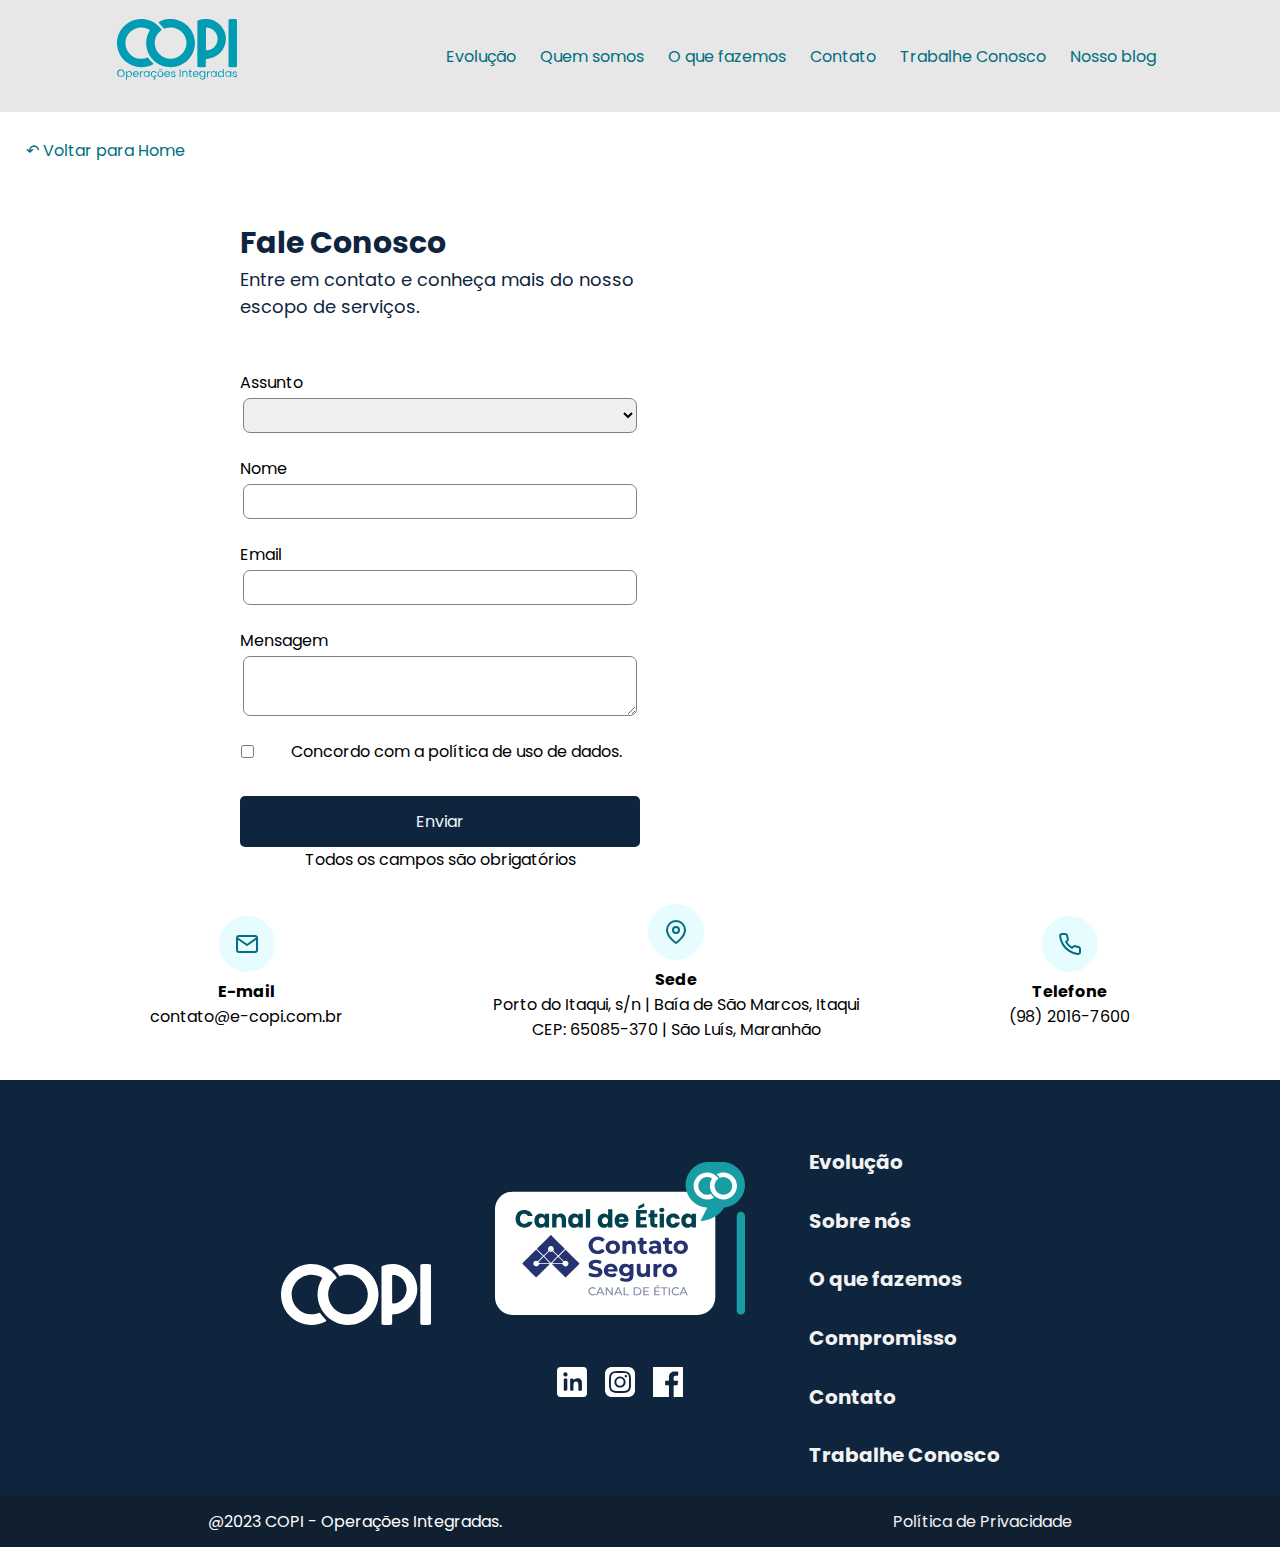
<file: contato.html>
<!DOCTYPE html>
<html lang="pt-BR">
<head>
    <meta charset="UTF-8">
    <meta name="viewport" content="width=device-width, initial-scale=1.0">
    <title>Copi Operações Integradas</title>
    <meta name="description" content="Garantimos a gestão do seu negócio, visando atender as necessidades e expectativas dos clientes e a eficiência dos seus processos, comprometendo-se em:">
    <link rel="stylesheet" type="text/css" href="css/style-contato.css"/>
</head>
<header id="header">
    <a id="logo"  href="/index.html" >
        <img src="/img/logotipo_copi_verde.svg" width="120px" alt="">
    </a>
    <nav id="nav">
      <button aria-label="Abrir Menu" id="btn-mobile" aria-haspopup="true" aria-controls="menu" aria-expanded="false">Menu
        <span id="hamburger"></span>
      </button>
      <ul id="menu" role="menu">
        <li><a href="/evolucao.html">Evolução</a></li>
        <li><a href="/somos.html">Quem somos</a></li>
        <li><a href="/fazemos.html">O que fazemos</a></li>
        
        <li><a href="/contato.html">Contato</a></li>
        <li><a href="/trabalhe-conosco.html">Trabalhe Conosco</a></li>
        <li><a href="/edicoes.html">Nosso blog</a></li>
      </ul>
    </nav>
  </header>
  <script src="/js/mobile-navbar.js"></script>
<body>
    <div class="homeLink">
        <a href="/index.html">
            ↶ Voltar para Home 
        </a>
    </div>
<section id="form_map">
    <div id="carreira-e-oportunidades" class="contato__main">
        <h2 class="title">Fale Conosco</h2>
        <form action="https://copi-api.vercel.app/enviar" method="post" id="contato" class="contato_form form">
            <div class="header_description">
                <p>Entre em contato e conheça mais do nosso escopo de serviços.</p>
            </div>
            <div class="form_body">
                <div class="input">
                <label for="" class="input__label">Assunto</label>
                <select type="text" placeholder="" name="assunto" id="" class="input__field" aria-required="true" aria-invalid="false">
                    <option value=""></option>
                    <option value="1">Comercial</option>
                    <option value="2">Reclamações</option>
                    <option value="3">Sugestões</option>
                    <option value="4">Outro Assunto</option></select>
                </div>
    
                <div class="input">
                    <label for="" class="input__label">Nome</label>
                    <input type="text" placeholder="" name="nome" class="input__field" aria-required="true" aria-invalid="false">
                </div>
                
                <div class="input">
                    <label for="" class="input__label">Email</label>
                    <input type="email" placeholder="" name="email" class="input__field" aria-required="true" aria-invalid="false">
                </div> <div class="input">
    
                    <label for="" class="input__label">Mensagem</label>
                    <textarea placeholder="" name="mensagem" class="input__field" aria-required="true" aria-invalid="false"></textarea>
                </div>
            </div>
            <div class="checkbox-and-text-input">
                <input type="checkbox" >
                <label for="uso-de-dados" class="input">Concordo com a política de uso de dados.</label>
                
    
            </div>
    
            <div class="form_footer">
                <button type="submit" class="button button--secondary contato__action">
                <span>Enviar</span>
                 </button>
                        <span class="form__obs help-block form-error input__error">Todos os campos são obrigatórios</span>
            </div>



        </form>
    </div>

    <div class="map">
        <iframe src="https://www.google.com/maps/embed?pb=!1m18!1m12!1m3!1d206347.20957281374!2d-44.42411324120036!3d-2.6033125054264055!2m3!1f0!2f0!3f0!3m2!1i1024!2i768!4f13.1!3m3!1m2!1s0x7f687b67d68516d%3A0xd3127a2a2e1c246d!2sCOPI%20-%20Armaz%C3%A9m%20Porto!5e0!3m2!1spt-BR!2sbr!4v1674849632613!5m2!1spt-BR!2sbr" width="400" height="500" style="border:0;" allowfullscreen="" loading="lazy" referrerpolicy="no-referrer-when-downgrade"></iframe>
    </div>
    

</section>

<section class="pre-footer">
<div id="infos">
    <img src="/img/email.svg" alt="ícone de e-mail">
    <h1> E-mail </h1>
    <p>
    contato@e-copi.com.br
    </p>
</div>

<div id="infos">
    <img src="/img/location.svg" alt="ícone de e-mail">
    <h1> Sede </h1>
    <p>
        Porto do Itaqui, s/n | Baía de São Marcos, Itaqui <br>
CEP: 65085-370 | São Luís, Maranhão
    </p> 
</div>


<div id="infos">
        <img src="/img/phone.svg" alt="ícone de e-mail">
        <h1> Telefone </h1>
        <p>
            (98) 2016-7600
        </p>
</div>

</section>




</body>


<footer>
    <div class="mainFooter">
      <img class="displayWeb" src="/img/logotipo_copi_branco.svg" alt="Logotipo da Copi" width="150px">
        <div class="footerLeft">
          <img class="DisplayMobile"src="/img/logotipo_copi_branco.svg" alt="Logotipo da Copi" width="150px">

            

            <a href="https://contatoseguro.com.br/copi"><img src="/img/canal_de_etica.svg" width="250px" alt="Logotipo Canal de Ética"></a>

            <div class="logoSociais">
                <a href="https://br.linkedin.com/company/companhia-operadora-portuaria-do-itaqui"><img src="/img/socialMediaAsset 1.svg" alt="Linkedin" width="30" ></a>
                <a href="https://www.instagram.com/copiporto/"><img src="/img/socialMediaAsset 2.svg" alt="Instagram" width="30"></a>
                <a href="https://pt-br.facebook.com/copiporto/"><img src="/img/socialMediaAsset 4.svg" alt="Facebook" width="30"></a>
            </div>

            

        </div>

        <div class="footerRight">
                <ul class="nav-list-footer">
                    <li><a href="/evolucao.html">Evolução</a></li>
                  <li><a href="/somos.html">Sobre nós</a></li>
                  <li><a href="/fazemos.html">O que fazemos</a></li>
                  <li><a href="#">Compromisso</a></li>
                  <li><a href="#">Contato</a></li>
                  <li><a href="#">Trabalhe Conosco</a></li>
                </ul>
        </div>
    </div>
    <div class="infosMarca">
        <p>
            @2023 COPI - Operações Integradas.
        </p>
       
          <a class="PoliticaPrivacidade" href="/politica.html"> 
            <p> Política de Privacidade </p>
          </a>
            
        
    </div>

    
</footer>
</html>
</file>
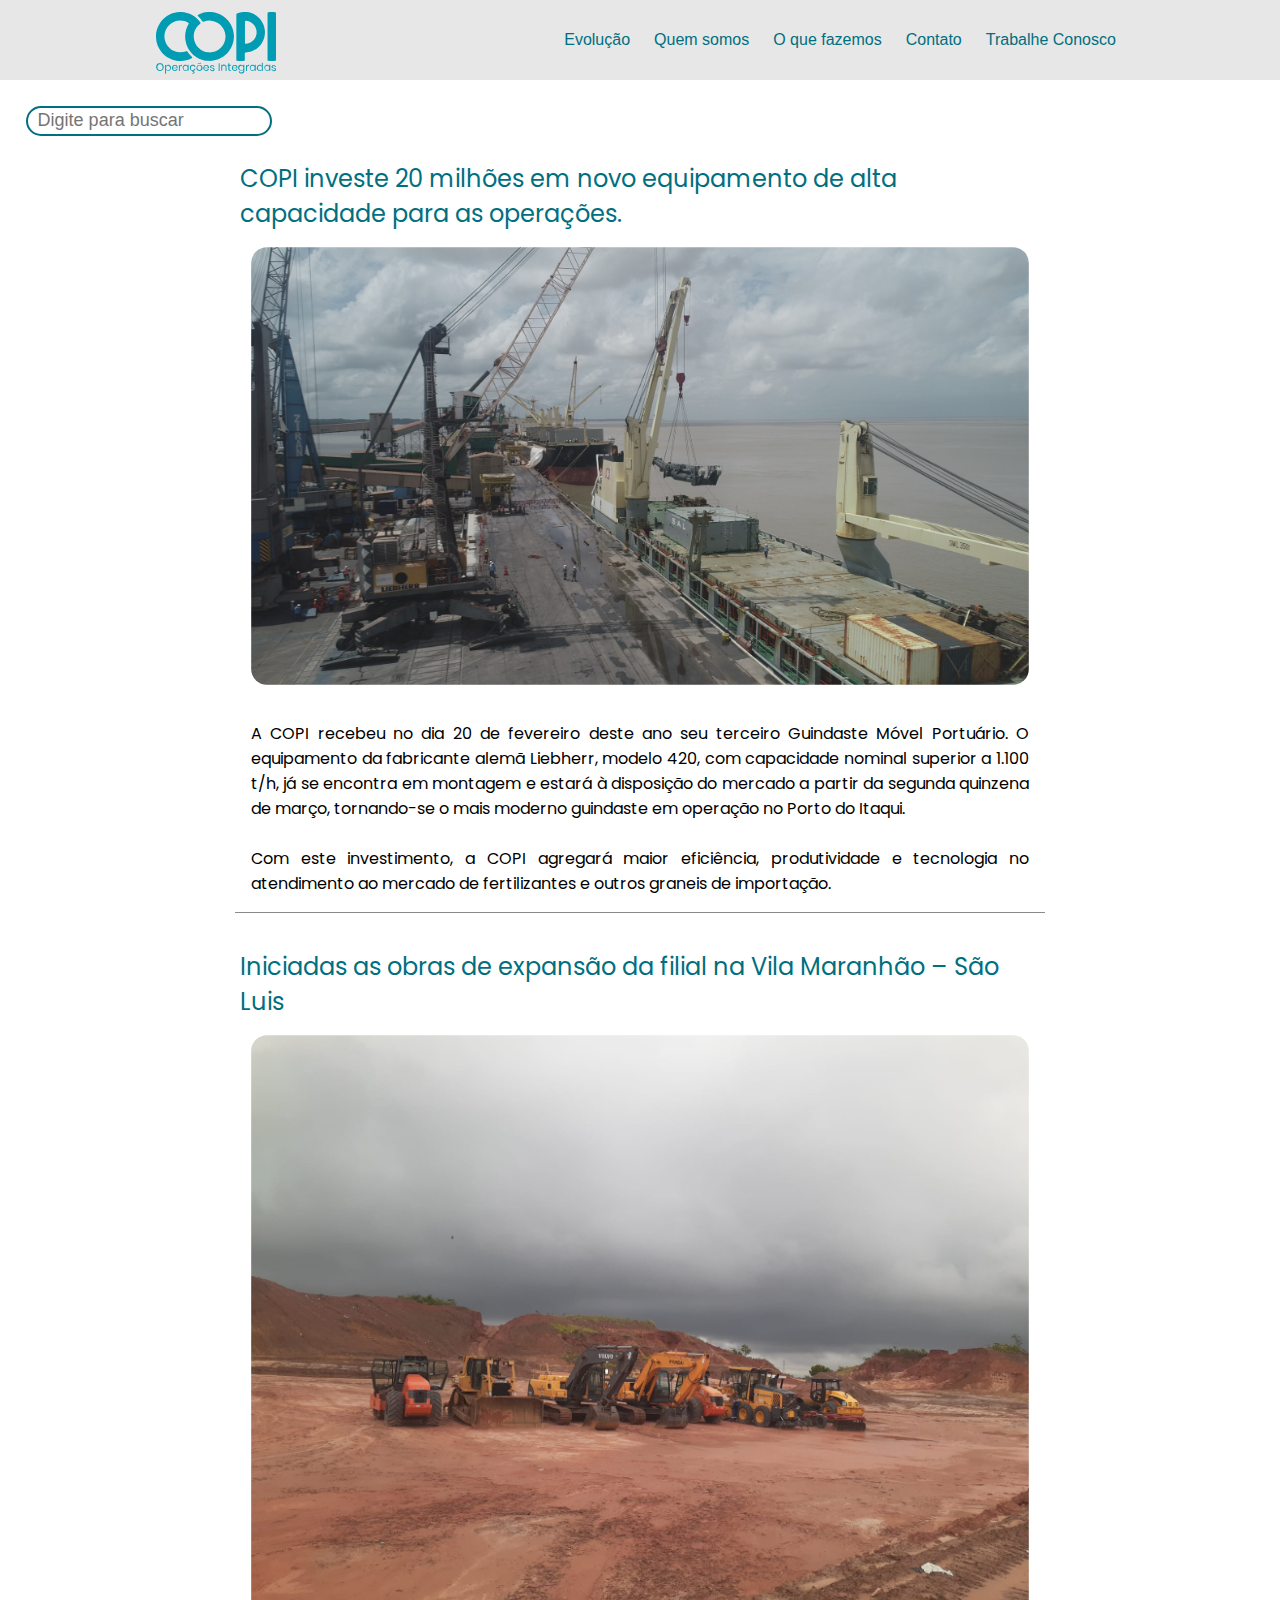
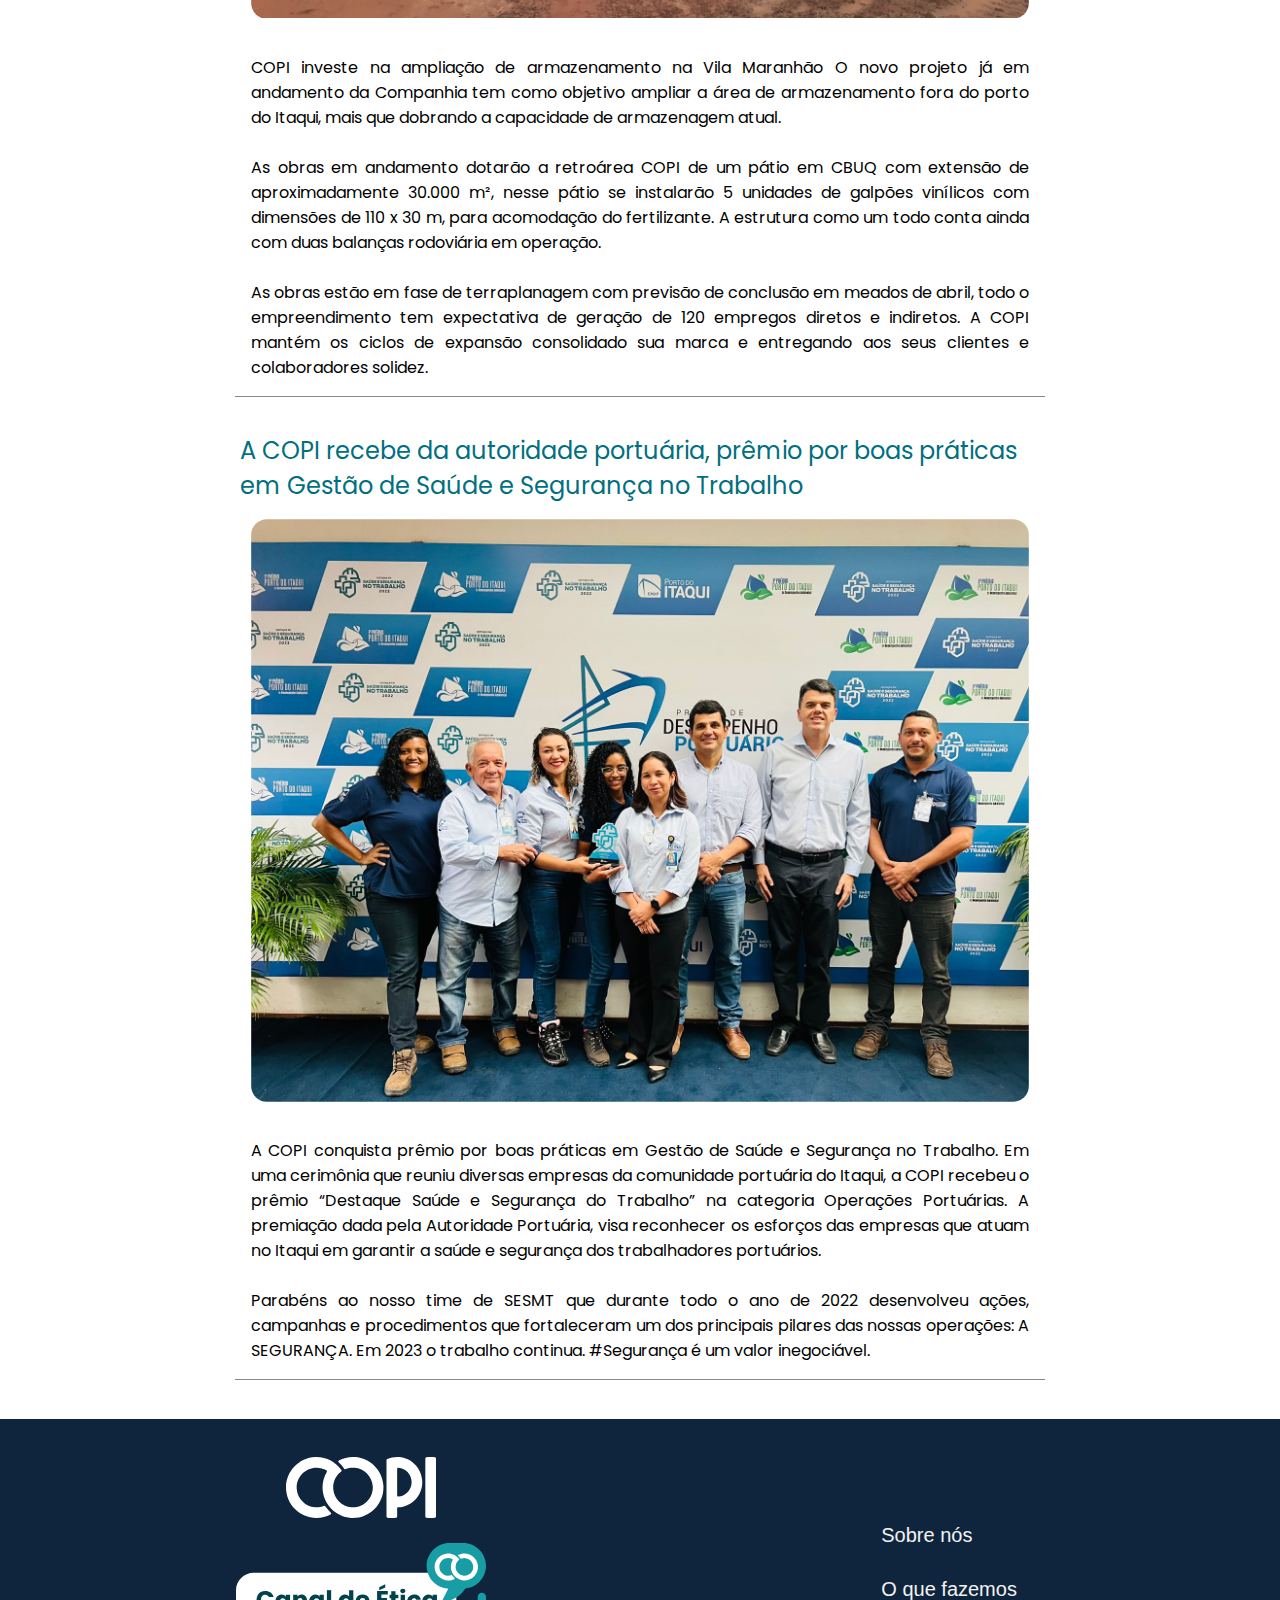
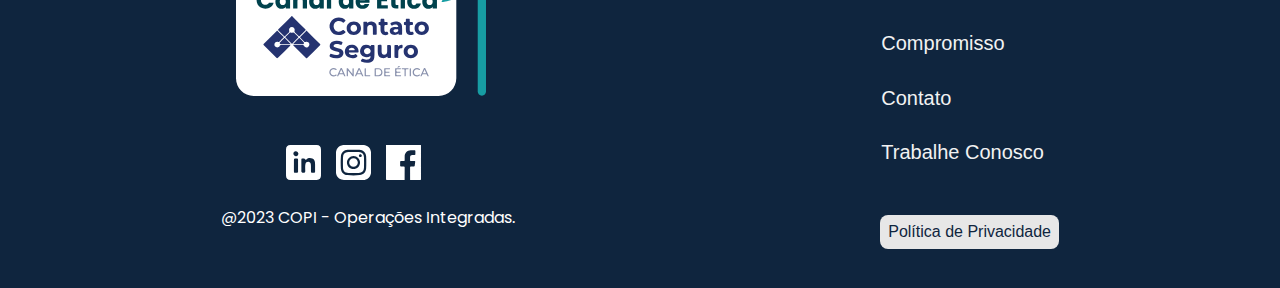
<file: edicoes.html>
<!DOCTYPE html>
<html lang="pt-BR">

<head>
    <meta charset="UTF-8">
    <meta name="viewport" content="width=device-width, initial-scale=1.0">
    <title>Copi Operações Integradas</title>
    <meta name="description"
        content="Garantimos a gestão do seu negócio, visando atender as necessidades e expectativas dos clientes e a eficiência dos seus processos, comprometendo-se em:">
    <link rel="stylesheet" type="text/css" href="css/responsabilidade.css" />
    <link rel="stylesheet" href="./css/TodasEdicoes.css">
    <script src="https://code.jquery.com/jquery-3.6.0.min.js"></script>
    <script src="./js/edicoes.js"></script>
</head>
<header id="header">
    <a id="logo"  href="/index.html" >
        <img src="/img/logotipo_copi_verde.svg" width="120px" alt="">
    </a>
    <nav id="nav">
      <button aria-label="Abrir Menu" id="btn-mobile" aria-haspopup="true" aria-controls="menu" aria-expanded="false">Menu
        <span id="hamburger"></span>
      </button>
      <ul id="menu" role="menu">
        <li><a href="/evolucao.html">Evolução</a></li>
        <li><a href="/somos.html">Quem somos</a></li>
        <li><a href="/fazemos.html">O que fazemos</a></li>
        
        <li><a href="/contato.html">Contato</a></li>
        <li><a href="/trabalhe-conosco.html">Trabalhe Conosco</a></li>
        
      </ul>
    </nav>
  </header>
<script src="/js/mobile-navbar.js"></script>

<body>

    <div class="homeLink">
        <div class="buscar-field">
            <input list="searchs" id="search" onkeyup="search()" placeholder="Digite para buscar" >
            <datalist id="searchs">
        
            </datalist>
        </div>
    </div>

    <body>
        <section class="responsabilidade">

            <div class="mainResponsabilidade" id="div_content">
                <div class="itemResponsabilidade" id="g3">
                    <h2 style="font-size: 1.5rem; padding-left: 5px;">
                        COPI investe 20 milhões em novo equipamento de alta capacidade para as operações.
                    </h2>
                    <img src="img/G3.JPG" alt="dia mundial da qualidade" width="100%">
                    <p>
                        A COPI recebeu no dia 20 de fevereiro deste
                        ano seu terceiro Guindaste Móvel Portuário. O
                        equipamento da fabricante alemã Liebherr,
                        modelo 420, com capacidade nominal superior a
                        1.100 t/h, já se encontra em montagem e estará
                        à disposição do mercado a partir da segunda
                        quinzena de março, tornando-se o mais moderno
                        guindaste em operação no Porto do Itaqui. <br><br>

                        Com este investimento, a COPI agregará maior eficiência,
                        produtividade e tecnologia no atendimento ao mercado de
                        fertilizantes e outros graneis de importação.
                    </p>
                </div><br><br>

                <div class="itemResponsabilidade" id="expancao">
                    <h2 style="font-size: 1.5rem; padding-left: 5px;">
                        Iniciadas as obras de expansão da filial na Vila Maranhão – São Luis
                    </h2>
                    <img src="img/expansao4.jpeg" alt="dia mundial da qualidade" width="100%">
                    <p>
                        COPI investe na ampliação de armazenamento na Vila Maranhão 

                        O novo projeto já em andamento da Companhia tem como objetivo ampliar a área de armazenamento fora do porto do Itaqui, mais que dobrando a capacidade de armazenagem atual. <br><br>

                        As obras em andamento dotarão a retroárea COPI de um pátio em CBUQ com extensão de aproximadamente 30.000 m², nesse pátio se instalarão 5 unidades de galpões vinílicos com dimensões de 110 x 30 m, para acomodação do fertilizante. A estrutura como um todo conta ainda com duas balanças rodoviária em operação. <br><br>

                        As obras estão em fase de terraplanagem com previsão de conclusão em meados de abril, todo o empreendimento tem expectativa de geração de 120 empregos diretos e indiretos. 

                        A COPI mantém os ciclos de expansão consolidado sua marca e entregando aos seus clientes e colaboradores solidez. 
                    </p>
                </div><br><br>

                <div class="itemResponsabilidade" id="premio">
                    <h2 style="font-size: 1.5rem; padding-left: 5px;">
                        A COPI recebe da autoridade portuária, prêmio por boas práticas em Gestão de Saúde e Segurança no Trabalho
                    </h2>
                    <img src="img/PREMIO4.jpeg" alt="dia mundial da qualidade" width="100%">
                    <p>
                        A COPI conquista prêmio por boas práticas em Gestão de Saúde e Segurança no Trabalho. 

                        Em uma cerimônia que reuniu diversas empresas da comunidade portuária do Itaqui, a COPI recebeu o prêmio “Destaque Saúde e Segurança do Trabalho” na categoria Operações Portuárias. A premiação dada pela Autoridade Portuária, visa reconhecer os esforços das empresas que atuam no Itaqui em garantir a saúde e segurança dos trabalhadores portuários. <br><br>
                        Parabéns ao nosso time de SESMT que durante todo o ano de 2022 desenvolveu ações, campanhas e procedimentos que fortaleceram um dos principais pilares das nossas operações: A SEGURANÇA.
                        Em 2023 o trabalho continua. #Segurança é um valor inegociável.
                    </p>
                </div>

            </div>
        </section>

        <script>
            carregar_dados()
        </script>
    </body>

    <footer>
        <div class="mainFooter">
            <div class="footerLeft">

                <img src="/img/logotipo_copi_branco.svg" alt="Logotipo da Copi" width="150px">

                <a href="https://contatoseguro.com.br/copi"><img src="/img/canal_de_etica.svg" width="250px"
                        alt="Logotipo Canal de Ética"></a>

                <div class="logoSociais">
                    <img src="/img/socialMediaAsset 1.svg" alt="Linkedin" width="50px">
                    <img src="/img/socialMediaAsset 2.svg" alt="Instagram" width="">
                    <img src="/img/socialMediaAsset 4.svg" alt="Facebook" width="">
                </div>



            </div>

            <div class="footerRight">
                <ul class="nav-list-footer">
                    <li><a href="/somos.html">Sobre nós</a></li>
                    <li><a href="/fazemos.html">O que fazemos</a></li>
                    <li><a href="#">Compromisso</a></li>
                    <li><a href="#">Contato</a></li>
                    <li><a href="#">Trabalhe Conosco</a></li>
                </ul>
            </div>
        </div>
        <div class="infosMarca">
            <p>
                @2023 COPI - Operações Integradas.
            </p>
            <a href="/politica.html">
                <button class="politicaPrivacidade">Política de Privacidade</button>
            </a>
        </div>


    </footer>

</html>
</file>
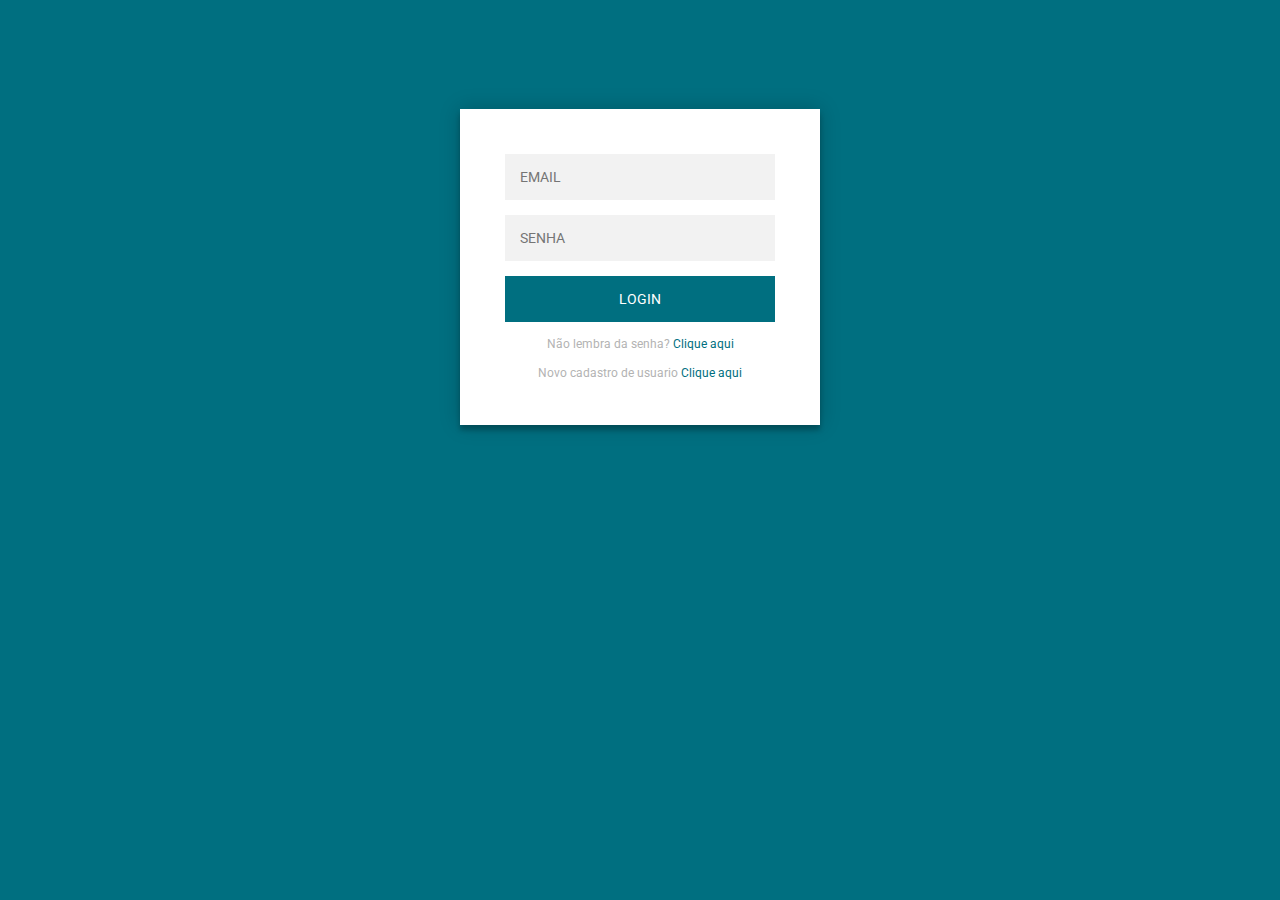
<file: login_painel_adm.html>
<!DOCTYPE html>
<html lang="en">

<head>
    <meta charset="UTF-8">
    <meta http-equiv="X-UA-Compatible" content="IE=edge">
    <meta name="viewport" content="width=device-width, initial-scale=1.0">
    <title>Painel ADM - COPI</title>
    <style>
        @import url(https://fonts.googleapis.com/css?family=Roboto:300);

        .login-page {
            width: 360px;
            padding: 8% 0 0;
            margin: auto;
        }

        .form {
            position: relative;
            z-index: 1;
            background: #ffffff;
            max-width: 360px;
            margin: 0 auto 100px;
            padding: 45px;
            text-align: center;
            box-shadow: 0 0 20px 0 rgba(0, 0, 0, 0.2), 0 5px 5px 0 rgba(0, 0, 0, 0.24);
        }

        .form input {
            font-family: "Roboto", sans-serif;
            outline: 0;
            background: #f2f2f2;
            width: 100%;
            border: 0;
            margin: 0 0 15px;
            padding: 15px;
            box-sizing: border-box;
            font-size: 14px;
        }

        .form button {
            font-family: "Roboto", sans-serif;
            text-transform: uppercase;
            outline: 0;
            background: #006F80;
            width: 100%;
            border: 0;
            padding: 15px;
            color: #ffffff;
            font-size: 14px;
            -webkit-transition: all 0.3 ease;
            transition: all 0.3 ease;
            cursor: pointer;
        }

        .form button:hover,
        .form button:active,
        .form button:focus {
            background: #55acb9;
        }

        .form .message {
            margin: 15px 0 0;
            color: #b3b3b3;
            font-size: 12px;
        }

        .form .message a {
            color: #006F80;
            text-decoration: none;
        }

        .form .register-form {
            display: none;
        }

        .container {
            position: relative;
            z-index: 1;
            max-width: 300px;
            margin: 0 auto;
        }

        .container:before,
        .container:after {
            content: "";
            display: block;
            clear: both;
        }

        .container .info {
            margin: 50px auto;
            text-align: center;
        }

        .container .info h1 {
            margin: 0 0 15px;
            padding: 0;
            font-size: 36px;
            font-weight: 300;
            color: #1a1a1a;
        }

        .container .info span {
            color: #4d4d4d;
            font-size: 12px;
        }

        .container .info span a {
            color: #000000;
            text-decoration: none;
        }

        .container .info span .fa {
            color: #ef3b3a;
        }

        body {
            background: #006F80;
            /* fallback for old browsers */
            background: #006F80;
            font-family: "Roboto", sans-serif;
            -webkit-font-smoothing: antialiased;
            -moz-osx-font-smoothing: grayscale;
        }
    </style>
</head>

<body>
    <div class="login-page">
        <div class="form">
            <form class="login-form" method="post">
                <input type="text" id="email" name="email" placeholder="EMAIL" />
                <input type="password" id="senha" name="senha" placeholder="SENHA" />
                <button onclick="validar()">login</button>
                <p class="message">Não lembra da senha? <a href="#"> Clique aqui</a></p>
                <p class="message">Novo cadastro de usuario<a href="#"> Clique aqui</a></p>
            </form>
        </div>
    </div>

    <script src="./js/auditoria.js"></script>

</body>

</html>
</file>
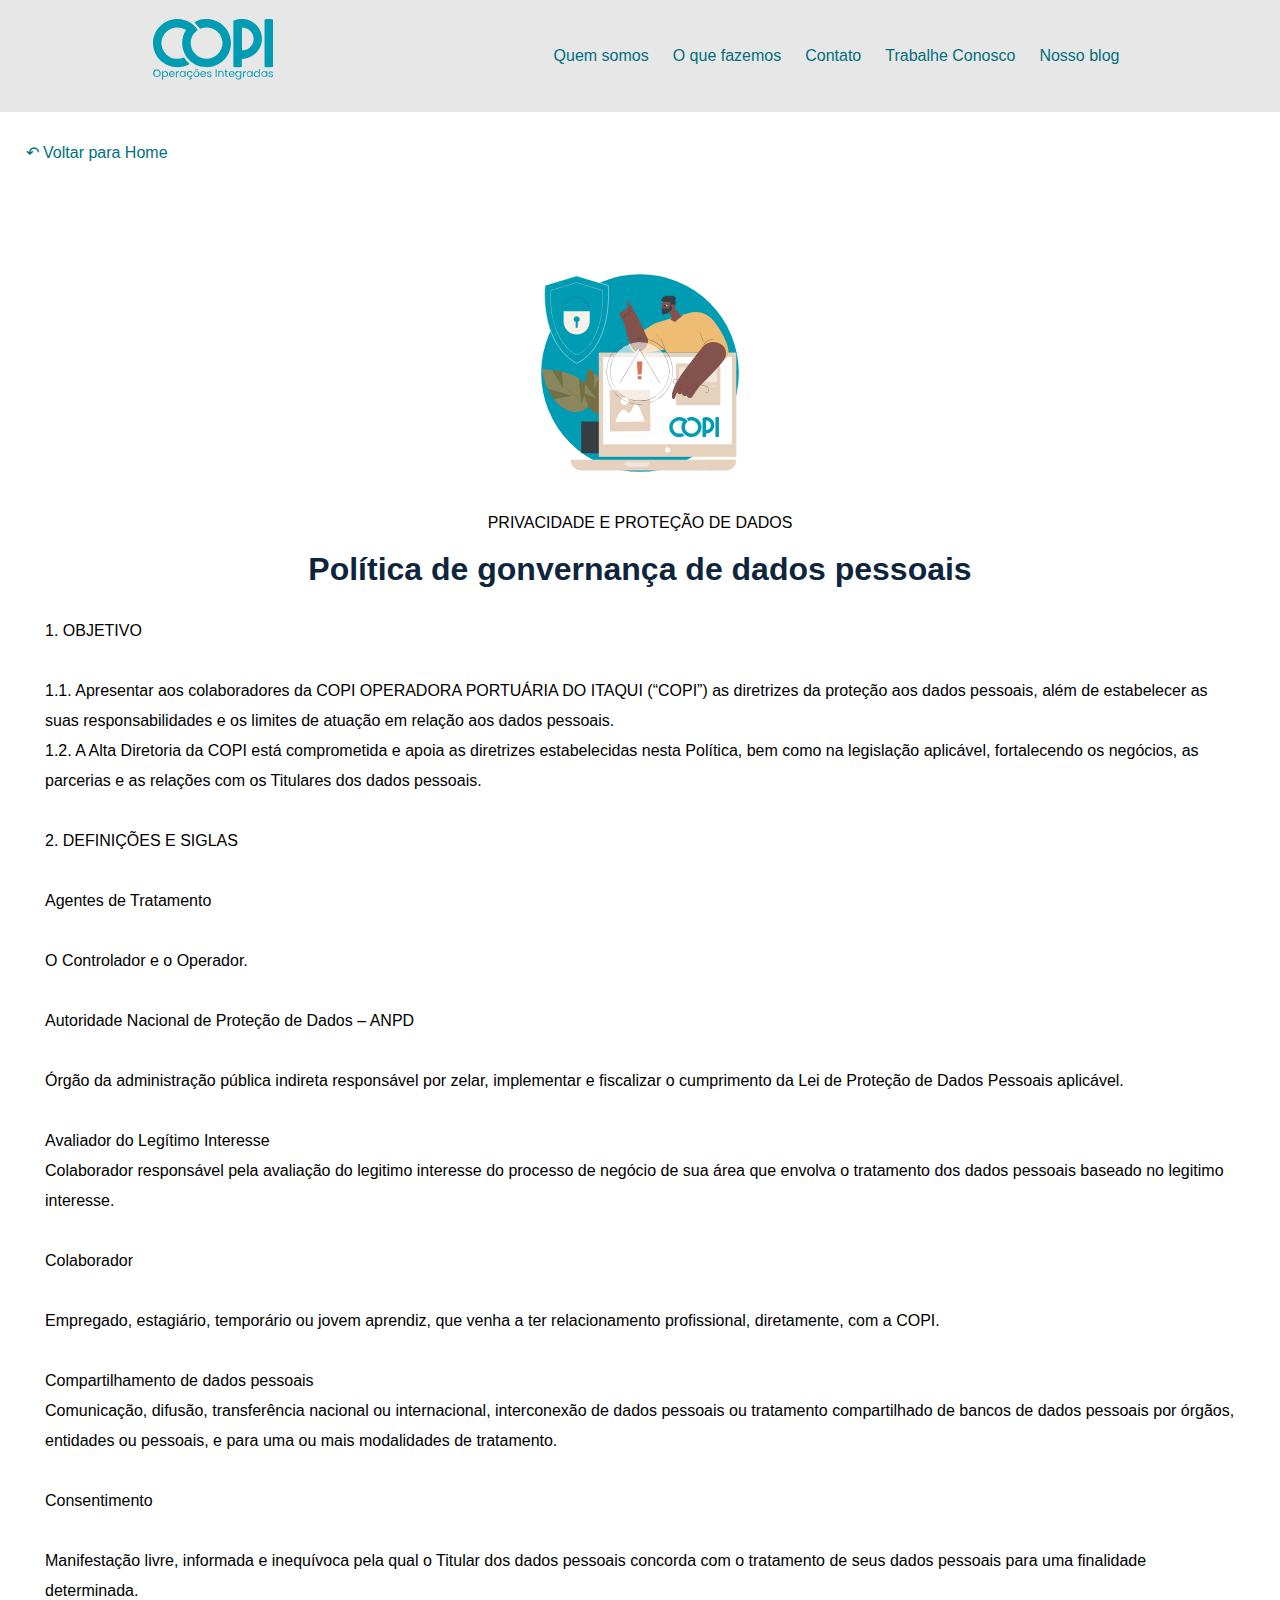
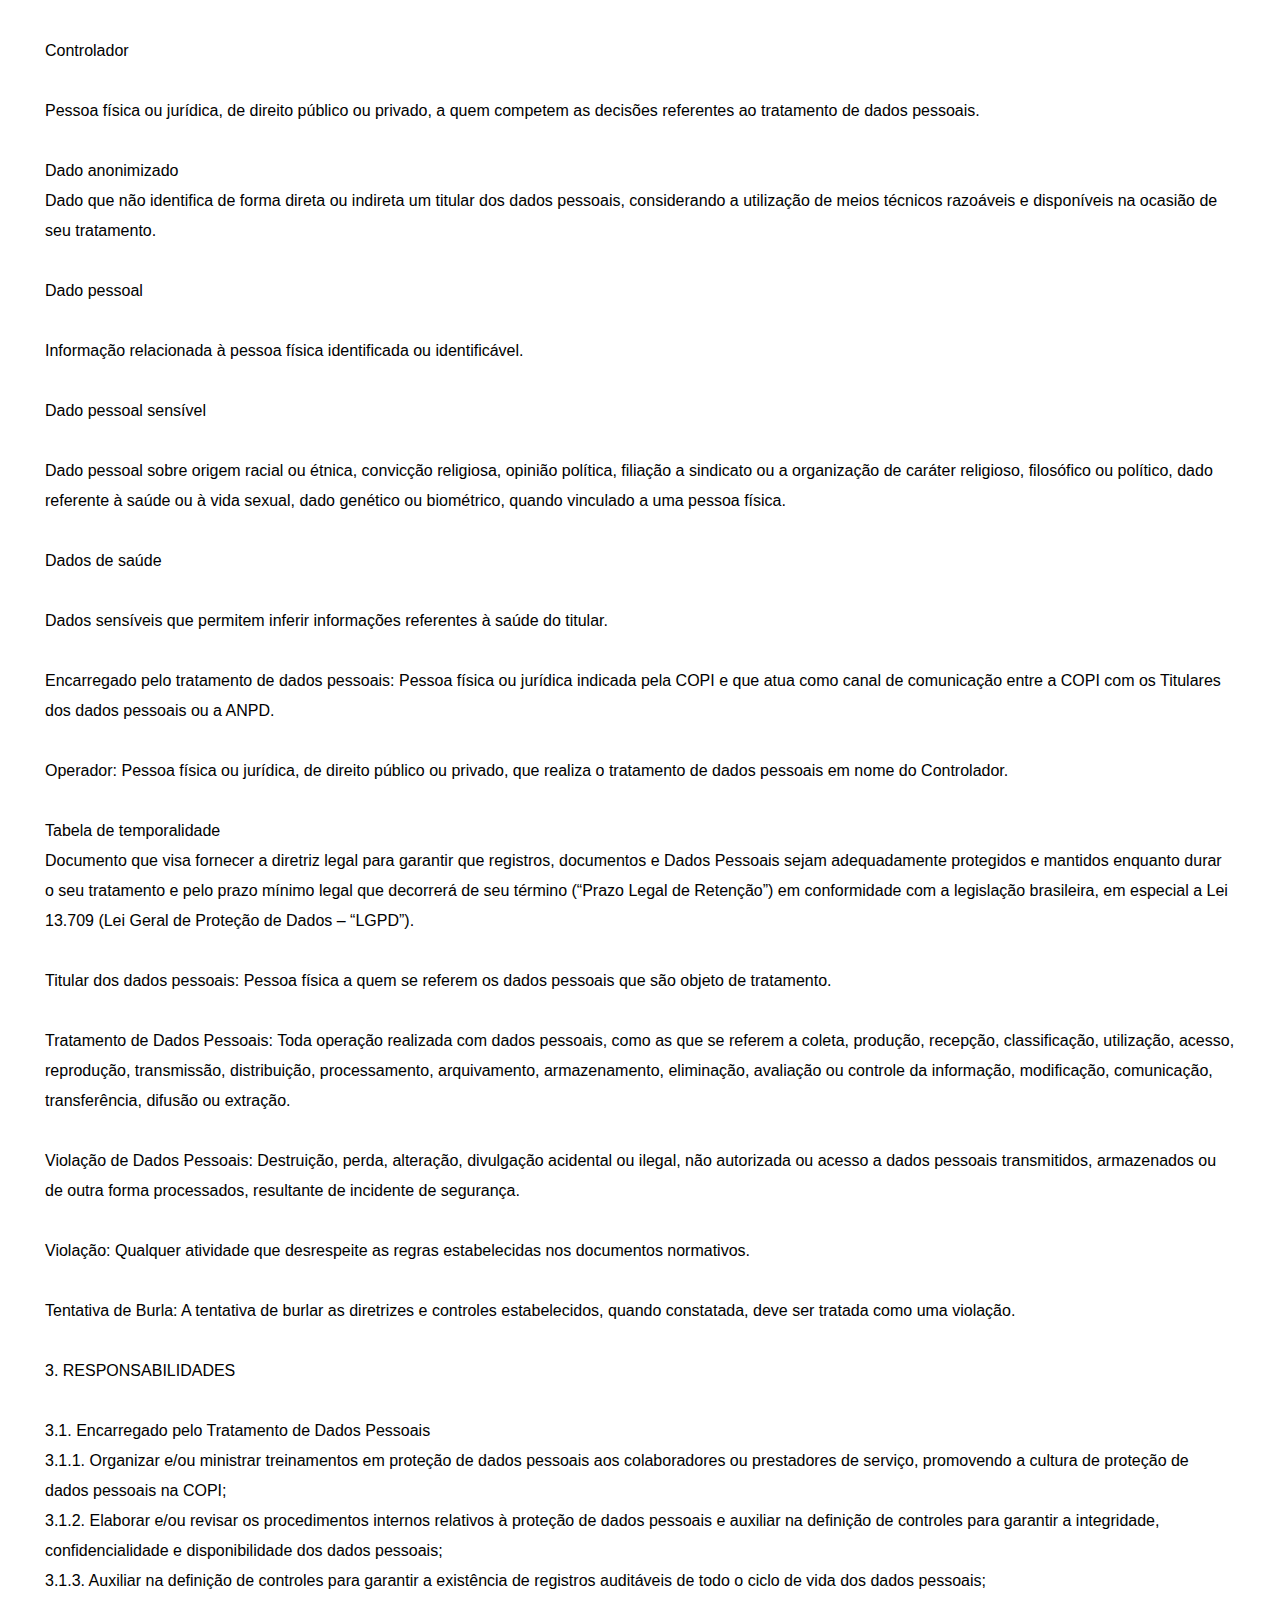
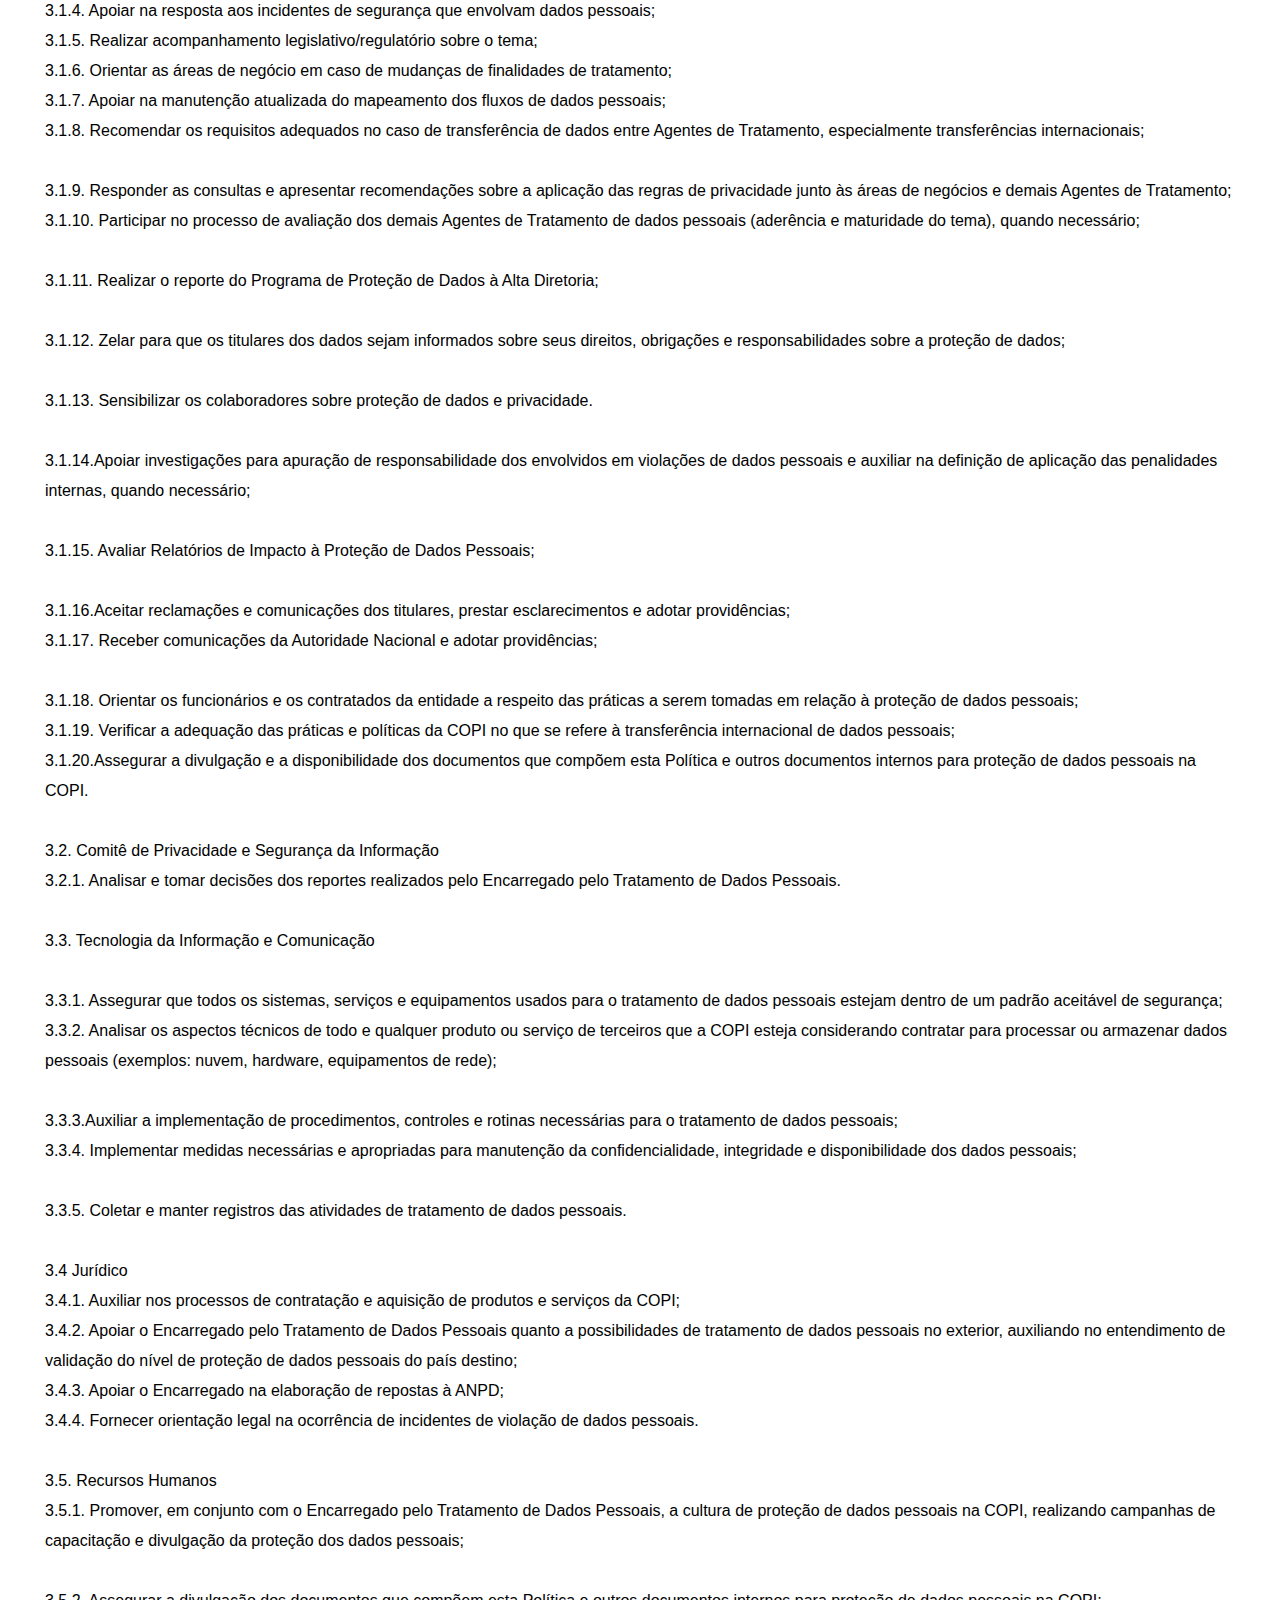
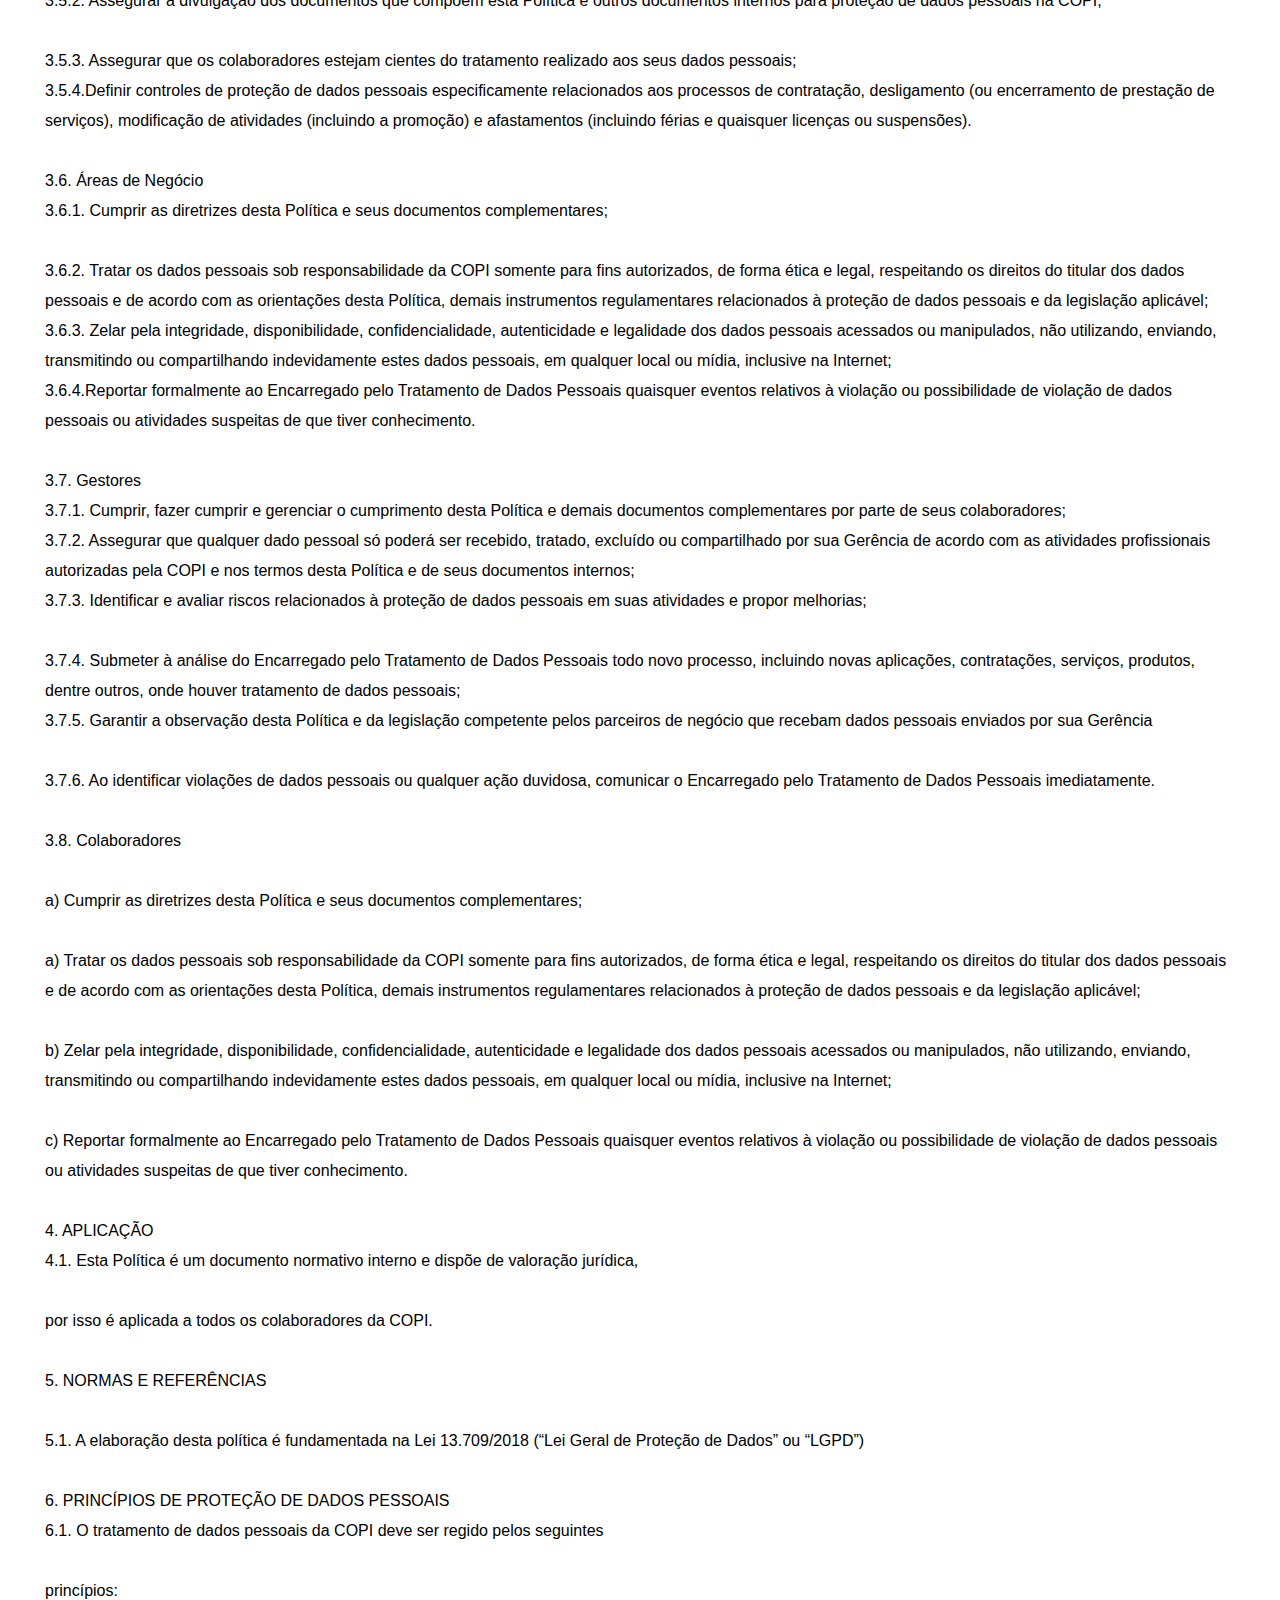
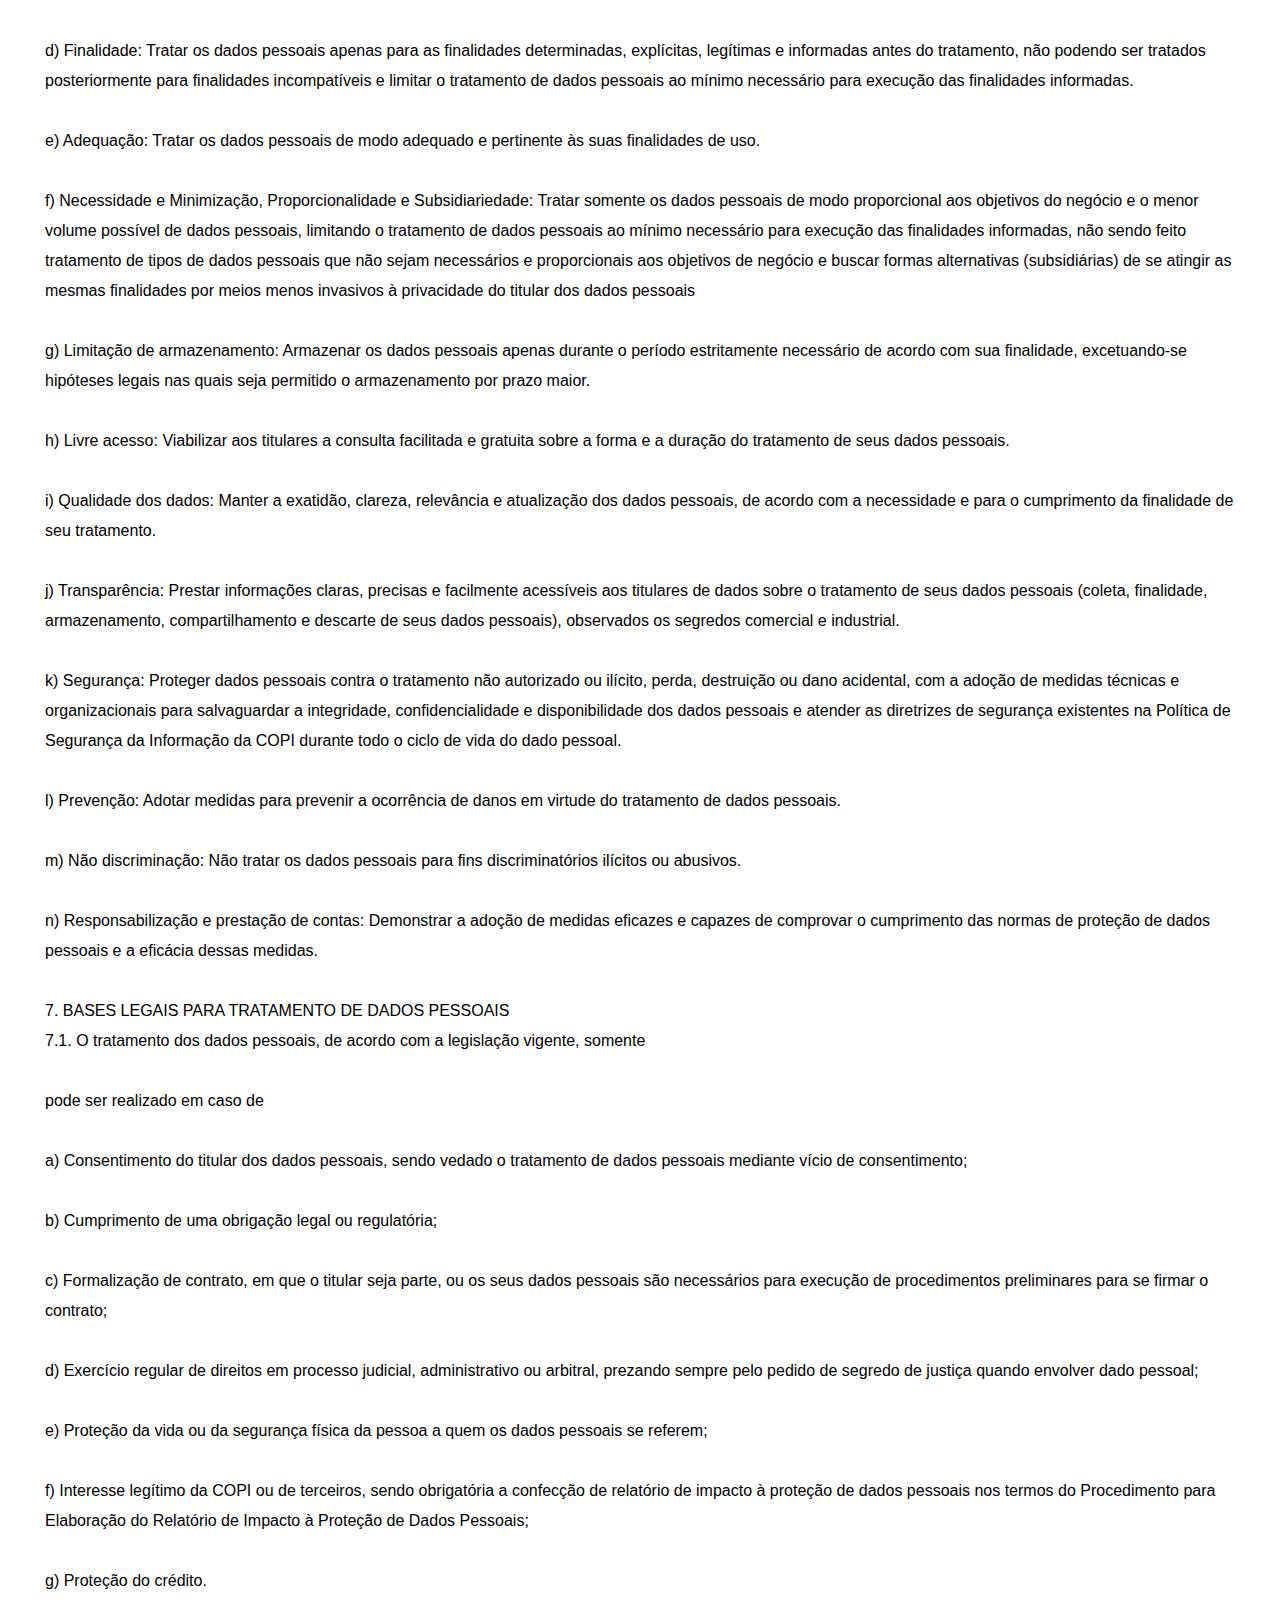
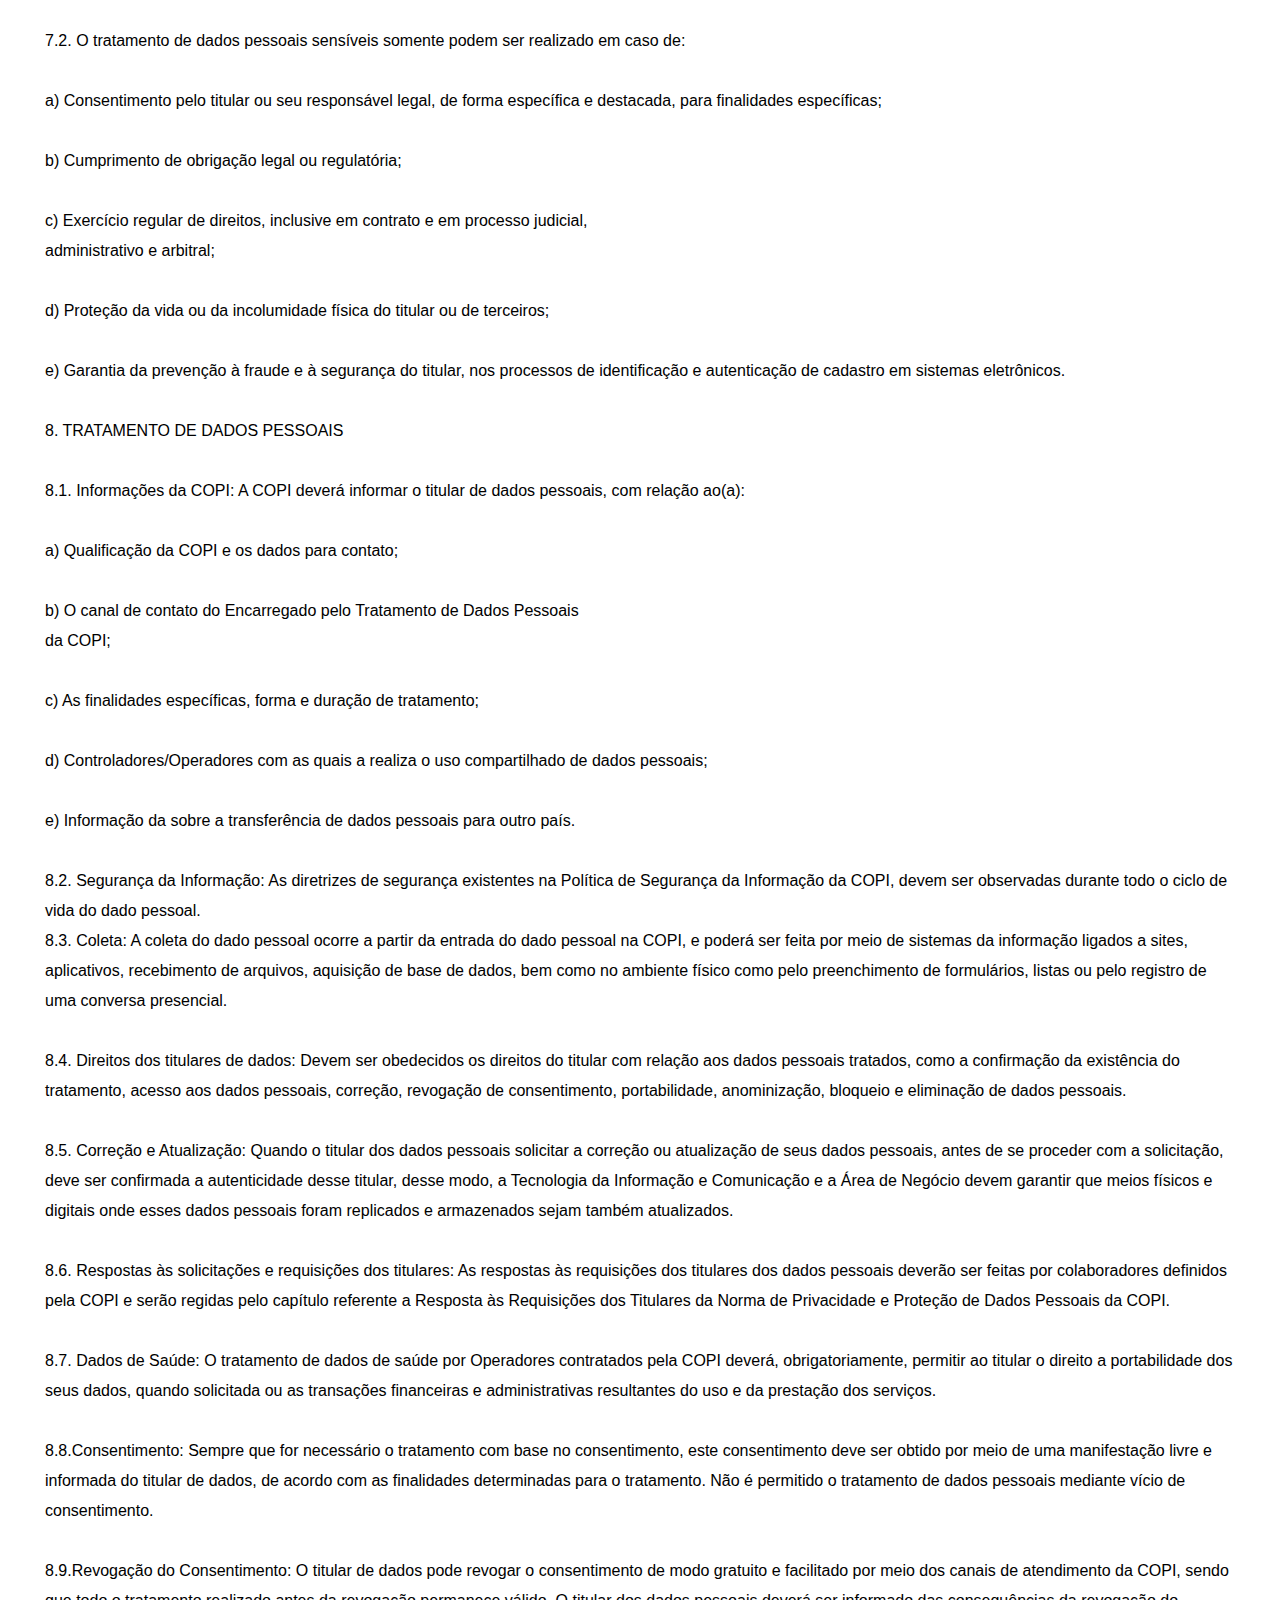
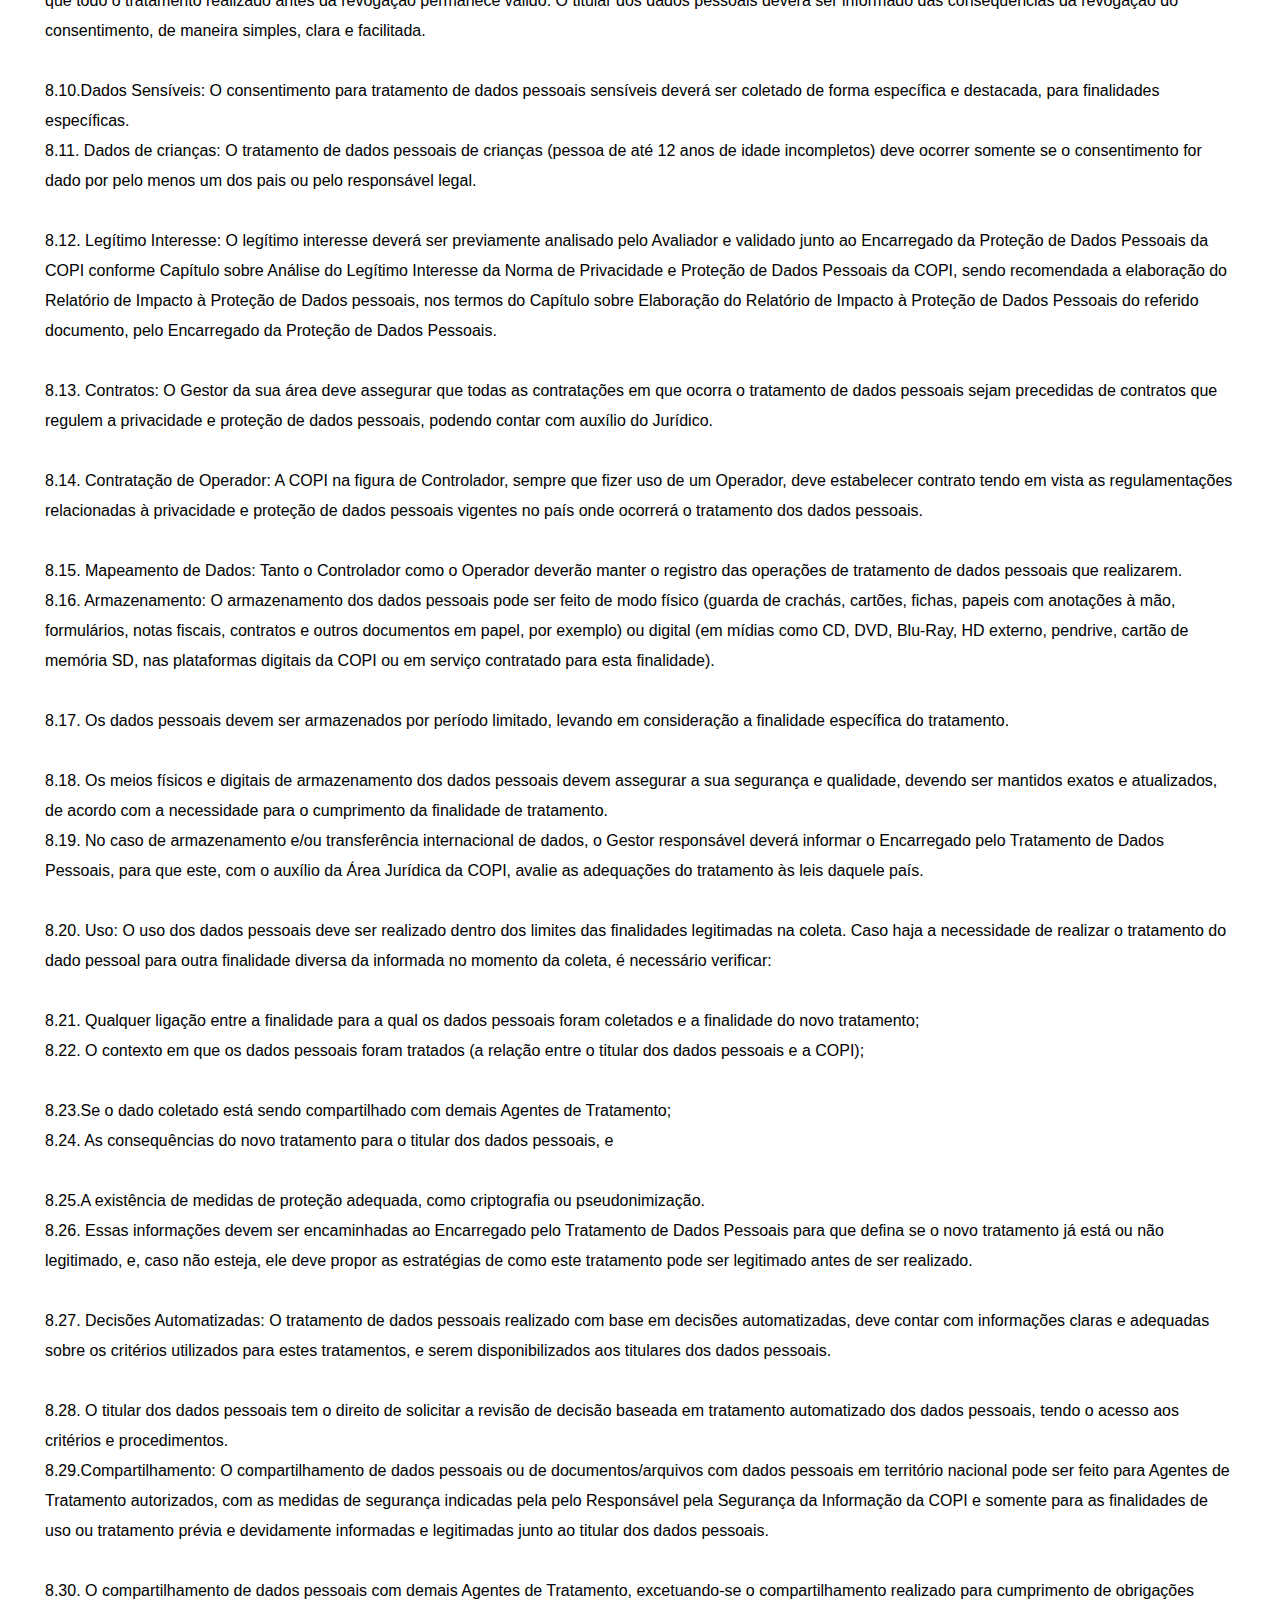
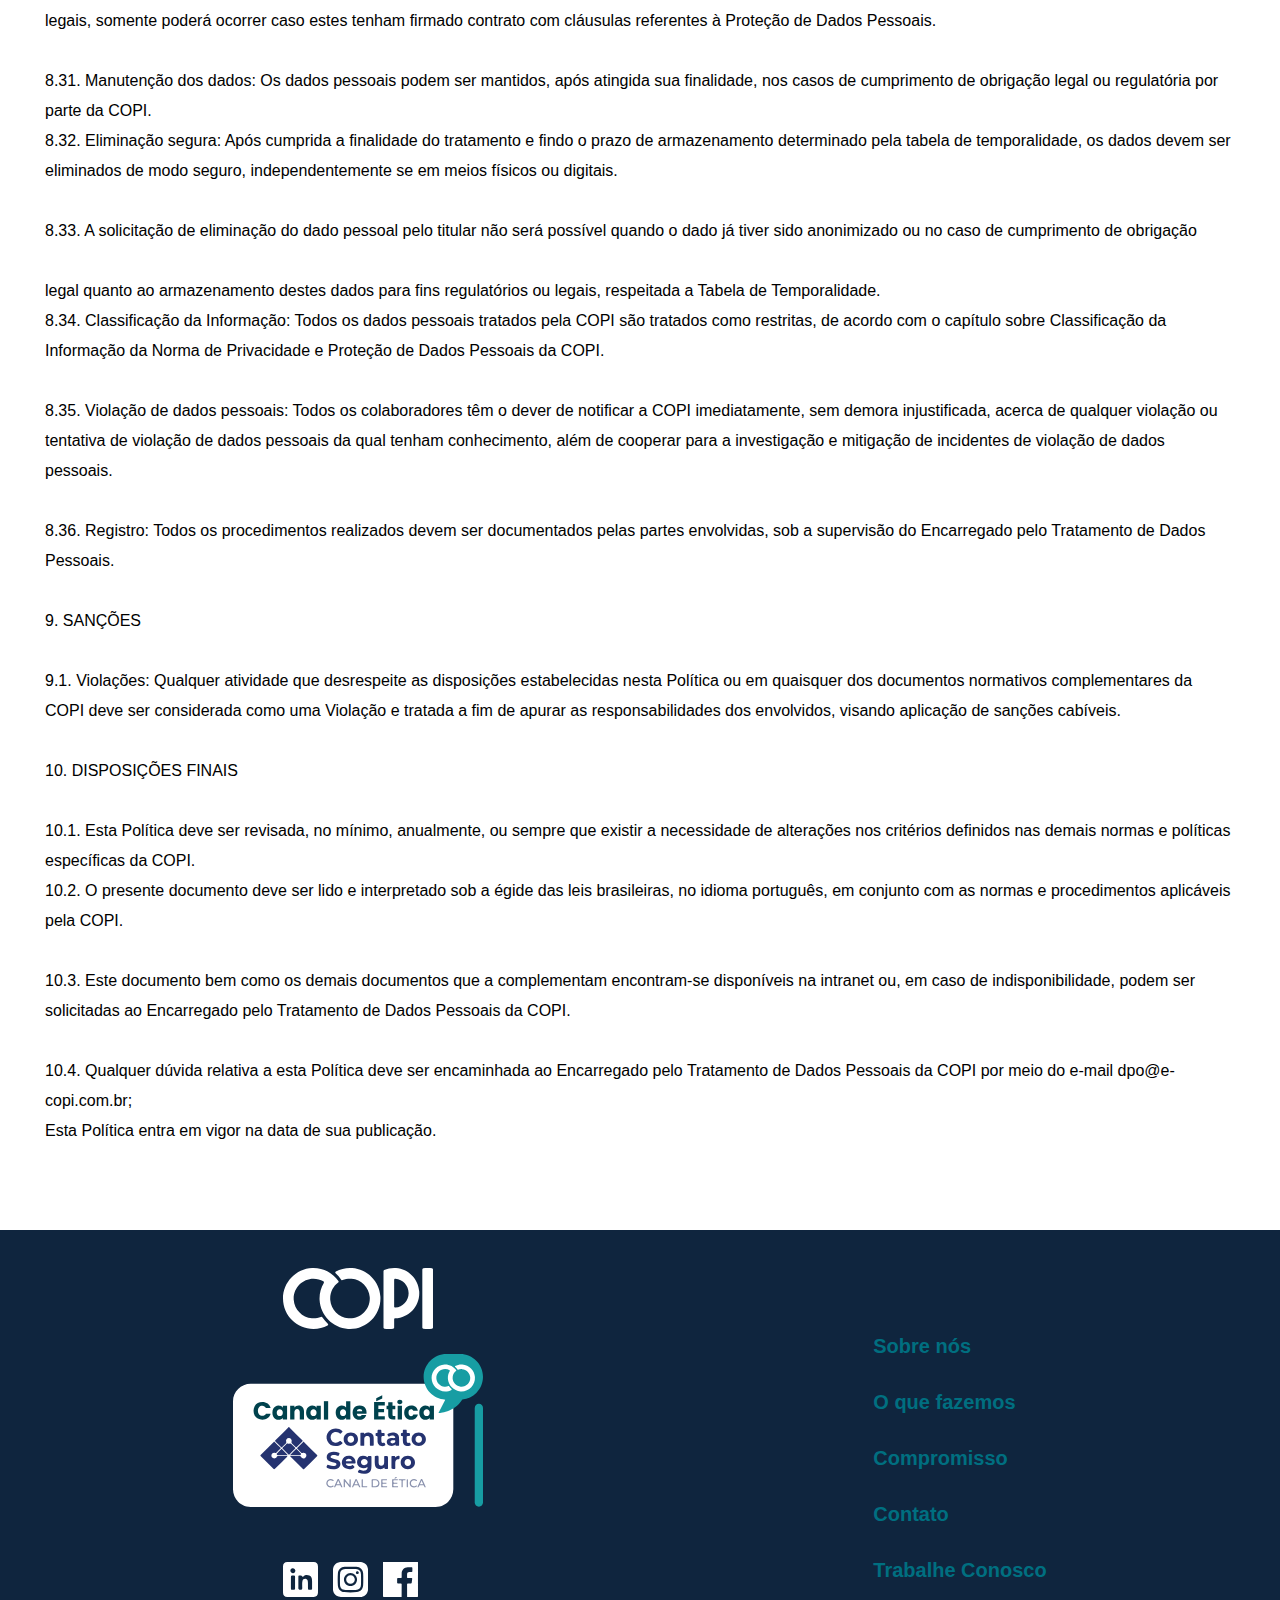
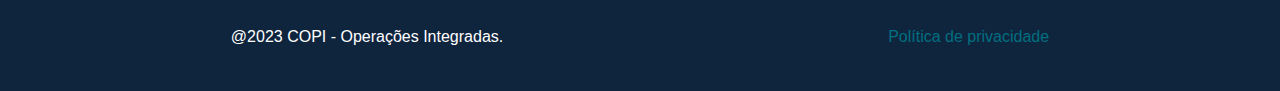
<file: politica.html>
<!DOCTYPE html>
<html lang="pt-BR">
<head>
    <meta charset="UTF-8">
    <meta http-equiv="X-UA-Compatible" content="IE=edge">
    <title>Copi Operações Intagradas</title>
    <meta name="description" content="Garantimos a gestão do seu negócio, visando atender as necessidades e expectativas dos clientes e a eficiência dos seus processos, comprometendo-se em:">
    <link rel="stylesheet" type="text/css" href="css/politica.css"/>
    <meta name="viewport" content="width=device-width, initial-scale=1">
</head>
<body>
    
  <header id="header">
    <a id="logo"  href="/index.html" >
        <img src="/img/logotipo_copi_verde.svg" width="120px" alt="">
    </a>
    <nav id="nav">
      <button aria-label="Abrir Menu" id="btn-mobile" aria-haspopup="true" aria-controls="menu" aria-expanded="false">Menu
        <span id="hamburger"></span>
      </button>
      <ul id="menu" role="menu">
        <li><a href="/somos.html">Quem somos</a></li>
        <li><a href="/fazemos.html">O que fazemos</a></li>
        
        <li><a href="/contato.html">Contato</a></li>
        <li><a href="/trabalhe-conosco.html">Trabalhe Conosco</a></li>
        <li><a href="/edicoes.html">Nosso blog</a></li>
      </ul>
    </nav>
  </header>
  <script src="/js/mobile-navbar.js"></script>

  <div class="homeLink">
    <a href="/index.html">
        ↶ Voltar para Home 
    </a>
</div>

<div class="politica">
    <img src="/img/SVG/politica.svg" alt="imagem-politica-copi" width="100%">
    
       <p> PRIVACIDADE E PROTEÇÃO DE DADOS</p>
       <h1>Política de gonvernança de dados pessoais</h1>
       <p>1. OBJETIVO<br><br>1.1. Apresentar aos colaboradores da COPI OPERADORA PORTUÁRIA DO ITAQUI (“COPI”) as diretrizes da proteção aos dados pessoais, além de estabelecer as suas responsabilidades e os limites de atuação em relação aos dados pessoais.<br>1.2. A Alta Diretoria da COPI está comprometida e apoia as diretrizes estabelecidas nesta Política, bem como na legislação aplicável, fortalecendo os negócios, as parcerias e as relações com os Titulares dos dados pessoais.<br><br>2. DEFINIÇÕES E SIGLAS<br><br>Agentes de Tratamento<br><br>O Controlador e o Operador.<br><br>Autoridade Nacional de Proteção de Dados – ANPD<br><br>Órgão da administração pública indireta responsável por zelar, implementar e fiscalizar o cumprimento da Lei de Proteção de Dados Pessoais aplicável.<br><br>Avaliador do Legítimo Interesse<br>Colaborador responsável pela avaliação do legitimo interesse do processo de negócio de sua área que envolva o tratamento dos dados pessoais baseado no legitimo interesse.<br><br>Colaborador<br><br>Empregado, estagiário, temporário ou jovem aprendiz, que venha a ter relacionamento profissional, diretamente, com a COPI.<br><br>Compartilhamento de dados pessoais<br>Comunicação, difusão, transferência nacional ou internacional, interconexão de dados pessoais ou tratamento compartilhado de bancos de dados pessoais por órgãos, entidades ou pessoais, e para uma ou mais modalidades de tratamento.<br><br>Consentimento<br><br>Manifestação livre, informada e inequívoca pela qual o Titular dos dados pessoais concorda com o tratamento de seus dados pessoais para uma finalidade determinada.<br><br>Controlador<br><br>Pessoa física ou jurídica, de direito público ou privado, a quem competem as decisões referentes ao tratamento de dados pessoais.<br><br>Dado anonimizado<br>Dado que não identifica de forma direta ou indireta um titular dos dados pessoais, considerando a utilização de meios técnicos razoáveis e disponíveis na ocasião de seu tratamento.<br><br>Dado pessoal<br><br>Informação relacionada à pessoa física identificada ou identificável.<br><br>Dado pessoal sensível<br><br>Dado pessoal sobre origem racial ou étnica, convicção religiosa, opinião política, filiação a sindicato ou a organização de caráter religioso, filosófico ou político, dado referente à saúde ou à vida sexual, dado genético ou biométrico, quando vinculado a uma pessoa física.<br><br>Dados de saúde<br><br>Dados sensíveis que permitem inferir informações referentes à saúde do titular.<br><br>Encarregado pelo tratamento de dados pessoais: Pessoa física ou jurídica indicada pela COPI e que atua como canal de comunicação entre a COPI com os Titulares dos dados pessoais ou a ANPD.<br><br>Operador: Pessoa física ou jurídica, de direito público ou privado, que realiza o tratamento de dados pessoais em nome do Controlador.<br><br>Tabela de temporalidade<br>Documento que visa fornecer a diretriz legal para garantir que registros, documentos e Dados Pessoais sejam adequadamente protegidos e mantidos enquanto durar o seu tratamento e pelo prazo mínimo legal que decorrerá de seu término (“Prazo Legal de Retenção”) em conformidade com a legislação brasileira, em especial a Lei 13.709 (Lei Geral de Proteção de Dados – “LGPD”).<br><br>Titular dos dados pessoais: Pessoa física a quem se referem os dados pessoais que são objeto de tratamento.<br><br>Tratamento de Dados Pessoais: Toda operação realizada com dados pessoais, como as que se referem a coleta, produção, recepção, classificação, utilização, acesso, reprodução, transmissão, distribuição, processamento, arquivamento, armazenamento, eliminação, avaliação ou controle da informação, modificação, comunicação, transferência, difusão ou extração.<br><br>Violação de Dados Pessoais: Destruição, perda, alteração, divulgação acidental ou ilegal, não autorizada ou acesso a dados pessoais transmitidos, armazenados ou de outra forma processados, resultante de incidente de segurança.<br><br>Violação: Qualquer atividade que desrespeite as regras estabelecidas nos documentos normativos.<br><br>Tentativa de Burla: A tentativa de burlar as diretrizes e controles estabelecidos, quando constatada, deve ser tratada como uma violação.<br><br>3. RESPONSABILIDADES<br><br>3.1. Encarregado pelo Tratamento de Dados Pessoais<br>3.1.1. Organizar e/ou ministrar treinamentos em proteção de dados pessoais aos colaboradores ou prestadores de serviço, promovendo a cultura de proteção de dados pessoais na COPI;<br>3.1.2. Elaborar e/ou revisar os procedimentos internos relativos à proteção de dados pessoais e auxiliar na definição de controles para garantir a integridade, confidencialidade e disponibilidade dos dados pessoais;<br>3.1.3. Auxiliar na definição de controles para garantir a existência de registros auditáveis de todo o ciclo de vida dos dados pessoais;<br>3.1.4. Apoiar na resposta aos incidentes de segurança que envolvam dados pessoais;<br>3.1.5. Realizar acompanhamento legislativo/regulatório sobre o tema;<br>3.1.6. Orientar as áreas de negócio em caso de mudanças de finalidades de tratamento;<br>3.1.7. Apoiar na manutenção atualizada do mapeamento dos fluxos de dados pessoais;<br>3.1.8. Recomendar os requisitos adequados no caso de transferência de dados entre Agentes de Tratamento, especialmente transferências internacionais;<br><br>3.1.9. Responder as consultas e apresentar recomendações sobre a aplicação das regras de privacidade junto às áreas de negócios e demais Agentes de Tratamento;<br>3.1.10. Participar no processo de avaliação dos demais Agentes de Tratamento de dados pessoais (aderência e maturidade do tema), quando necessário;<br><br>3.1.11. Realizar o reporte do Programa de Proteção de Dados à Alta Diretoria;<br><br>3.1.12. Zelar para que os titulares dos dados sejam informados sobre seus direitos, obrigações e responsabilidades sobre a proteção de dados;<br><br>3.1.13. Sensibilizar os colaboradores sobre proteção de dados e privacidade.<br><br>3.1.14.Apoiar investigações para apuração de responsabilidade dos envolvidos em violações de dados pessoais e auxiliar na definição de aplicação das penalidades internas, quando necessário;<br><br>3.1.15. Avaliar Relatórios de Impacto à Proteção de Dados Pessoais;<br><br>3.1.16.Aceitar reclamações e comunicações dos titulares, prestar esclarecimentos e adotar providências;<br>3.1.17. Receber comunicações da Autoridade Nacional e adotar providências;<br><br>3.1.18. Orientar os funcionários e os contratados da entidade a respeito das práticas a serem tomadas em relação à proteção de dados pessoais;<br>3.1.19. Verificar a adequação das práticas e políticas da COPI no que se refere à transferência internacional de dados pessoais;<br>3.1.20.Assegurar a divulgação e a disponibilidade dos documentos que compõem esta Política e outros documentos internos para proteção de dados pessoais na COPI.<br><br>3.2. Comitê de Privacidade e Segurança da Informação<br>3.2.1. Analisar e tomar decisões dos reportes realizados pelo Encarregado pelo Tratamento de Dados Pessoais.<br><br>3.3. Tecnologia da Informação e Comunicação<br><br>3.3.1. Assegurar que todos os sistemas, serviços e equipamentos usados para o tratamento de dados pessoais estejam dentro de um padrão aceitável de segurança;<br>3.3.2. Analisar os aspectos técnicos de todo e qualquer produto ou serviço de terceiros que a COPI esteja considerando contratar para processar ou armazenar dados pessoais (exemplos: nuvem, hardware, equipamentos de rede);<br><br>3.3.3.Auxiliar a implementação de procedimentos, controles e rotinas necessárias para o tratamento de dados pessoais;<br>3.3.4. Implementar medidas necessárias e apropriadas para manutenção da confidencialidade, integridade e disponibilidade dos dados pessoais;<br><br>3.3.5. Coletar e manter registros das atividades de tratamento de dados pessoais.<br><br>3.4 Jurídico<br>3.4.1. Auxiliar nos processos de contratação e aquisição de produtos e serviços da COPI;<br>3.4.2. Apoiar o Encarregado pelo Tratamento de Dados Pessoais quanto a possibilidades de tratamento de dados pessoais no exterior, auxiliando no entendimento de validação do nível de proteção de dados pessoais do país destino;<br>3.4.3. Apoiar o Encarregado na elaboração de repostas à ANPD;<br>3.4.4. Fornecer orientação legal na ocorrência de incidentes de violação de dados pessoais.<br><br>3.5. Recursos Humanos<br>3.5.1. Promover, em conjunto com o Encarregado pelo Tratamento de Dados Pessoais, a cultura de proteção de dados pessoais na COPI, realizando campanhas de capacitação e divulgação da proteção dos dados pessoais;<br><br>3.5.2. Assegurar a divulgação dos documentos que compõem esta Política e outros documentos internos para proteção de dados pessoais na COPI;<br><br>3.5.3. Assegurar que os colaboradores estejam cientes do tratamento realizado aos seus dados pessoais;<br>3.5.4.Definir controles de proteção de dados pessoais especificamente relacionados aos processos de contratação, desligamento (ou encerramento de prestação de serviços), modificação de atividades (incluindo a promoção) e afastamentos (incluindo férias e quaisquer licenças ou suspensões).<br><br>3.6. Áreas de Negócio<br>3.6.1. Cumprir as diretrizes desta Política e seus documentos complementares;<br><br>3.6.2. Tratar os dados pessoais sob responsabilidade da COPI somente para fins autorizados, de forma ética e legal, respeitando os direitos do titular dos dados pessoais e de acordo com as orientações desta Política, demais instrumentos regulamentares relacionados à proteção de dados pessoais e da legislação aplicável;<br>3.6.3. Zelar pela integridade, disponibilidade, confidencialidade, autenticidade e legalidade dos dados pessoais acessados ou manipulados, não utilizando, enviando, transmitindo ou compartilhando indevidamente estes dados pessoais, em qualquer local ou mídia, inclusive na Internet;<br>3.6.4.Reportar formalmente ao Encarregado pelo Tratamento de Dados Pessoais quaisquer eventos relativos à violação ou possibilidade de violação de dados pessoais ou atividades suspeitas de que tiver conhecimento.<br><br>3.7. Gestores<br>3.7.1. Cumprir, fazer cumprir e gerenciar o cumprimento desta Política e demais documentos complementares por parte de seus colaboradores;<br>3.7.2. Assegurar que qualquer dado pessoal só poderá ser recebido, tratado, excluído ou compartilhado por sua Gerência de acordo com as atividades profissionais autorizadas pela COPI e nos termos desta Política e de seus documentos internos;<br>3.7.3. Identificar e avaliar riscos relacionados à proteção de dados pessoais em suas atividades e propor melhorias;<br><br>3.7.4. Submeter à análise do Encarregado pelo Tratamento de Dados Pessoais todo novo processo, incluindo novas aplicações, contratações, serviços, produtos, dentre outros, onde houver tratamento de dados pessoais;<br>3.7.5. Garantir a observação desta Política e da legislação competente pelos parceiros de negócio que recebam dados pessoais enviados por sua Gerência<br><br>3.7.6. Ao identificar violações de dados pessoais ou qualquer ação duvidosa, comunicar o Encarregado pelo Tratamento de Dados Pessoais imediatamente.<br><br>3.8. Colaboradores<br><br>a) Cumprir as diretrizes desta Política e seus documentos complementares;<br><br>a) Tratar os dados pessoais sob responsabilidade da COPI somente para fins autorizados, de forma ética e legal, respeitando os direitos do titular dos dados pessoais e de acordo com as orientações desta Política, demais instrumentos regulamentares relacionados à proteção de dados pessoais e da legislação aplicável;<br><br>b) Zelar pela integridade, disponibilidade, confidencialidade, autenticidade e legalidade dos dados pessoais acessados ou manipulados, não utilizando, enviando, transmitindo ou compartilhando indevidamente estes dados pessoais, em qualquer local ou mídia, inclusive na Internet;<br><br>c) Reportar formalmente ao Encarregado pelo Tratamento de Dados Pessoais quaisquer eventos relativos à violação ou possibilidade de violação de dados pessoais ou atividades suspeitas de que tiver conhecimento.<br><br>4. APLICAÇÃO<br>4.1. Esta Política é um documento normativo interno e dispõe de valoração jurídica,<br><br>por isso é aplicada a todos os colaboradores da COPI.<br><br>5. NORMAS E REFERÊNCIAS<br><br>5.1. A elaboração desta política é fundamentada na Lei 13.709/2018 (“Lei Geral de Proteção de Dados” ou “LGPD”)<br><br>6. PRINCÍPIOS DE PROTEÇÃO DE DADOS PESSOAIS<br>6.1. O tratamento de dados pessoais da COPI deve ser regido pelos seguintes<br><br>princípios:<br><br>d) Finalidade: Tratar os dados pessoais apenas para as finalidades determinadas, explícitas, legítimas e informadas antes do tratamento, não podendo ser tratados posteriormente para finalidades incompatíveis e limitar o tratamento de dados pessoais ao mínimo necessário para execução das finalidades informadas.<br><br>e) Adequação: Tratar os dados pessoais de modo adequado e pertinente às suas finalidades de uso.<br><br>f) Necessidade e Minimização, Proporcionalidade e Subsidiariedade: Tratar somente os dados pessoais de modo proporcional aos objetivos do negócio e o menor volume possível de dados pessoais, limitando o tratamento de dados pessoais ao mínimo necessário para execução das finalidades informadas, não sendo feito tratamento de tipos de dados pessoais que não sejam necessários e proporcionais aos objetivos de negócio e buscar formas alternativas (subsidiárias) de se atingir as mesmas finalidades por meios menos invasivos à privacidade do titular dos dados pessoais<br><br>g) Limitação de armazenamento: Armazenar os dados pessoais apenas durante o período estritamente necessário de acordo com sua finalidade, excetuando-se hipóteses legais nas quais seja permitido o armazenamento por prazo maior.<br><br>h) Livre acesso: Viabilizar aos titulares a consulta facilitada e gratuita sobre a forma e a duração do tratamento de seus dados pessoais.<br><br>i) Qualidade dos dados: Manter a exatidão, clareza, relevância e atualização dos dados pessoais, de acordo com a necessidade e para o cumprimento da finalidade de seu tratamento.<br><br>j) Transparência: Prestar informações claras, precisas e facilmente acessíveis aos titulares de dados sobre o tratamento de seus dados pessoais (coleta, finalidade, armazenamento, compartilhamento e descarte de seus dados pessoais), observados os segredos comercial e industrial.<br><br>k) Segurança: Proteger dados pessoais contra o tratamento não autorizado ou ilícito, perda, destruição ou dano acidental, com a adoção de medidas técnicas e organizacionais para salvaguardar a integridade, confidencialidade e disponibilidade dos dados pessoais e atender as diretrizes de segurança existentes na Política de Segurança da Informação da COPI durante todo o ciclo de vida do dado pessoal.<br><br>l) Prevenção: Adotar medidas para prevenir a ocorrência de danos em virtude do tratamento de dados pessoais.<br><br>m) Não discriminação: Não tratar os dados pessoais para fins discriminatórios ilícitos ou abusivos.<br><br>n) Responsabilização e prestação de contas: Demonstrar a adoção de medidas eficazes e capazes de comprovar o cumprimento das normas de proteção de dados pessoais e a eficácia dessas medidas.<br><br>7. BASES LEGAIS PARA TRATAMENTO DE DADOS PESSOAIS<br>7.1. O tratamento dos dados pessoais, de acordo com a legislação vigente, somente<br><br>pode ser realizado em caso de<br><br>a) Consentimento do titular dos dados pessoais, sendo vedado o tratamento de dados pessoais mediante vício de consentimento;<br><br>b) Cumprimento de uma obrigação legal ou regulatória;<br><br>c) Formalização de contrato, em que o titular seja parte, ou os seus dados pessoais são necessários para execução de procedimentos preliminares para se firmar o contrato;<br><br>d) Exercício regular de direitos em processo judicial, administrativo ou arbitral, prezando sempre pelo pedido de segredo de justiça quando envolver dado pessoal;<br><br>e) Proteção da vida ou da segurança física da pessoa a quem os dados pessoais se referem;<br><br>f) Interesse legítimo da COPI ou de terceiros, sendo obrigatória a confecção de relatório de impacto à proteção de dados pessoais nos termos do Procedimento para Elaboração do Relatório de Impacto à Proteção de Dados Pessoais;<br><br>g) Proteção do crédito.<br><br>7.2. O tratamento de dados pessoais sensíveis somente podem ser realizado em caso de:<br><br>a) Consentimento pelo titular ou seu responsável legal, de forma específica e destacada, para finalidades específicas;<br><br>b) Cumprimento de obrigação legal ou regulatória;<br><br>c) Exercício regular de direitos, inclusive em contrato e em processo judicial,<br>administrativo e arbitral;<br><br>d) Proteção da vida ou da incolumidade física do titular ou de terceiros;<br><br>e) Garantia da prevenção à fraude e à segurança do titular, nos processos de identificação e autenticação de cadastro em sistemas eletrônicos.<br><br>8. TRATAMENTO DE DADOS PESSOAIS<br><br>8.1. Informações da COPI: A COPI deverá informar o titular de dados pessoais, com relação ao(a):<br><br>a) Qualificação da COPI e os dados para contato;<br><br>b) O canal de contato do Encarregado pelo Tratamento de Dados Pessoais<br>da COPI;<br><br>c) As finalidades específicas, forma e duração de tratamento;<br><br>d) Controladores/Operadores com as quais a realiza o uso compartilhado de dados pessoais;<br><br>e) Informação da sobre a transferência de dados pessoais para outro país.<br><br>8.2. Segurança da Informação: As diretrizes de segurança existentes na Política de Segurança da Informação da COPI, devem ser observadas durante todo o ciclo de vida do dado pessoal.<br>8.3. Coleta: A coleta do dado pessoal ocorre a partir da entrada do dado pessoal na COPI, e poderá ser feita por meio de sistemas da informação ligados a sites, aplicativos, recebimento de arquivos, aquisição de base de dados, bem como no ambiente físico como pelo preenchimento de formulários, listas ou pelo registro de uma conversa presencial.<br><br>8.4. Direitos dos titulares de dados: Devem ser obedecidos os direitos do titular com relação aos dados pessoais tratados, como a confirmação da existência do tratamento, acesso aos dados pessoais, correção, revogação de consentimento, portabilidade, anominização, bloqueio e eliminação de dados pessoais.<br><br>8.5. Correção e Atualização: Quando o titular dos dados pessoais solicitar a correção ou atualização de seus dados pessoais, antes de se proceder com a solicitação, deve ser confirmada a autenticidade desse titular, desse modo, a Tecnologia da Informação e Comunicação e a Área de Negócio devem garantir que meios físicos e digitais onde esses dados pessoais foram replicados e armazenados sejam também atualizados.<br><br>8.6. Respostas às solicitações e requisições dos titulares: As respostas às requisições dos titulares dos dados pessoais deverão ser feitas por colaboradores definidos pela COPI e serão regidas pelo capítulo referente a Resposta às Requisições dos Titulares da Norma de Privacidade e Proteção de Dados Pessoais da COPI.<br><br>8.7. Dados de Saúde: O tratamento de dados de saúde por Operadores contratados pela COPI deverá, obrigatoriamente, permitir ao titular o direito a portabilidade dos seus dados, quando solicitada ou as transações financeiras e administrativas resultantes do uso e da prestação dos serviços.<br><br>8.8.Consentimento: Sempre que for necessário o tratamento com base no consentimento, este consentimento deve ser obtido por meio de uma manifestação livre e informada do titular de dados, de acordo com as finalidades determinadas para o tratamento. Não é permitido o tratamento de dados pessoais mediante vício de consentimento.<br><br>8.9.Revogação do Consentimento: O titular de dados pode revogar o consentimento de modo gratuito e facilitado por meio dos canais de atendimento da COPI, sendo que todo o tratamento realizado antes da revogação permanece válido. O titular dos dados pessoais deverá ser informado das consequências da revogação do consentimento, de maneira simples, clara e facilitada.<br><br>8.10.Dados Sensíveis: O consentimento para tratamento de dados pessoais sensíveis deverá ser coletado de forma específica e destacada, para finalidades específicas.<br>8.11. Dados de crianças: O tratamento de dados pessoais de crianças (pessoa de até 12 anos de idade incompletos) deve ocorrer somente se o consentimento for dado por pelo menos um dos pais ou pelo responsável legal.<br><br>8.12. Legítimo Interesse: O legítimo interesse deverá ser previamente analisado pelo Avaliador e validado junto ao Encarregado da Proteção de Dados Pessoais da COPI conforme Capítulo sobre Análise do Legítimo Interesse da Norma de Privacidade e Proteção de Dados Pessoais da COPI, sendo recomendada a elaboração do Relatório de Impacto à Proteção de Dados pessoais, nos termos do Capítulo sobre Elaboração do Relatório de Impacto à Proteção de Dados Pessoais do referido documento, pelo Encarregado da Proteção de Dados Pessoais.<br><br>8.13. Contratos: O Gestor da sua área deve assegurar que todas as contratações em que ocorra o tratamento de dados pessoais sejam precedidas de contratos que regulem a privacidade e proteção de dados pessoais, podendo contar com auxílio do Jurídico.<br><br>8.14. Contratação de Operador: A COPI na figura de Controlador, sempre que fizer uso de um Operador, deve estabelecer contrato tendo em vista as regulamentações relacionadas à privacidade e proteção de dados pessoais vigentes no país onde ocorrerá o tratamento dos dados pessoais.<br><br>8.15. Mapeamento de Dados: Tanto o Controlador como o Operador deverão manter o registro das operações de tratamento de dados pessoais que realizarem.<br>8.16. Armazenamento: O armazenamento dos dados pessoais pode ser feito de modo físico (guarda de crachás, cartões, fichas, papeis com anotações à mão, formulários, notas fiscais, contratos e outros documentos em papel, por exemplo) ou digital (em mídias como CD, DVD, Blu-Ray, HD externo, pendrive, cartão de memória SD, nas plataformas digitais da COPI ou em serviço contratado para esta finalidade).<br><br>8.17. Os dados pessoais devem ser armazenados por período limitado, levando em consideração a finalidade específica do tratamento.<br><br>8.18. Os meios físicos e digitais de armazenamento dos dados pessoais devem assegurar a sua segurança e qualidade, devendo ser mantidos exatos e atualizados, de acordo com a necessidade para o cumprimento da finalidade de tratamento.<br>8.19. No caso de armazenamento e/ou transferência internacional de dados, o Gestor responsável deverá informar o Encarregado pelo Tratamento de Dados Pessoais, para que este, com o auxílio da Área Jurídica da COPI, avalie as adequações do tratamento às leis daquele país.<br><br>8.20. Uso: O uso dos dados pessoais deve ser realizado dentro dos limites das finalidades legitimadas na coleta. Caso haja a necessidade de realizar o tratamento do dado pessoal para outra finalidade diversa da informada no momento da coleta, é necessário verificar:<br><br>8.21. Qualquer ligação entre a finalidade para a qual os dados pessoais foram coletados e a finalidade do novo tratamento;<br>8.22. O contexto em que os dados pessoais foram tratados (a relação entre o titular dos dados pessoais e a COPI);<br><br>8.23.Se o dado coletado está sendo compartilhado com demais Agentes de Tratamento;<br>8.24. As consequências do novo tratamento para o titular dos dados pessoais, e<br><br>8.25.A existência de medidas de proteção adequada, como criptografia ou pseudonimização.<br>8.26. Essas informações devem ser encaminhadas ao Encarregado pelo Tratamento de Dados Pessoais para que defina se o novo tratamento já está ou não legitimado, e, caso não esteja, ele deve propor as estratégias de como este tratamento pode ser legitimado antes de ser realizado.<br><br>8.27. Decisões Automatizadas: O tratamento de dados pessoais realizado com base em decisões automatizadas, deve contar com informações claras e adequadas sobre os critérios utilizados para estes tratamentos, e serem disponibilizados aos titulares dos dados pessoais.<br><br>8.28. O titular dos dados pessoais tem o direito de solicitar a revisão de decisão baseada em tratamento automatizado dos dados pessoais, tendo o acesso aos critérios e procedimentos.<br>8.29.Compartilhamento: O compartilhamento de dados pessoais ou de documentos/arquivos com dados pessoais em território nacional pode ser feito para Agentes de Tratamento autorizados, com as medidas de segurança indicadas pela pelo Responsável pela Segurança da Informação da COPI e somente para as finalidades de uso ou tratamento prévia e devidamente informadas e legitimadas junto ao titular dos dados pessoais.<br><br>8.30. O compartilhamento de dados pessoais com demais Agentes de Tratamento, excetuando-se o compartilhamento realizado para cumprimento de obrigações legais, somente poderá ocorrer caso estes tenham firmado contrato com cláusulas referentes à Proteção de Dados Pessoais.<br><br>8.31. Manutenção dos dados: Os dados pessoais podem ser mantidos, após atingida sua finalidade, nos casos de cumprimento de obrigação legal ou regulatória por parte da COPI.<br>8.32. Eliminação segura: Após cumprida a finalidade do tratamento e findo o prazo de armazenamento determinado pela tabela de temporalidade, os dados devem ser eliminados de modo seguro, independentemente se em meios físicos ou digitais.<br><br>8.33. A solicitação de eliminação do dado pessoal pelo titular não será possível quando o dado já tiver sido anonimizado ou no caso de cumprimento de obrigação<br><br>legal quanto ao armazenamento destes dados para fins regulatórios ou legais, respeitada a Tabela de Temporalidade.<br>8.34. Classificação da Informação: Todos os dados pessoais tratados pela COPI são tratados como restritas, de acordo com o capítulo sobre Classificação da Informação da Norma de Privacidade e Proteção de Dados Pessoais da COPI.<br><br>8.35. Violação de dados pessoais: Todos os colaboradores têm o dever de notificar a COPI imediatamente, sem demora injustificada, acerca de qualquer violação ou tentativa de violação de dados pessoais da qual tenham conhecimento, além de cooperar para a investigação e mitigação de incidentes de violação de dados pessoais.<br><br>8.36. Registro: Todos os procedimentos realizados devem ser documentados pelas partes envolvidas, sob a supervisão do Encarregado pelo Tratamento de Dados Pessoais.<br><br>9. SANÇÕES<br><br>9.1. Violações: Qualquer atividade que desrespeite as disposições estabelecidas nesta Política ou em quaisquer dos documentos normativos complementares da COPI deve ser considerada como uma Violação e tratada a fim de apurar as responsabilidades dos envolvidos, visando aplicação de sanções cabíveis.<br><br>10. DISPOSIÇÕES FINAIS<br><br>10.1. Esta Política deve ser revisada, no mínimo, anualmente, ou sempre que existir a necessidade de alterações nos critérios definidos nas demais normas e políticas específicas da COPI.<br>10.2. O presente documento deve ser lido e interpretado sob a égide das leis brasileiras, no idioma português, em conjunto com as normas e procedimentos aplicáveis pela COPI.<br><br>10.3. Este documento bem como os demais documentos que a complementam encontram-se disponíveis na intranet ou, em caso de indisponibilidade, podem ser solicitadas ao Encarregado pelo Tratamento de Dados Pessoais da COPI.<br><br>10.4. Qualquer dúvida relativa a esta Política deve ser encaminhada ao Encarregado pelo Tratamento de Dados Pessoais da COPI por meio do e-mail dpo@e-copi.com.br;<br>Esta Política entra em vigor na data de sua publicação.</p>
    
</div>
  </body>
<footer>
    <div class="mainFooter">
        <div class="footerLeft">

            <img src="/img/logotipo_copi_branco.svg" alt="Logotipo da Copi" width="150px">

            <a href="https://contatoseguro.com.br/copi"><img src="/img/canal_de_etica.svg" width="250px" alt="Logotipo Canal de Ética"></a>

            <div class="logoSociais">
                <img src="/img/socialMediaAsset 1.svg" alt="Linkedin" width="50">
                <img src="/img/socialMediaAsset 2.svg" alt="Instagram" width="">
                <img src="/img/socialMediaAsset 4.svg" alt="Facebook" width="">
            </div>

            

        </div>

        <div class="footerRight">
                <ul class="nav-list-footer">
                  <li><a href="/somos.html">Sobre nós</a></li>
                  <li><a href="/fazemos.html">O que fazemos</a></li>
                  <li><a href="#">Compromisso</a></li>
                  <li><a href="#">Contato</a></li>
                  <li><a href="#">Trabalhe Conosco</a></li>
                </ul>
        </div>
    </div>
    <div class="infosMarca">
        <p>
            @2023 COPI - Operações Integradas.
        </p>
        <div class="politicaPrivacidade">
          <a href="/politica.html">Política de privacidade</a>
            
        </div>
    </div>

    
</footer>
</html>
</file>
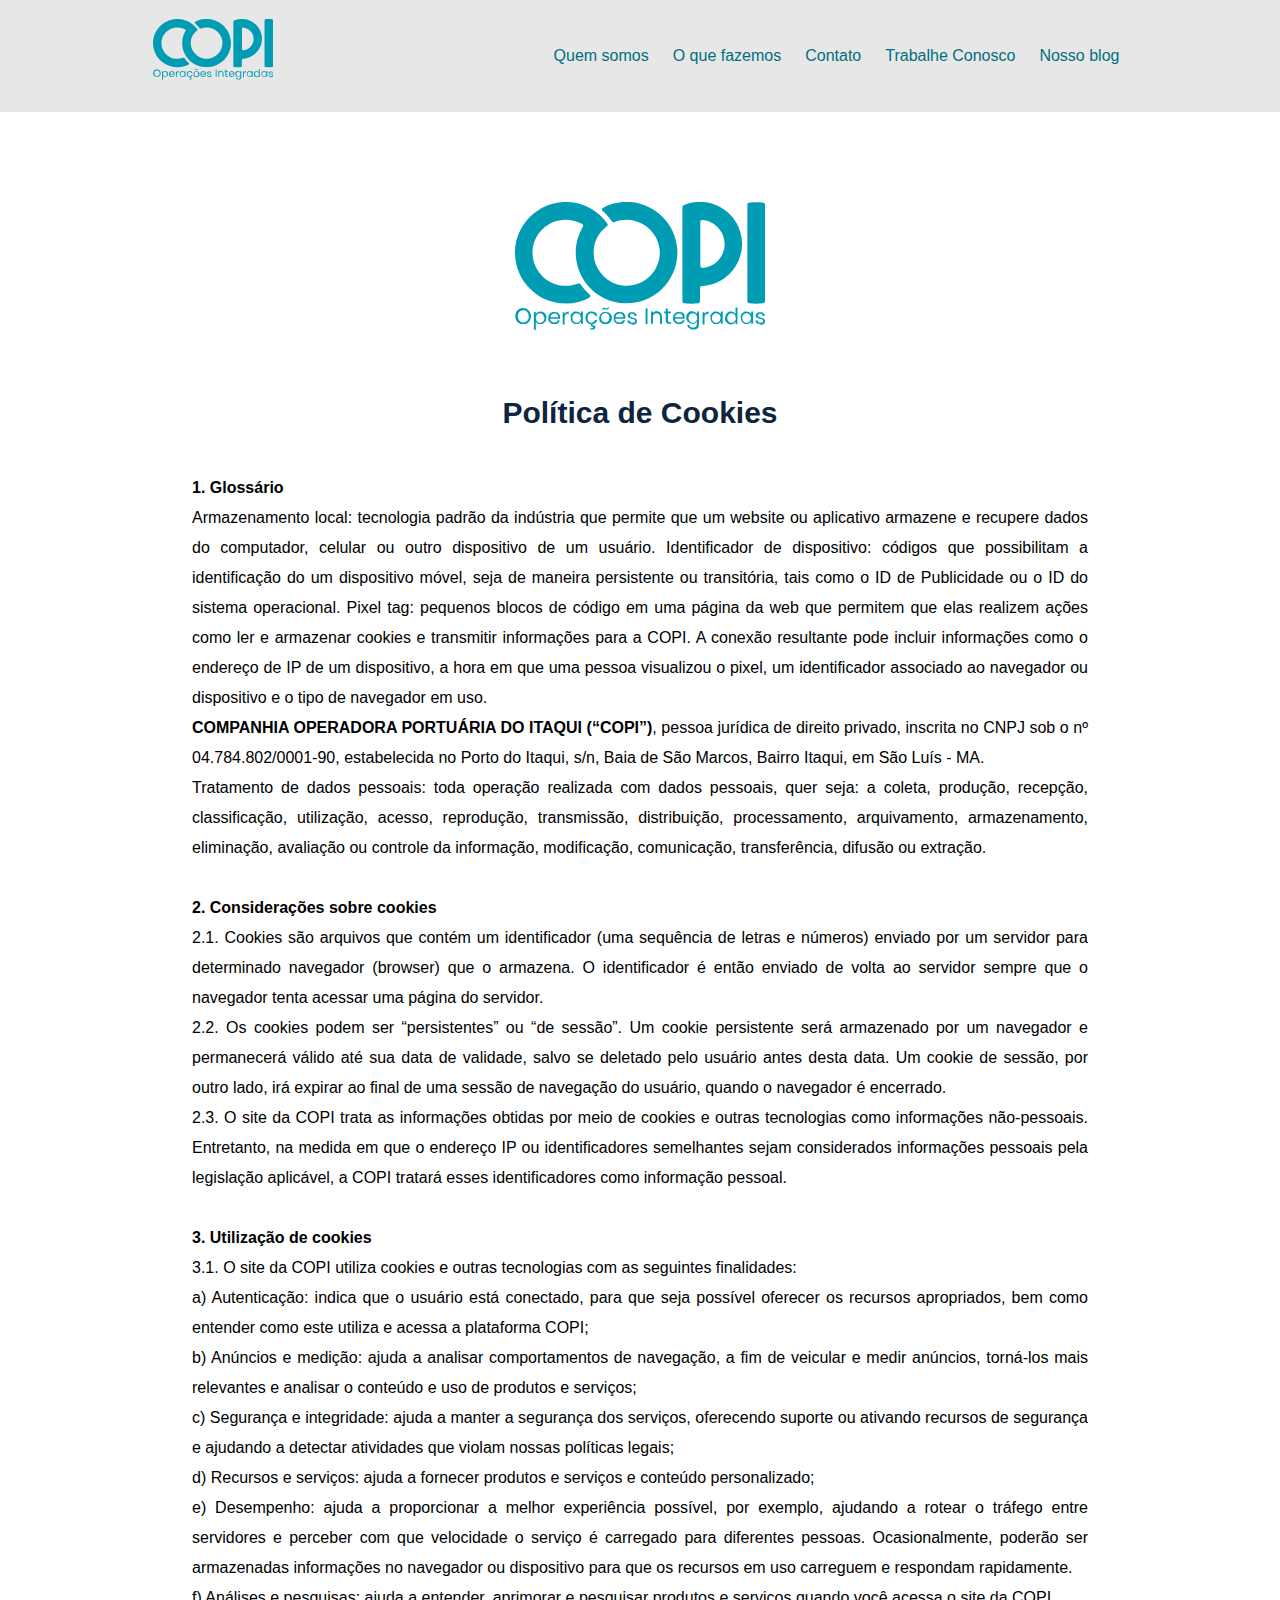
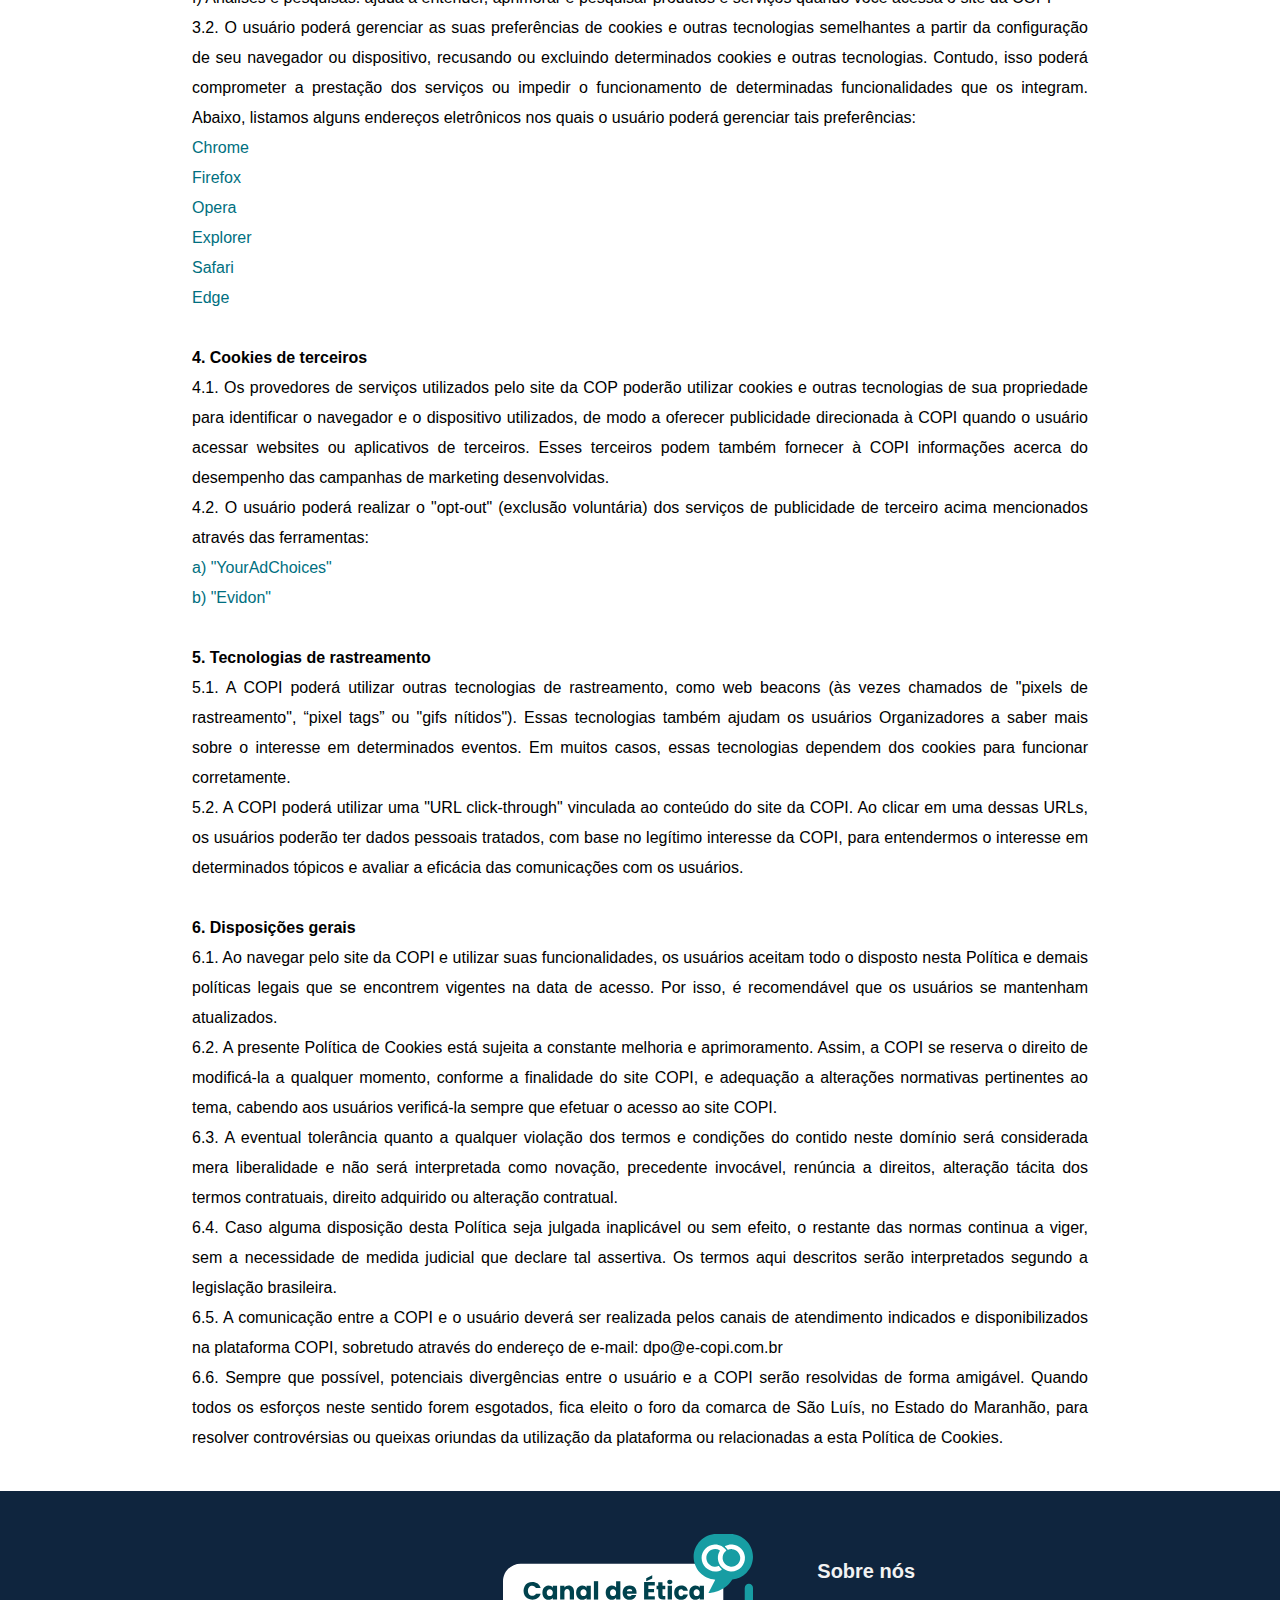
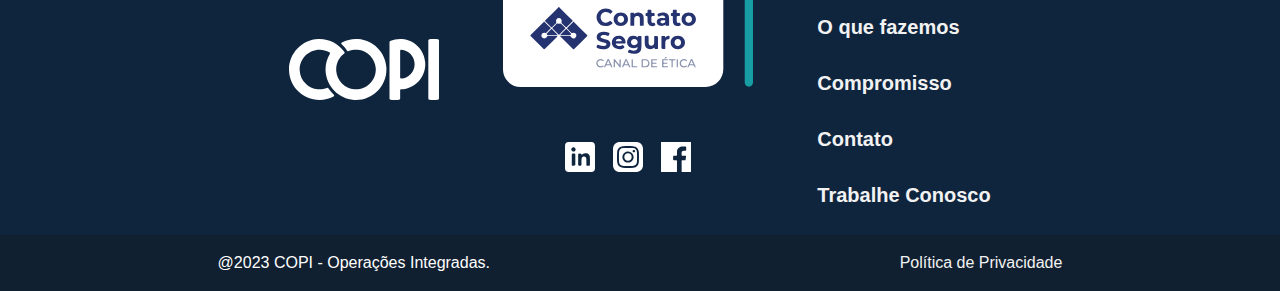
<file: politica_privacidade.html>
<!DOCTYPE html>
<html lang="pt-BR">
<head>
    <meta charset="UTF-8">
    <meta http-equiv="X-UA-Compatible" content="IE=edge">
    <title>Copi Operações Integradas</title>
    <meta name="description" content="Garantimos a gestão do seu negócio, visando atender as necessidades e expectativas dos clientes e a eficiência dos seus processos.">
    <link rel="stylesheet" type="text/css" href="css/style-index.css"/>
    <meta name="viewport" content="width=device-width, initial-scale=1">
</head>
<body>
  <header id="header">
    <a id="logo"  href="/index.html" >
        <img src="/img/logotipo_copi_verde.svg" width="120px" alt="">
    </a>
    <nav id="nav">
      <button aria-label="Abrir Menu" id="btn-mobile" aria-haspopup="true" aria-controls="menu" aria-expanded="false">Menu
        <span id="hamburger"></span>
      </button>
      <ul id="menu" role="menu">
        <li><a href="/somos.html">Quem somos</a></li>
        <li><a href="/fazemos.html">O que fazemos</a></li>
        
        <li><a href="/contato.html">Contato</a></li>
        <li><a href="/trabalhe-conosco.html">Trabalhe Conosco</a></li>
        <li><a href="/edicoes.html">Nosso blog</a></li>
      </ul>
    </nav>
  </header>
  <script src="/js/mobile-navbar.js"></script>

      <section class="responsabilidade">
        <div class="iconResponsabilidade">
            <img src="img/logotipo_copi_verde.svg" alt="ícone de responsabilidade Social e Ambiental" width="250vh">
        </div>
        <div class="textResponsabilidade">
            
                <h1>Política de Cookies</h1>
                <p>
                    <strong>1. Glossário</strong><br>
                    Armazenamento local: tecnologia padrão da indústria que permite que um website ou aplicativo armazene e recupere dados do computador, celular ou outro dispositivo de um usuário.
                    Identificador de dispositivo: códigos que possibilitam a identificação do um dispositivo móvel, seja de maneira persistente ou transitória, tais como o ID de Publicidade ou o ID do sistema operacional.
                    Pixel tag: pequenos blocos de código em uma página da web que permitem que elas realizem ações como ler e armazenar cookies e transmitir informações para a COPI. A conexão resultante pode incluir informações como o endereço de IP de um dispositivo, a hora em que uma pessoa visualizou o pixel, um identificador associado ao navegador ou dispositivo e o tipo de navegador em uso.
                </p>
                <p>
                    <strong>COMPANHIA OPERADORA PORTUÁRIA DO ITAQUI (“COPI”)</strong>, pessoa jurídica de direito privado, inscrita no CNPJ sob o nº 04.784.802/0001-90, estabelecida no Porto do Itaqui, s/n, Baia de São Marcos, Bairro Itaqui, em São Luís - MA. <br>

                    Tratamento de dados pessoais: toda operação realizada com dados pessoais, quer seja: a coleta, produção, recepção, classificação, utilização, acesso, reprodução, transmissão, distribuição, processamento, arquivamento, armazenamento, eliminação, avaliação ou controle da informação, modificação, comunicação, transferência, difusão ou extração.
                </p><br>

                <p>
                    <strong>2. Considerações sobre cookies</strong><br>
                    2.1. Cookies são arquivos que contém um identificador (uma sequência de letras e números) enviado por um servidor para determinado navegador (browser) que o armazena. O identificador é então enviado de volta ao servidor sempre que o navegador tenta acessar uma página do servidor.
                </p>
                <p>
                    2.2. Os cookies podem ser “persistentes” ou “de sessão”. Um cookie persistente será armazenado por um navegador e permanecerá válido até sua data de validade, salvo se deletado pelo usuário antes desta data. Um cookie de sessão, por outro lado, irá expirar ao final de uma sessão de navegação do usuário, quando o navegador é encerrado.
                </p>
                <p>
                    2.3. O site da COPI trata as informações obtidas por meio de cookies e outras tecnologias como informações não-pessoais. Entretanto, na medida em que o endereço IP ou identificadores semelhantes sejam considerados informações pessoais pela legislação aplicável, a COPI tratará esses identificadores como informação pessoal.
                </p><br>

                <p>
                    <strong>3. Utilização de cookies</strong><br>
                    3.1. O site da COPI utiliza cookies e outras tecnologias com as seguintes finalidades:
                </p>
                <p>
                    a) Autenticação: indica que o usuário está conectado, para que seja possível oferecer os recursos apropriados, bem como entender como este utiliza e acessa a plataforma COPI;
                </p>
                <p>
                    b) Anúncios e medição: ajuda a analisar comportamentos de navegação, a fim de veicular e medir anúncios, torná-los mais relevantes e analisar o conteúdo e uso de produtos e serviços;
                </p>
                <p>
                    c) Segurança e integridade: ajuda a manter a segurança dos serviços, oferecendo suporte ou ativando recursos de segurança e ajudando a detectar atividades que violam nossas políticas legais;
                </p>
                <p>
                    d) Recursos e serviços: ajuda a fornecer produtos e serviços e conteúdo personalizado;
                </p>
                <p>
                    e) Desempenho: ajuda a proporcionar a melhor experiência possível, por exemplo, ajudando a rotear o tráfego entre servidores e perceber com que velocidade o serviço é carregado para diferentes pessoas. Ocasionalmente, poderão ser armazenadas informações no navegador ou dispositivo para que os recursos em uso carreguem e respondam rapidamente.
                </p>
                <p>
                    f) Análises e pesquisas: ajuda a entender, aprimorar e pesquisar produtos e serviços quando você acessa o site da COPI
                </p>
                <p>
                    3.2. O usuário poderá gerenciar as suas preferências de cookies e outras tecnologias semelhantes a partir da configuração de seu navegador ou dispositivo, recusando ou excluindo determinados cookies e outras tecnologias. Contudo, isso poderá comprometer a prestação dos serviços ou impedir o funcionamento de determinadas funcionalidades que os integram. Abaixo, listamos alguns endereços eletrônicos nos quais o usuário poderá gerenciar tais preferências:
                </p>
                <p>
                    <a href="https://support.google.com/chrome/answer/95647">Chrome</a><br>
                    <a href="https://support.mozilla.org/en-US/kb/enable-and-disable-cookies-website-preferences">Firefox</a><br>
                    <a href="https://www.opera.com/help/tutorials/security/cookies/">Opera</a><br>
                    <a href="https://support.microsoft.com/en-gb/help/17442/windows-internet-explorer-delete-manage-cookies%20">Explorer</a><br>
                    <a href="https://support.apple.com/pt-br/guide/safari/sfri11471/mac">Safari</a><br>
                    <a href="https://privacy.microsoft.com/en-us/windows-10-microsoft-edge-and-privacy">Edge</a><br>
                </p><br>

                <p>
                    <strong>4. Cookies de terceiros</strong><br>
                    4.1. Os provedores de serviços utilizados pelo site da COP poderão utilizar cookies e outras tecnologias de sua propriedade para identificar o navegador e o dispositivo utilizados, de modo a oferecer publicidade direcionada à COPI quando o usuário acessar websites ou aplicativos de terceiros. Esses terceiros podem também fornecer à COPI informações acerca do desempenho das campanhas de marketing desenvolvidas.
                </p>
                <p>
                    4.2. O usuário poderá realizar o "opt-out" (exclusão voluntária) dos serviços de publicidade de terceiro acima mencionados através das ferramentas:
                </p>
                <p>
                    <a href="http://optout.aboutads.info/?c=2&lang=EN">a) "YourAdChoices"</a><br>
                    <a href="http://info.evidon.com/companies?cc=pt_br&external_opt_out=true&opt_out=true&opt_out_only=true">b) "Evidon"</a>
                </p><br>

                <p>
                    <strong>5. Tecnologias de rastreamento</strong><br>
                    5.1. A COPI poderá utilizar outras tecnologias de rastreamento, como web beacons (às vezes chamados de "pixels de rastreamento", “pixel tags” ou "gifs nítidos"). Essas tecnologias também ajudam os usuários Organizadores a saber mais sobre o interesse em determinados eventos. Em muitos casos, essas tecnologias dependem dos cookies para funcionar corretamente. 
                </p>
                <p>
                    5.2. A COPI poderá utilizar uma "URL click-through" vinculada ao conteúdo do site da COPI. Ao clicar em uma dessas URLs, os usuários poderão ter dados pessoais tratados, com base no legítimo interesse da COPI, para entendermos o interesse em determinados tópicos e avaliar a eficácia das comunicações com os usuários. 
                </p><br>

                <p>
                    <strong>6. Disposições gerais</strong><br>
                    6.1. Ao navegar pelo site da COPI e utilizar suas funcionalidades, os usuários aceitam todo o disposto nesta Política e demais políticas legais que se encontrem vigentes na data de acesso. Por isso, é recomendável que os usuários se mantenham atualizados. 
                </p>
                <p>
                    6.2. A presente Política de Cookies está sujeita a constante melhoria e aprimoramento. Assim, a COPI se reserva o direito de modificá-la a qualquer momento, conforme a finalidade do site COPI, e adequação a alterações normativas pertinentes ao tema, cabendo aos usuários verificá-la sempre que efetuar o acesso ao site COPI.
                </p>
                <p>
                    6.3. A eventual tolerância quanto a qualquer violação dos termos e condições do contido neste domínio será considerada mera liberalidade e não será interpretada como novação, precedente invocável, renúncia a direitos, alteração tácita dos termos contratuais, direito adquirido ou alteração contratual.
                </p>
                <p>
                    6.4. Caso alguma disposição desta Política seja julgada inaplicável ou sem efeito, o restante das normas continua a viger, sem a necessidade de medida judicial que declare tal assertiva. Os termos aqui descritos serão interpretados segundo a legislação brasileira.
                </p>
                <p>
                    6.5. A comunicação entre a COPI e o usuário deverá ser realizada pelos canais de atendimento indicados e disponibilizados na plataforma COPI, sobretudo através do endereço de e-mail: dpo@e-copi.com.br
                </p>
                <p>
                    6.6. Sempre que possível, potenciais divergências entre o usuário e a COPI serão resolvidas de forma amigável. Quando todos os esforços neste sentido forem esgotados, fica eleito o foro da comarca de São Luís, no Estado do Maranhão, para resolver controvérsias ou queixas oriundas da utilização da plataforma ou relacionadas a esta Política de Cookies.
                </p>
        </div>
        
      </section>

</body>

<footer>
    <div class="mainFooter">
      <img class="displayWeb" src="/img/logotipo_copi_branco.svg" alt="Logotipo da Copi" width="150px">
        <div class="footerLeft">
          <img class="DisplayMobile"src="/img/logotipo_copi_branco.svg" alt="Logotipo da Copi" width="150px">

            

            <a href="https://contatoseguro.com.br/copi"><img src="/img/canal_de_etica.svg" width="250px" alt="Logotipo Canal de Ética"></a>

            <div class="logoSociais">
                <a href="https://br.linkedin.com/company/companhia-operadora-portuaria-do-itaqui"><img src="/img/socialMediaAsset 1.svg" alt="Linkedin" width="30" ></a>
                <a href="https://www.instagram.com/copiporto/"><img src="/img/socialMediaAsset 2.svg" alt="Instagram" width="30"></a>
                <a href="https://pt-br.facebook.com/copiporto/"><img src="/img/socialMediaAsset 4.svg" alt="Facebook" width="30"></a>
            </div>

            

        </div>

        <div class="footerRight">
                <ul class="nav-list-footer">
                  <li><a href="/somos.html">Sobre nós</a></li>
                  <li><a href="/fazemos.html">O que fazemos</a></li>
                  <li><a href="#">Compromisso</a></li>
                  <li><a href="#">Contato</a></li>
                  <li><a href="#">Trabalhe Conosco</a></li>
                </ul>
        </div>
    </div>
    <div class="infosMarca">
        <p>
            @2023 COPI - Operações Integradas.
        </p>
       
          <a class="PoliticaPrivacidade" href="/politica.html"> 
            <p> Política de Privacidade </p>
          </a>
            
        
    </div>

    
</footer>
</html>
</file>
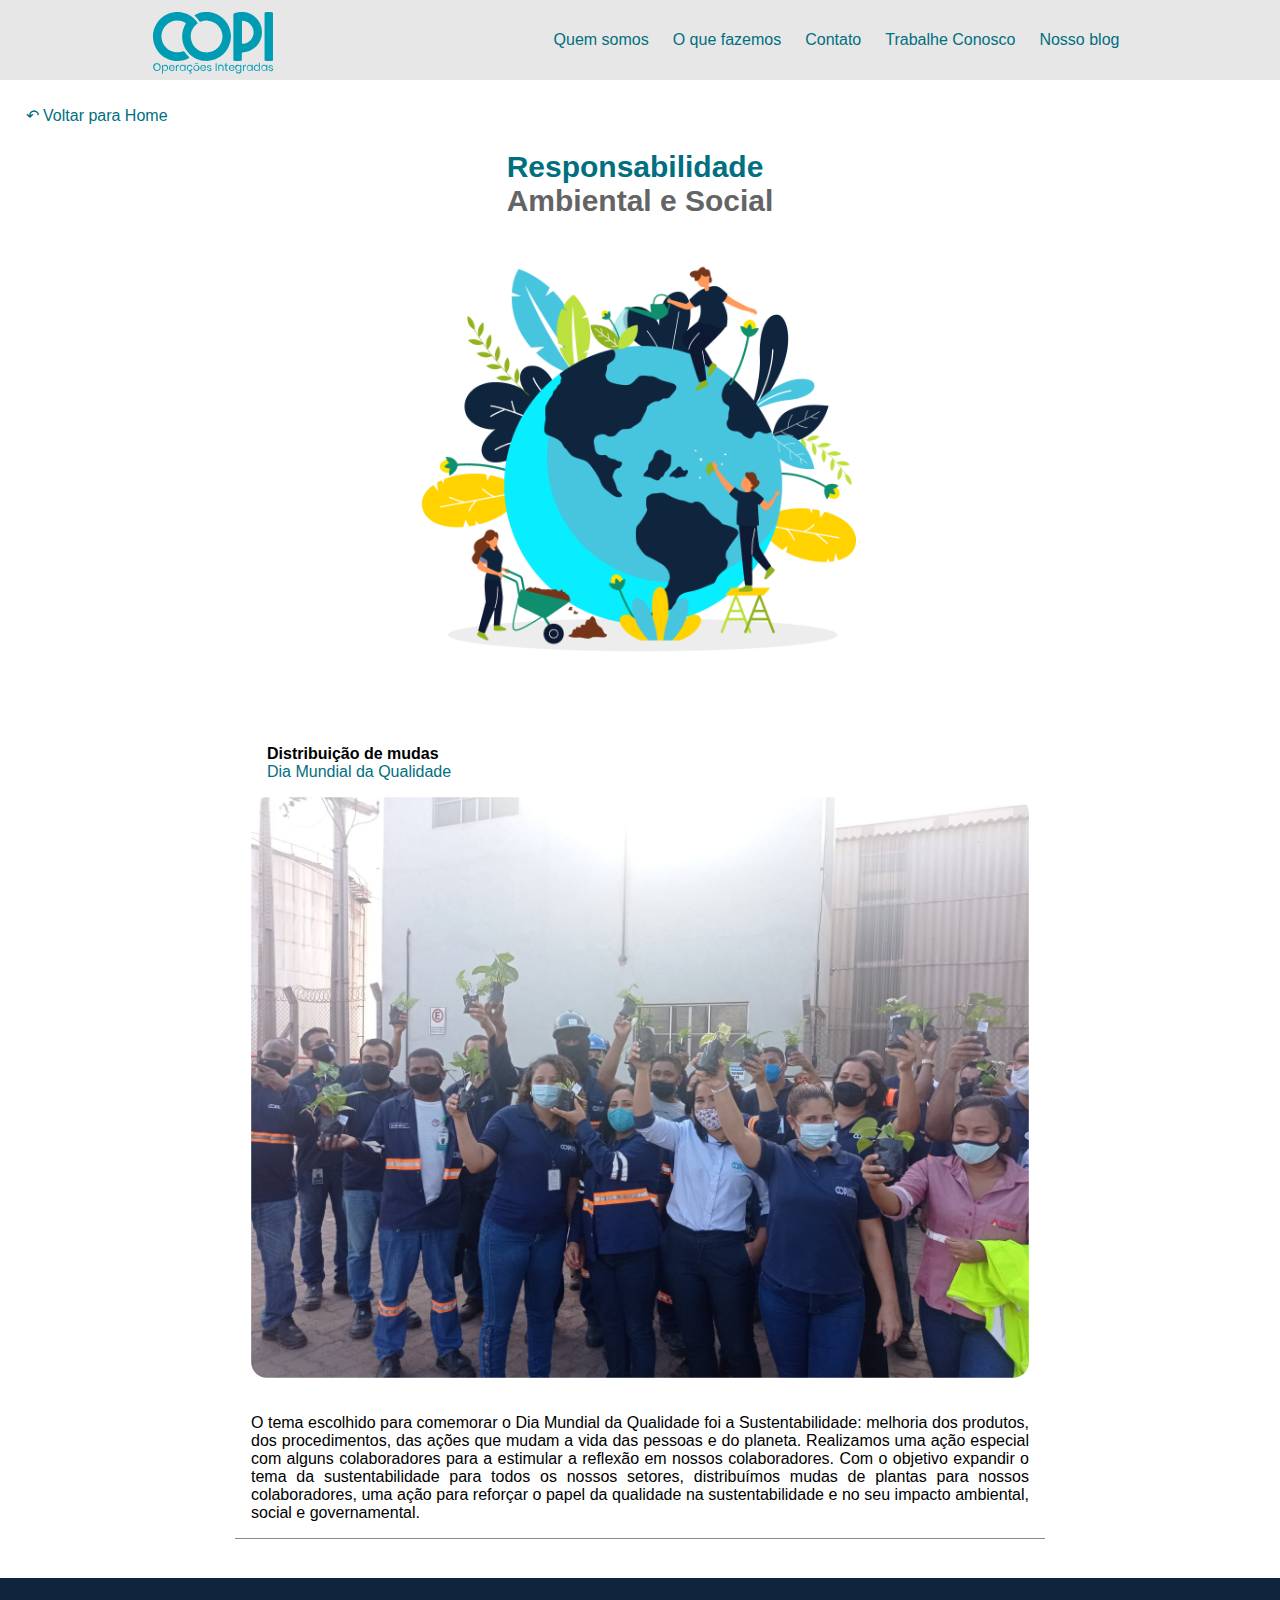
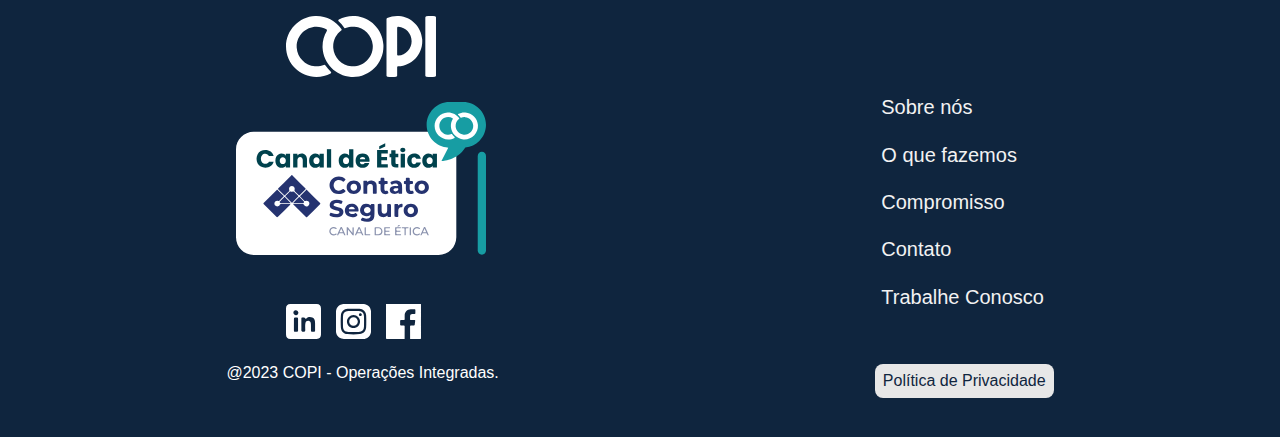
<file: responsabilidade.html>
<!DOCTYPE html>
<html lang="pt-BR">
<head>
    <meta charset="UTF-8">
    <meta name="viewport" content="width=device-width, initial-scale=1.0">
    <title>Copi Operações Integradas</title>
    <meta name="description" content="Garantimos a gestão do seu negócio, visando atender as necessidades e expectativas dos clientes e a eficiência dos seus processos, comprometendo-se em:">
    <link rel="stylesheet" type="text/css" href="css/responsabilidade.css"/>
</head>
<header id="header">
    <a id="logo"  href="/index.html" >
        <img src="/img/logotipo_copi_verde.svg" width="120px" alt="">
    </a>
    <nav id="nav">
      <button aria-label="Abrir Menu" id="btn-mobile" aria-haspopup="true" aria-controls="menu" aria-expanded="false">Menu
        <span id="hamburger"></span>
      </button>
      <ul id="menu" role="menu">
        <li><a href="/somos.html">Quem somos</a></li>
        <li><a href="/fazemos.html">O que fazemos</a></li>
        
        <li><a href="/contato.html">Contato</a></li>
        <li><a href="/trabalhe-conosco.html">Trabalhe Conosco</a></li>
        <li><a href="/edicoes.html">Nosso blog</a></li>
      </ul>
    </nav>
  </header>
  <script src="/js/mobile-navbar.js"></script>
  <body>
    
    <div class="homeLink">
        <a href="/index.html">
            ↶ Voltar para Home 
        </a>
    </div>
<body>
    <section class="responsabilidade">
        

    

    
<div class="mainResponsabilidade">
    <div class="titleResponsabilidade">
        <p style="color: #006F80; font-family: 'poppins', sans-serif; font-size: 30px; font-weight: bold;">Responsabilidade</p>
        <p style="color: #646464; font-family: 'poppins', sans-serif; font-size: 30px; font-weight: bold;">Ambiental e Social</p>
    </div>
<img src="/img/icone-responsabilidade-01.png" alt="icone responsabilidade" width="60%">
    


<div class="itemResponsabilidade">
    <h1>
        Distribuição de mudas
    </h1>
    <h2 class="descriptionResponsabilidade">
        Dia Mundial da Qualidade
    </h2>
    <img src="img/responsabilidade-01.jpeg" alt="dia mundial da qualidade" width="100%">
    <p>
        O tema escolhido para comemorar o Dia Mundial da Qualidade foi a Sustentabilidade: melhoria dos produtos, dos procedimentos, das ações que mudam a vida das pessoas e do planeta. 
        Realizamos uma ação especial com alguns colaboradores para a estimular a reflexão em nossos colaboradores. 
        Com o objetivo expandir o tema da sustentabilidade para todos os nossos setores, distribuímos mudas de plantas para nossos colaboradores, uma ação para reforçar o papel da qualidade na sustentabilidade e no seu impacto ambiental, social e governamental.
    </p>
</div>


</div>
</section>

</body>
    
<footer>
    <div class="mainFooter">
        <div class="footerLeft">

            <img src="/img/logotipo_copi_branco.svg" alt="Logotipo da Copi" width="150px">

            <a href="https://contatoseguro.com.br/copi"><img src="/img/canal_de_etica.svg" width="250px" alt="Logotipo Canal de Ética"></a>

            <div class="logoSociais">
                <img src="/img/socialMediaAsset 1.svg" alt="Linkedin" width="50px">
                <img src="/img/socialMediaAsset 2.svg" alt="Instagram" width="">
                <img src="/img/socialMediaAsset 4.svg" alt="Facebook" width="">
            </div>

            

        </div>

        <div class="footerRight">
                <ul class="nav-list-footer">
                  <li><a href="/somos.html">Sobre nós</a></li>
                  <li><a href="/fazemos.html">O que fazemos</a></li>
                  <li><a href="#">Compromisso</a></li>
                  <li><a href="#">Contato</a></li>
                  <li><a href="#">Trabalhe Conosco</a></li>
                </ul>
        </div>
    </div>
    <div class="infosMarca">
        <p>
            @2023 COPI - Operações Integradas.
        </p>
        <a href="/politica.html"> 
            <button class="politicaPrivacidade">Política de Privacidade</button>
          </a>
    </div>

    
</footer>
</html>
</file>
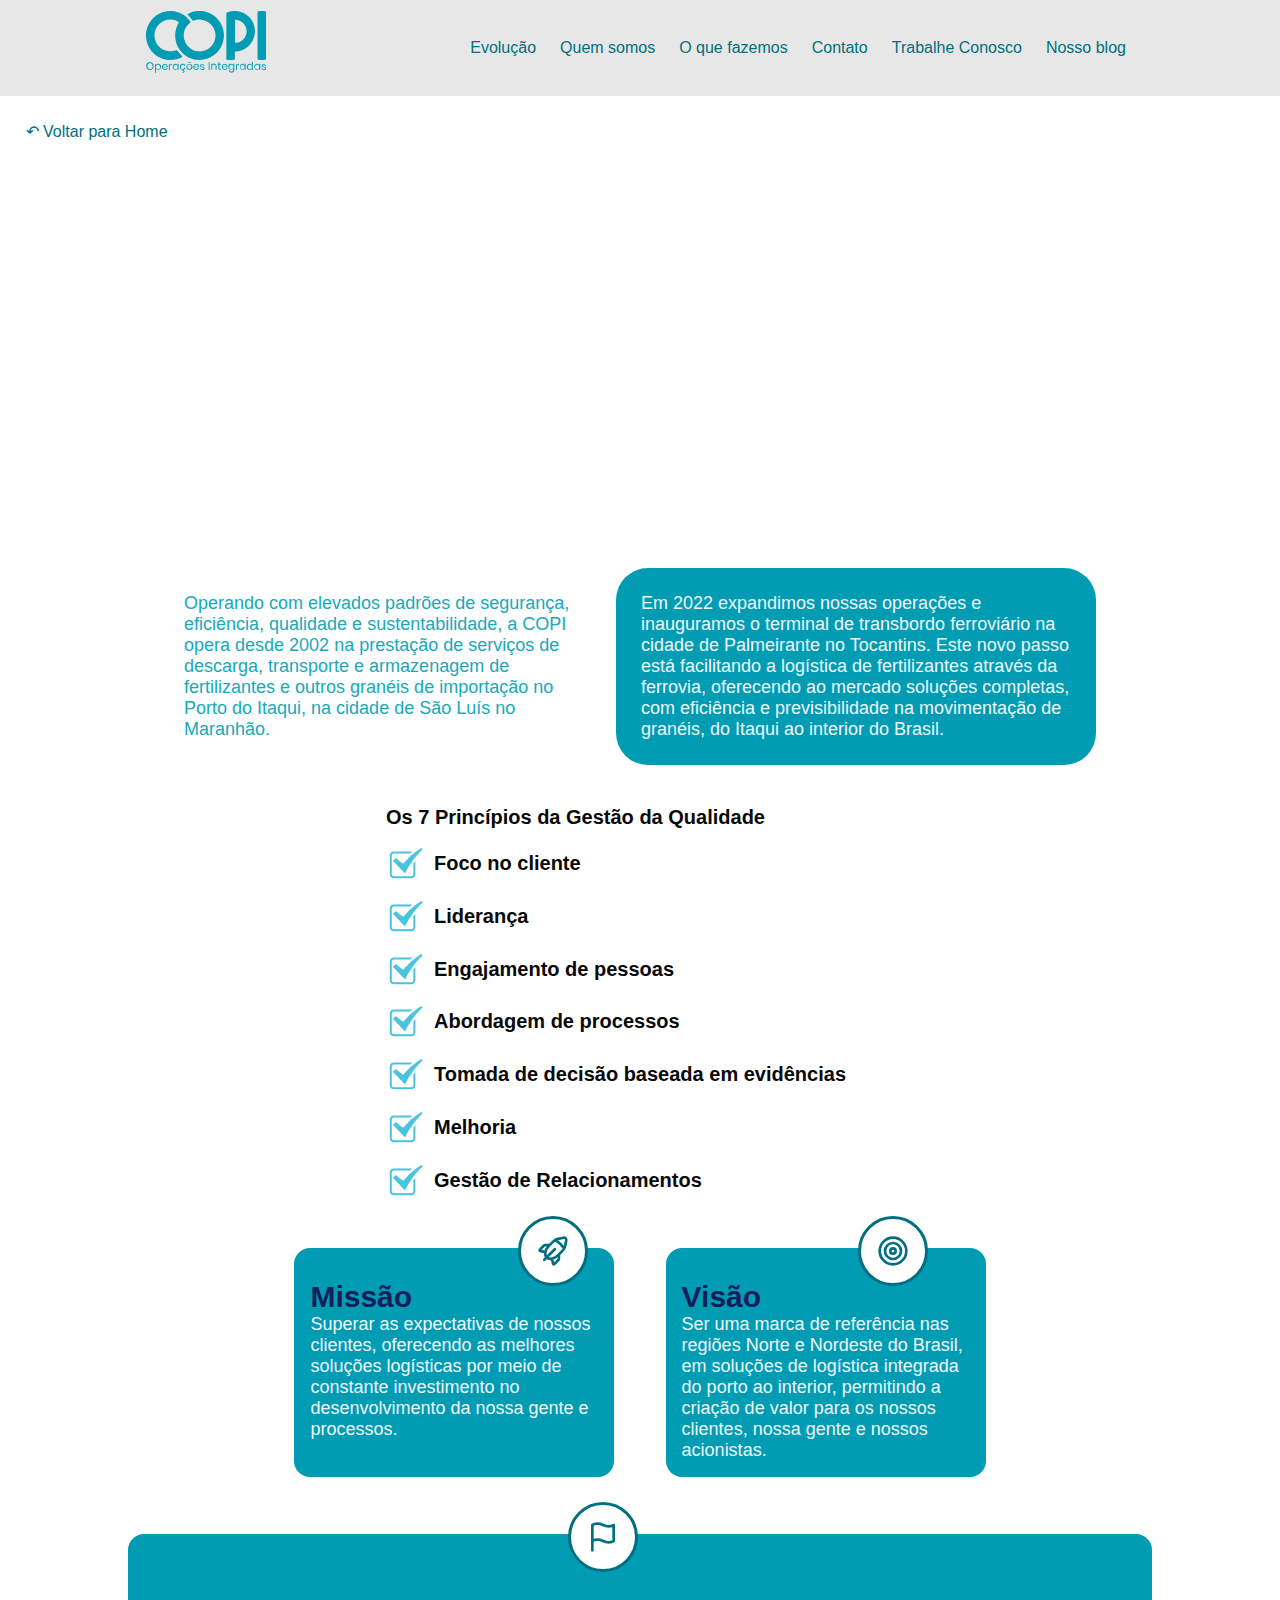
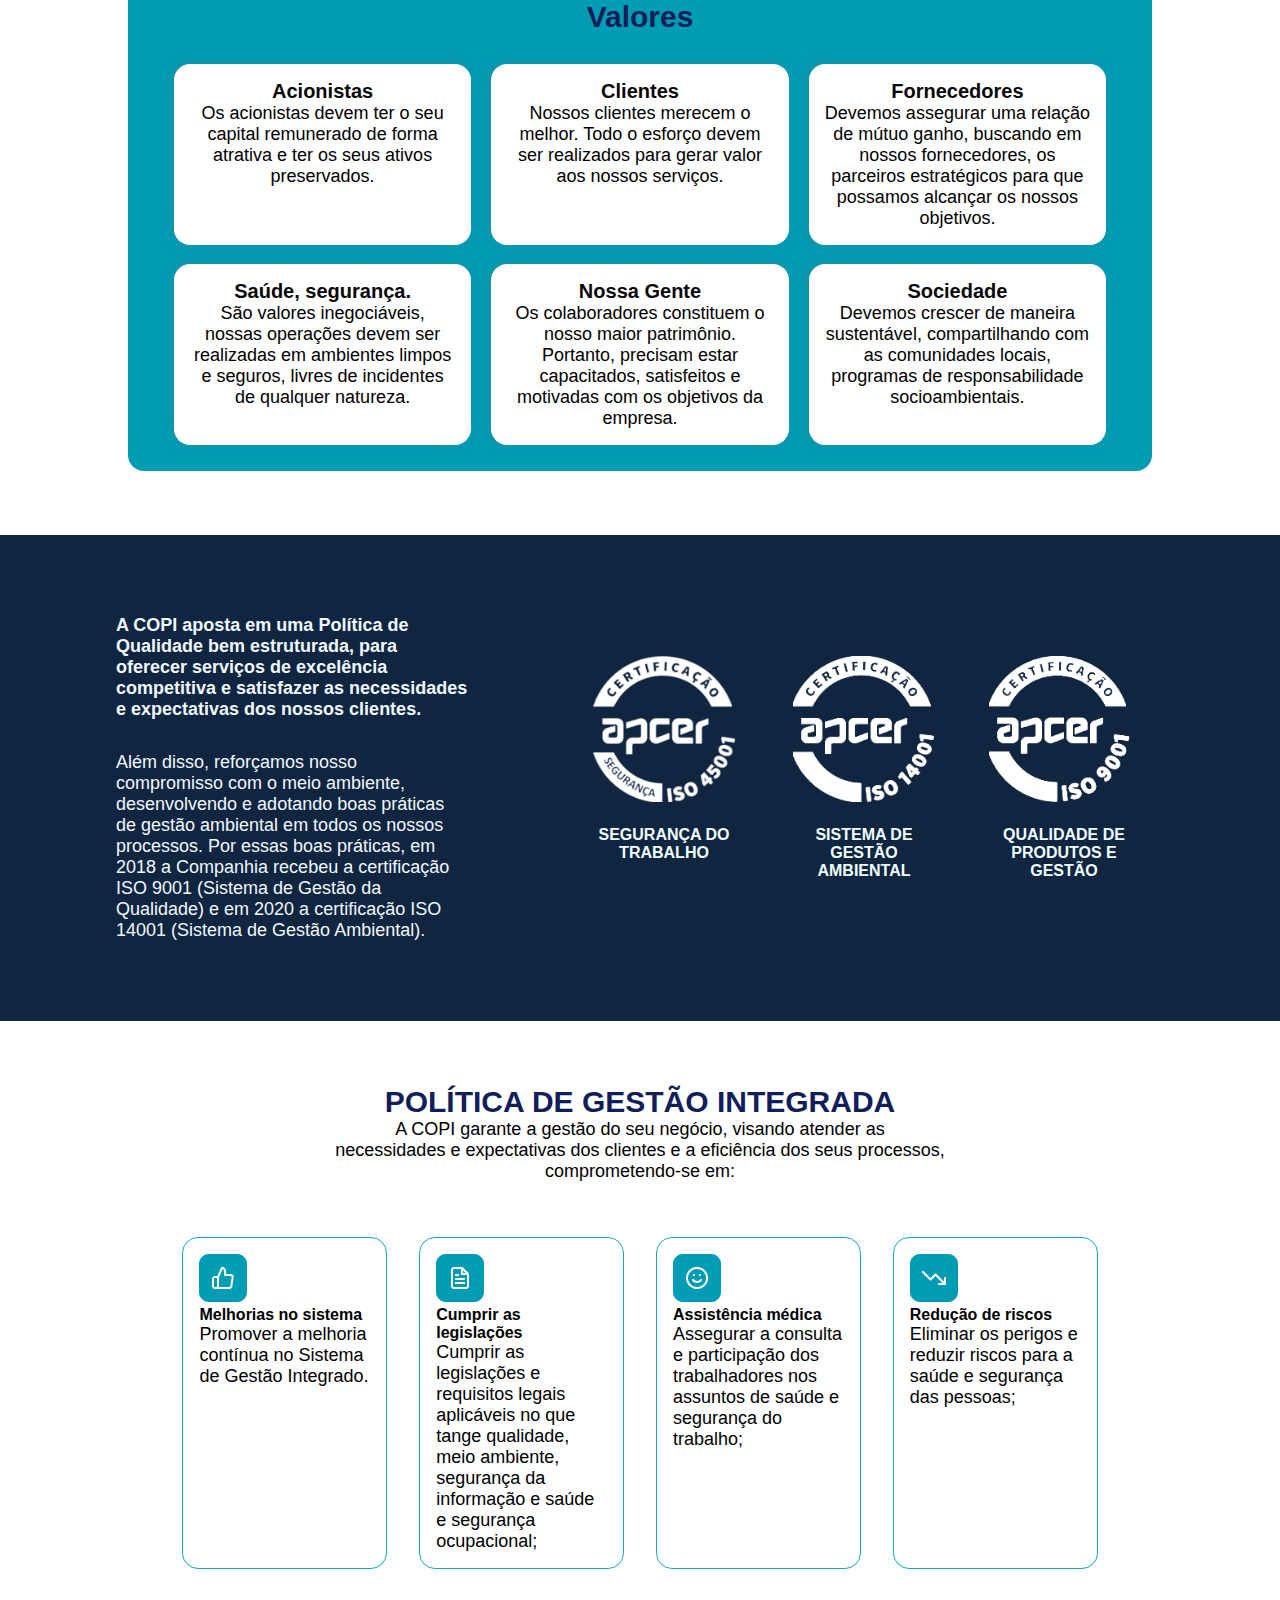
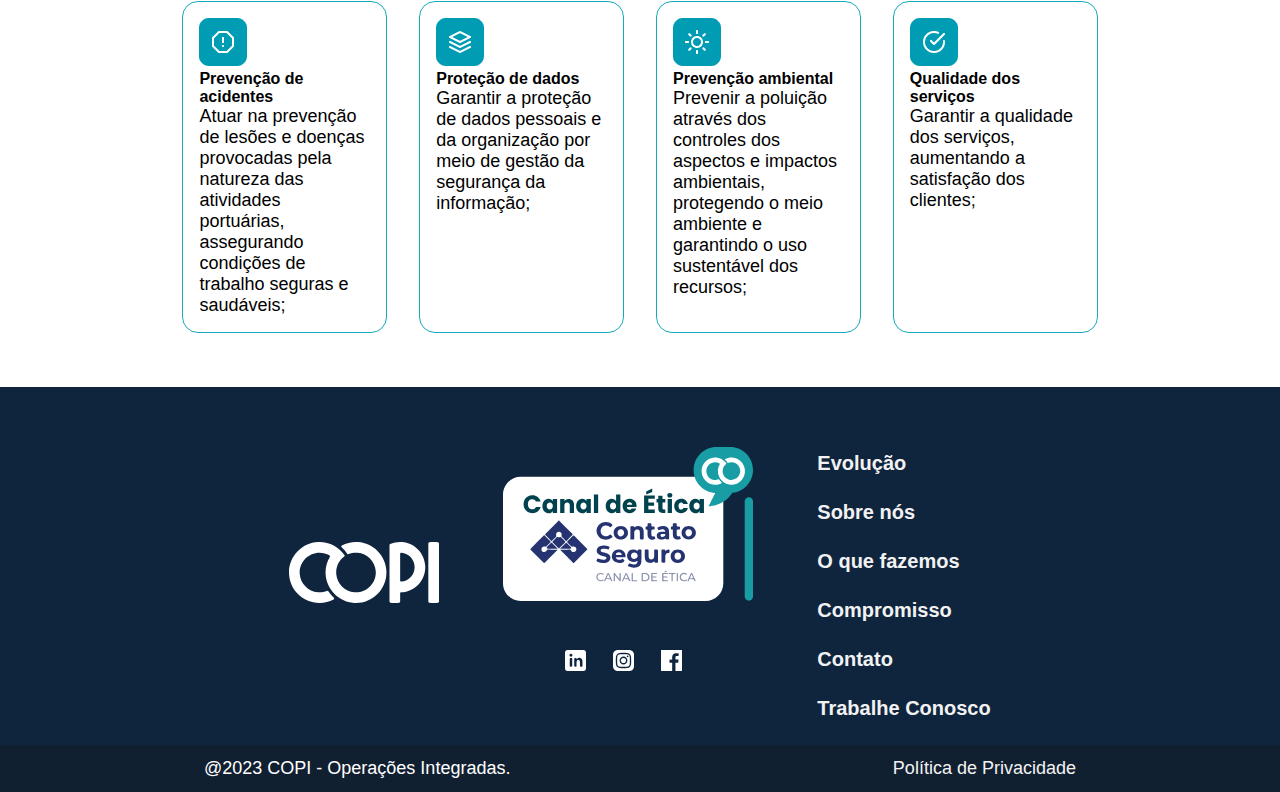
<file: somos.html>
<!DOCTYPE html>
<html lang="pt-BR">
<head>
    <meta charset="UTF-8">
    <meta name="viewport" content="width=device-width, initial-scale=1.0">
    <title>Conheça a COPI</title>
    <meta name="description" content="Garantimos a gestão do seu negócio, visando atender as necessidades e expectativas dos clientes e a eficiência dos seus processos, comprometendo-se em:">
    <link rel="stylesheet" type="text/css" href="css/style-somos.css"/>
</head>
<header id="header">
    <a id="logo"  href="/index.html" >
        <img src="/img/logotipo_copi_verde.svg" width="120px" alt="">
    </a>
    <nav id="nav">
      <button aria-label="Abrir Menu" id="btn-mobile" aria-haspopup="true" aria-controls="menu" aria-expanded="false">Menu
        <span id="hamburger"></span>
      </button>
      <ul id="menu" role="menu">
        <li><a href="/evolucao.html">Evolução</a></li>
        <li><a href="/somos.html">Quem somos</a></li>
        <li><a href="/fazemos.html">O que fazemos</a></li>
        
        <li><a href="/contato.html">Contato</a></li>
        <li><a href="/trabalhe-conosco.html">Trabalhe Conosco</a></li>
        <li><a href="/edicoes.html">Nosso blog</a></li>
      </ul>
    </nav>
  </header>
  <script src="/js/mobile-navbar.js"></script>

<body>
    <div class="homeLink">
        <a href="/index.html">
            ↶ Voltar para Home 
        </a>
    </div>
    <div class="part1">
        <div class="conteudo"> 
            <div class="imgtext-operacoes">

            <h1 class="operacoes-integradas">
            </h1>
            <div class="boxvideoyt">
                <iframe class="ytvideo" width="100%" height="100%" src="https://www.youtube.com/embed/h1SSFHVBFQc" title="YouTube video player" frameborder="0" allow="accelerometer; autoplay; clipboard-write; encrypted-media; gyroscope; picture-in-picture; web-share" allowfullscreen></iframe>
            </div>
            <div class="textos-descritivos">


            <p class="text1-operacoes">
                Operando com elevados padrões de segurança, eficiência, qualidade e sustentabilidade, a COPI opera desde 2002 na prestação de serviços de descarga, transporte e armazenagem de fertilizantes e outros granéis de importação no Porto do Itaqui, na cidade de São Luís no Maranhão.
            </p>

            <p class="text2-operacoes">
                Em 2022 expandimos nossas operações e inauguramos o terminal de transbordo ferroviário na cidade de Palmeirante no Tocantins. Este novo passo está facilitando a logística de fertilizantes através da ferrovia, oferecendo ao mercado soluções completas, com eficiência e previsibilidade na movimentação de granéis, do Itaqui ao interior do Brasil.
            </p>
            </div>
        </div>
        </div>
    </div>




        <div class="part2">
            <div class="text02">
                <h2 id="titulo-list">Os 7 Princípios da Gestão da Qualidade</p>
                
                
            <ul class="list">
                <li>Foco no cliente</li>
                <li>Liderança</li>
                <li>Engajamento de pessoas</li>
                <Li>Abordagem de processos</Li>
                <li>Tomada de decisão baseada em evidências</li>
                <li>Melhoria</li>
                <li>Gestão de Relacionamentos</li>
                </ul>

            </div> 
            
        </div>

        <div class="part3">
            <div class="mvv">
                <div class="missaoevisao">
                    <div class="encart1">
                        <div class="foguetemissao">
                            <img src="/img/icone-missao.svg" alt="icone_missao">
                         </div>
                         <H1>Missão</H1>
                         <p>Superar as expectativas de nossos clientes, oferecendo as melhores soluções logísticas por meio de constante investimento no desenvolvimento da nossa gente e processos.</p>
                    </div>
                    <div class="encart2">
                        <div class="iconevisao">
                            <img src="/img/icone-visao.svg" alt="icone_visao">
                         </div>
                         <H1>Visão</H1>
                         <p>Ser uma marca de referência nas regiões Norte e Nordeste do Brasil, em soluções de logística integrada do porto ao interior, permitindo a criação de valor para os nossos clientes, nossa gente e nossos acionistas.</p>
                    </div>

                </div>

                <div class="valores">
                    <div class="bandeiravalores">
                    <img src="/img/icone-valores.svg" alt="icone de valores">
                </div>
                    <h1>
                        Valores
                    </h1>
                    
                    <div id="encarts">
                        <div id="encart">
                            <h2 class="minititulo">
                                Acionistas
                            </h2>
                            <p>
                                Os acionistas devem ter o seu capital remunerado de forma atrativa e ter os seus ativos preservados.
                            </p>
                            
                        </div>
                        <div id="encart">
                            <h2 class="minititulo">
                                Clientes
                            </h2>
                            <p>
                                Nossos clientes merecem o melhor. Todo o esforço devem ser realizados para gerar valor aos nossos serviços.</p>
                            
                        </div>
                        <div id="encart">
                            <h2 class="minititulo">
                                Fornecedores
                            </h2>
                            <p>
                                Devemos assegurar uma relação de mútuo ganho, buscando em nossos fornecedores, os parceiros estratégicos para que possamos alcançar os nossos objetivos.</p>
                            
                        </div><div id="encart">
                            <h2 class="minititulo">
                                Saúde, segurança.
                            </h2>
                            <p>
                                São valores inegociáveis, nossas operações devem ser realizadas em ambientes limpos e seguros, livres de incidentes de qualquer natureza.</p>
                            
                        </div><div id="encart">
                            <h2 class="minititulo">
                                Nossa Gente
                            </h2>
                            <p>
                                Os colaboradores constituem o nosso maior patrimônio. Portanto, precisam estar capacitados, satisfeitos e motivadas com os objetivos da empresa.</p>
                            
                        </div><div id="encart">
                            <h2 class="minititulo">
                                Sociedade
                            </h2>
                            <p>
                                Devemos crescer de maneira sustentável, compartilhando com as comunidades locais, programas de responsabilidade socioambientais.</p>
                            
                        </div>
                    </div>

                    </div>
                </div>

            </div>

        </div>

        <div class="part4">
            <div class="resumopart4">
                <div class="destaquepart4">
                    <p>
                        A COPI aposta em uma Política de Qualidade bem estruturada, para oferecer serviços de excelência competitiva e satisfazer as necessidades e expectativas dos nossos clientes.
                    </p>
                    </div>
                <div class="bodytextpart4">
                    <p>
                        Além disso, reforçamos nosso compromisso com o meio ambiente, desenvolvendo e adotando boas práticas de gestão ambiental em todos os nossos processos. Por essas boas práticas, em 2018 a Companhia recebeu a certificação ISO 9001 (Sistema de Gestão da Qualidade) e em 2020 a certificação ISO 14001 (Sistema de Gestão Ambiental).
                    </p>

                </div>    

            </div>

            <div class="isos">
                <div class="iso">
                    <div class="imgiso">
                        <img src="img/iso45001.png" alt="logotipo iso 45001">
                    </div>
                    <div class="textiso">
                        <h5>
                            SEGURANÇA DO TRABALHO
                        </h5>
                    </div>
                </div>
                <div class="iso">
                    <div class="imgiso">
                        <img src="img/iso14001.png" alt="logotipo iso 45001" >
                    </div>
                    <div class="textiso">
                        <h5>
                           SISTEMA DE GESTÃO AMBIENTAL
                        </h5>
                    </div>
                </div>
                <div class="iso">
                    <div class="imgiso">
                        <img src="img/iso9001.png" alt="logotipo iso 45001">
                    </div>
                    <div class="textiso">
                        <h5>
                            QUALIDADE DE PRODUTOS E GESTÃO
                        </h5>
                    </div>
                </div>

            </div>

        


        </div>
        
        <div class="part5">
            <div class="textpart5">
                <div class="titlepart5">
                    <h1>POLÍTICA DE GESTÃO INTEGRADA</h1>
                </div>
            <p>
                A COPI garante a gestão do seu negócio, visando atender as <br> necessidades e expectativas dos clientes e a eficiência dos seus processos, <br> comprometendo-se em:
    
            </p>
    
            </div>

            

            <div class="cardspart5">
               
                <div class="card">
                    <div class="imgcard1"> <img src="img/melhorias.png" alt=""></div>
                    <div class="text-card1-cardspart5">
                        <h5> Melhorias no sistema </h5>
                        <p>Promover a melhoria contínua no Sistema de Gestão Integrado.</p>
                    </div>
                </div>
                <div class="card">
                    <div class="imgcard2"> <img src="img/cumprir.png" alt=""></div>
                    <div class="text-card2-cardspart5">
                        <h5> Cumprir as legislações </h5>
                        <p>Cumprir as legislações e requisitos legais aplicáveis no que tange qualidade, meio ambiente, segurança da informação e saúde e segurança ocupacional;</p>
                    </div>
                </div>
                <div class="card">
                    <div class="imgcard3"> <img src="img/assistencia.png" alt=""></div>
                    <div class="text-card3-cardspart5">
                        <h5>Assistência médica</h5>
                        <p>Assegurar a consulta e participação dos trabalhadores nos assuntos de saúde e segurança do trabalho;</p>
                    </div>
                </div>
                <div class="card">
                    <div class="imgcard4"><img src="img/reducao-riscos.png" alt=""></div>
                    <div class="text-card4-cardspart5">
                        <h5> Redução de riscos </h5>
                        <p>Eliminar os perigos e reduzir riscos para a saúde e segurança das pessoas;</p>
                    </div>
                </div>
                <div class="card">
                    <div class="imgcard5"><img src="img/prevencao-acidentes.png" alt=""></div>
                    <div class="text-card5-cardspart5">
                        <h5> Prevenção de acidentes </h5>
                        <p>Atuar na prevenção de lesões e doenças provocadas pela natureza das atividades portuárias, assegurando condições de trabalho seguras e saudáveis;</p>
                    </div>
                </div>
                <div class="card">
                    <div class="imgcard6"><img src="img/protecao-dados.png" alt=""></div>
                    <div class="text-card6-cardspart5">
                        <h5> Proteção de dados </h5>
                        <p>Garantir a proteção de dados pessoais e da organização por meio de gestão da segurança da informação;</p>
                    </div>
                </div>
                <div class="card">
                    <div class="imgcard7"><img src="img/prevencao-ambiental.png" alt=""></div>
                    <div class="text-card7-cardspart5">
                        <h5> Prevenção ambiental </h5>
                        <p>Prevenir a poluição através dos controles dos aspectos e impactos ambientais, protegendo o meio ambiente e garantindo o uso sustentável dos recursos;</p>
                    </div>
                </div>
                <div class="card">
                    <div class="imgcard8"><img src="img/qualidade-servicos.png" alt=""></div>
                    <div class="text-card8-cardspart5">
                        <h5> Qualidade dos serviços </h5>
                        <p>Garantir a qualidade dos serviços, aumentando a satisfação dos clientes;</p>
                    </div>
                </div>
    

            </div>

        </div>





        


        </div>
    </div>

    
</body>

<footer>
    <div class="mainFooter">
      <img class="displayWeb" src="/img/logotipo_copi_branco.svg" alt="Logotipo da Copi" width="150px">
        <div class="footerLeft">
          <img class="DisplayMobile"src="/img/logotipo_copi_branco.svg" alt="Logotipo da Copi" width="150px">

            

            <a href="https://contatoseguro.com.br/copi"><img src="/img/canal_de_etica.svg" width="250px" alt="Logotipo Canal de Ética"></a>

            <div class="logoSociais">
                <a href="https://br.linkedin.com/company/companhia-operadora-portuaria-do-itaqui"><img src="/img/socialMediaAsset 1.svg" alt="Linkedin" width="30" ></a>
                <a href="https://www.instagram.com/copiporto/"><img src="/img/socialMediaAsset 2.svg" alt="Instagram" width="30"></a>
                <a href="https://pt-br.facebook.com/copiporto/"><img src="/img/socialMediaAsset 4.svg" alt="Facebook" width="30"></a>
            </div>

            

        </div>

        <div class="footerRight">
                <ul class="nav-list-footer">
                    <li><a href="/evolucao.html">Evolução</a></li>
                  <li><a href="/somos.html">Sobre nós</a></li>
                  <li><a href="/fazemos.html">O que fazemos</a></li>
                  <li><a href="#">Compromisso</a></li>
                  <li><a href="#">Contato</a></li>
                  <li><a href="#">Trabalhe Conosco</a></li>
                </ul>
        </div>
    </div>
    <div class="infosMarca">
        <p>
            @2023 COPI - Operações Integradas.
        </p>
       
          <a class="PoliticaPrivacidade" href="/politica.html"> 
            <p> Política de Privacidade </p>
          </a>
            
        
    </div>

    
</footer>
</html>
</file>
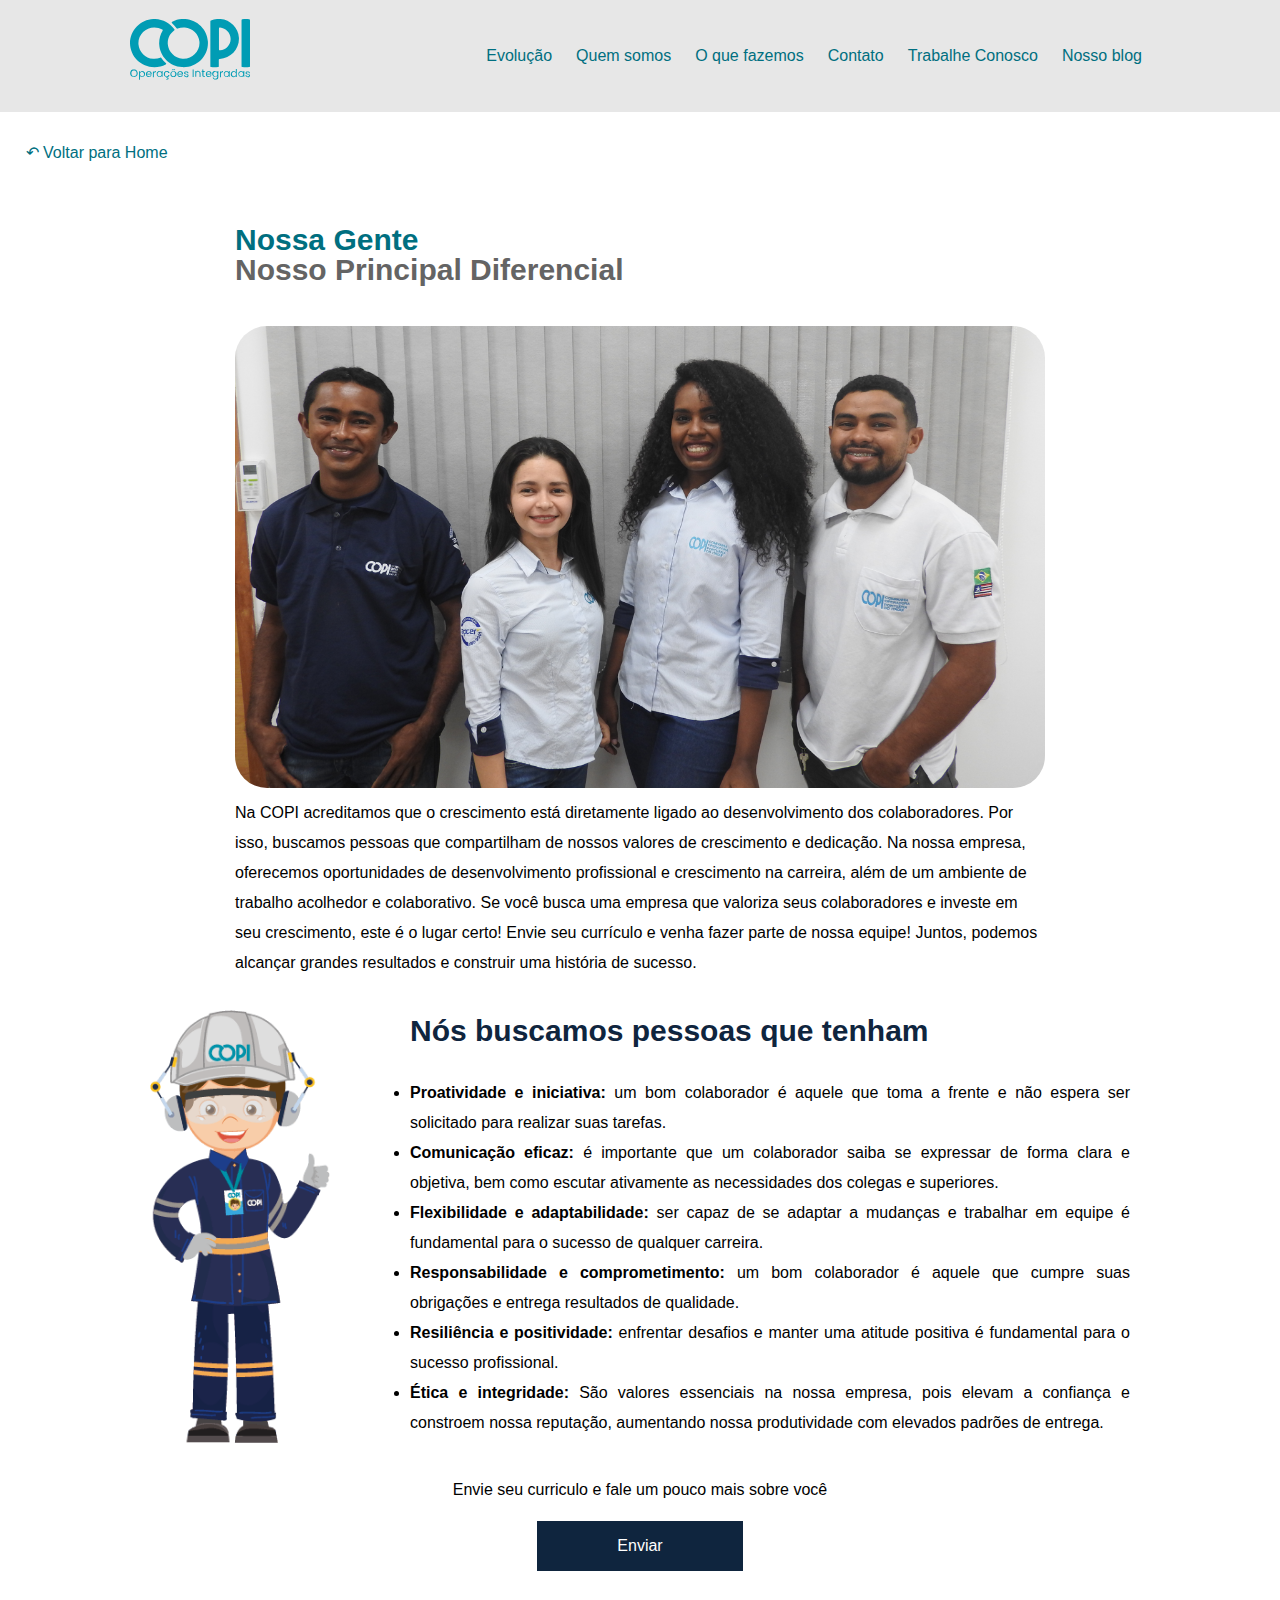
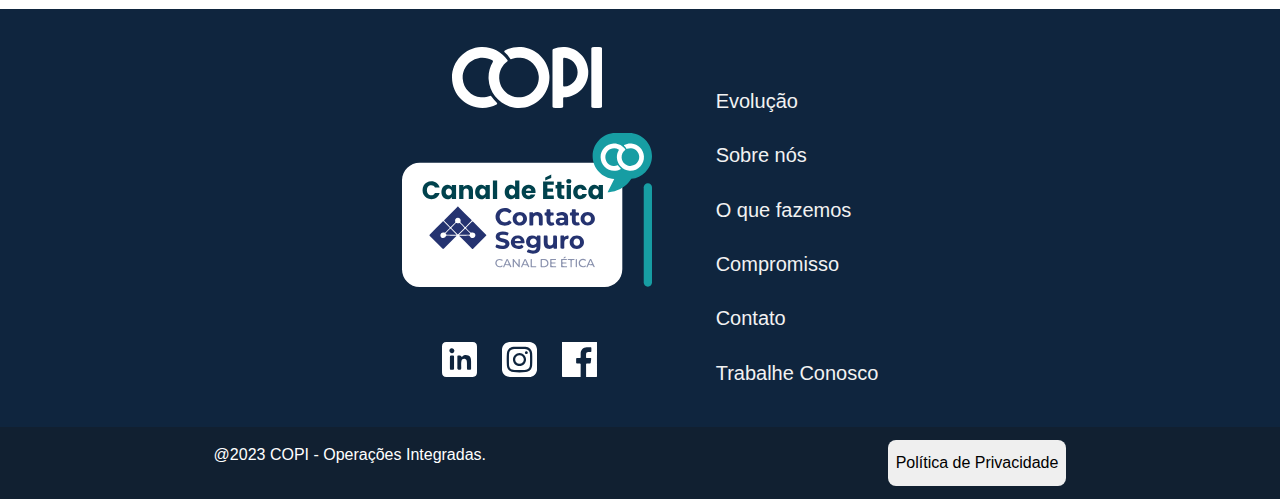
<file: trabalhe-conosco.html>
<!DOCTYPE html>
<html lang="pt-BR">
<head>
    <meta charset="UTF-8">
    <meta http-equiv="X-UA-Compatible" content="IE=edge">
    <title>Copi Operações Intagradas</title>
    <meta name="description" content="Garantimos a gestão do seu negócio, visando atender as necessidades e expectativas dos clientes e a eficiência dos seus processos, comprometendo-se em:">
    <link rel="stylesheet" type="text/css" href="css/style-trabalhe.css"/>
    <meta name="viewport" content="width=device-width, initial-scale=1">
</head>
<body>
  <header id="header">
    <a id="logo"  href="/index.html" >
        <img src="/img/logotipo_copi_verde.svg" width="120px" alt="">
    </a>
    <nav id="nav">
      <button aria-label="Abrir Menu" id="btn-mobile" aria-haspopup="true" aria-controls="menu" aria-expanded="false">Menu
        <span id="hamburger"></span>
      </button>
      <ul id="menu" role="menu">
        <li><a href="/evolucao.html">Evolução</a></li>
        <li><a href="/somos.html">Quem somos</a></li>
        <li><a href="/fazemos.html">O que fazemos</a></li>
        
        <li><a href="/contato.html">Contato</a></li>
        <li><a href="/trabalhe-conosco.html">Trabalhe Conosco</a></li>
        <li><a href="/edicoes.html">Nosso blog</a></li>
      </ul>
    </nav>
  </header>
  <script src="/js/mobile-navbar.js"></script>
  <div class="homeLink">
    <a href="/index.html">
        ↶ Voltar para Home 
    </a>
</div>
  <section class="NossaGente">
    <div class="text-image-nossa-gnt">
        <h1>
            <p style="color: #006F80; font-family: 'poppins', sans-serif; font-size: 30px;">Nossa Gente</p>
            <p style="color: #646464; font-family: 'poppins', sans-serif; font-size: 30px;">Nosso Principal Diferencial</p>
        </h1>
    
        
    
        <img src="/img/nossa_gente.png" alt="Nossa_gente" width="100%">
    
                <p>
                Na COPI acreditamos que o crescimento está diretamente ligado ao desenvolvimento dos colaboradores. Por isso, buscamos pessoas que compartilham de nossos valores de crescimento e dedicação.
                Na nossa empresa, oferecemos oportunidades de desenvolvimento profissional e crescimento na carreira, além de um ambiente de trabalho acolhedor e colaborativo. Se você busca uma empresa que valoriza seus colaboradores e investe em seu crescimento, este é o lugar certo!
    
                Envie seu currículo e venha fazer parte de nossa equipe! Juntos, podemos alcançar grandes resultados e construir uma história de sucesso.
                 </p>
    
    </div>
    

  </section>

  <section class="segurito-text">
    <img src="/img/mascotecopi2Asset 2-8.png" alt="mascote_copi" >
    <div class="texto-mascote-side">
        <h1>
            Nós buscamos pessoas que tenham
        </h1>

        <p>
            <ul>
                <li><b> Proatividade e iniciativa:</b> um bom colaborador é aquele que toma a frente e não espera ser solicitado para realizar suas tarefas.</li>
                <li><b>Comunicação eficaz:</b> é importante que um colaborador saiba se expressar de forma clara e objetiva, bem como escutar ativamente as necessidades dos colegas e superiores.</li>
                <li><b>Flexibilidade e adaptabilidade:</b> ser capaz de se adaptar a mudanças e trabalhar em equipe é fundamental para o sucesso de qualquer carreira.</li>
                <li><b>Responsabilidade e comprometimento: </b>um bom colaborador é aquele que cumpre suas obrigações e entrega resultados de qualidade.</li>
                <li><b>Resiliência e positividade: </b>enfrentar desafios e manter uma atitude positiva é fundamental para o sucesso profissional.</li>
                <li><b>Ética e integridade:</b> São valores essenciais na nossa empresa, pois elevam a confiança e constroem nossa reputação, aumentando nossa produtividade com elevados padrões de entrega. </li>
            </ul>
        </p>
    </div>
  </section>

  <div class="enviecurriculo">
    Envie seu curriculo e fale um pouco mais sobre você
    <a href="mailto:">
        <button>
        Enviar
        </button>
    </a>
    
  </div>
</body>


<footer>
    <div class="mainFooter">
        <div class="footerLeft">

            <img src="/img/logotipo_copi_branco.svg" alt="Logotipo da Copi" width="150px">

            <a href="https://contatoseguro.com.br/copi"><img src="/img/canal_de_etica.svg" width="250px" alt="Logotipo Canal de Ética"></a>

            <div class="logoSociais">
                <img src="/img/socialMediaAsset 1.svg" alt="Linkedin" width="50">
                <img src="/img/socialMediaAsset 2.svg" alt="Instagram" width="">
                <img src="/img/socialMediaAsset 4.svg" alt="Facebook" width="">
            </div>

            

        </div>

        <div class="footerRight">
                <ul class="nav-list-footer">
                  <li><a href="/evolucao.html">Evolução</a></li>
                  <li><a href="/somos.html">Sobre nós</a></li>
                  <li><a href="/fazemos.html">O que fazemos</a></li>
                  <li><a href="#">Compromisso</a></li>
                  <li><a href="#">Contato</a></li>
                  <li><a href="#">Trabalhe Conosco</a></li>
                </ul>
        </div>
    </div>
    <div class="infosMarca">
        <p>
            @2023 COPI - Operações Integradas.
        </p>
       
          <a href="/politica.html"> 
            <button class="politicaPrivacidade">Política de Privacidade</button>
          </a>
            
        
    </div>

    
</footer>
</file>
<file: css/style-contato.css>
@import url('https://fonts.googleapis.com/css2?family=Poppins&display=swap');
*{
    margin: 0;
	padding: 0;
	border: 0;
	font-size: 100%;
  font-family: 'poppins', sans-serif;

}

#form_map{
    display: flex;
    flex-direction: row;
    justify-content: center;
    align-items: center;

}


.contato__main{
    max-width: 400px;
    padding: 2rem
}

.contato__main h2{
    max-width: 400px;
    color: #0F253E;
}

.contato__main h2{
    font-family: 'poppins', sans-serif;
    font-size: 30px;

}

.header_description{
    font-family: 'poppins';
    font-size:large;
    padding-bottom: 30px;
    color: #0F253E;
}

.input--assunto-input--select{
    font-family: 'poppins';
    display: flex;
    flex-direction: column;
    
}
.input__field{
    font-family: 'poppins';
    padding: 4px;
    margin: 3px;
    
    border-radius: 7px;
    border: solid;
    border-width: 1px;
    border-color: gray

}

.input{
    display: flex;
    flex-direction: column;
    font-family: 'poppins';
    padding-top: 20px

}

.checkbox-and-text-input{
display: flex;
flex-direction: row;
justify-content: center;
align-items: center;
position: relative;
padding-bottom: 2rem;
padding-left: 2rem;
}

.checkbox-and-text-input input{
    position: absolute;
    bottom: 38px;
    left: 1px;
    
    }


    .form_footer{
        font-family: 'poppins', sans-serif;
        display: flex;
        flex-direction: column;
        align-items: center;
    }

.form_footer button{
    background-color: #0F253E;
    color: aliceblue;
    padding: 0.8rem;
    border-radius: 5px;
    width: 100%;
    
}

.form_footer button :hover{
    background-color: #234f81;
    color: aliceblue;
    padding: 0.8rem;
    border-radius: 5px;
    width: 100%;
    
}

.pre-footer{
    display: flex;
    align-items: center;
    justify-content: center;
    justify-content: space-evenly;
}


#infos{
    font-family: 'poppins';
   justify-content: center;
   align-items: flex-start;
   text-align: center;
   
}


#infos h1 p {
    padding: 1rem;
}


.vaga{
    display: flex;
    justify-content: center;
    align-items: center;
    margin-top: 5rem;

}

.text-vaga{
    width: 30%;
    font-family: 'poppins', sans-serif;
    padding-left: 5rem;
}

.text-vaga h1{
    font-size: 25px;
    color: #0F253E;

}

.text-vaga button{
padding: 1rem;
margin-top: 10px;
border-radius: 1rem;

}


#header {
    display: flex;
    height: 5rem;
    padding: 1rem;
    display: flex;
    justify-content: space-around;
    align-items: center;
  
    background: #e7e7e7;
  }
  
  #menu {
    display: flex;
    list-style: none;
    gap: 0.5rem;
  }
  
  #menu a {
    display: block;
    padding: 0.5rem;
  }
  
  #btn-mobile {
    display: none;
  }
  
  @media (max-width: 600px) {
    #menu {
      display: block;
      position: absolute;
      width: 100%;
      top: 70px;
      right: 0px;
      background: #e7e7e7;
      transition: 0.6s;
      z-index: 1000;
      height: 0px;
      visibility: hidden;
      overflow-y: hidden;
    }
    #nav.active #menu {
      height: calc(100vh - 70px);
      visibility: visible;
      overflow-y: auto;
    }
    #menu a {
      padding: 1rem 0;
      margin: 0 1rem;
      border-bottom: 2px solid #006F80;
    }
    #btn-mobile {
      display: flex;
      padding: 0.5rem 1rem;
      font-size: 1rem;
      border: none;
      background: none;
      cursor: pointer;
      gap: 0.5rem;
    }
    #hamburger {
      border-top: 2px solid;
      width: 20px;
    }
    #hamburger::after,
    #hamburger::before {
      content: '';
      display: block;
      width: 20px;
      height: 2px;
      background: currentColor;
      margin-top: 5px;
      transition: 0.3s;
      position: relative;
    }
    #nav.active #hamburger {
      border-top-color: transparent;
    }
    #nav.active #hamburger::before {
      transform: rotate(135deg);
    }
    #nav.active #hamburger::after {
      transform: rotate(-135deg);
      top: -7px;
    }

    #nav button{
        color: #0F253E;
    }
  }

  
a{
    font-family: 'poppins', sans-serif;
    list-style: none;
   text-decoration: none;
   color: #006F80;
}



@media (max-width: 999px){
#form_map{
  flex-direction: column;
}
.pre-footer{
  flex-direction: column;
}
}

.homeLink{
    
  padding: 2%;
}


footer{
  background-color: #0F253E;
  display: flex;
  flex-direction: column;
  
  justify-content: center;
  padding-top: 3%;
  margin-top: 3%;
  
}

.infosMarca{
  display: flex;
  justify-content:space-around;
  color: #ffffff;
  font-family: 'poppins', sans-serif;
  background:#112031; 
  padding: 1%;
}

.mainFooter{
  display: flex;
 
  align-items: center;
  justify-content: center;
  gap: 5%;
  padding-bottom: 2%;
}

.footerLeft{
  display: flex;
  flex-direction: column;
  align-items: center;
}

.logoSociais{
  padding-top: 20px;
  padding-bottom: 20px;
  display: flex;
  align-items: center;
  justify-content: center;
  gap: 20%;
}

.logoSociais img{
  padding-right: 30%;
}


.footerLeft img{
  padding-bottom: 10%;
}

.nav-list-footer li{
  font-family: 'poppins', sans-serif;
  font-weight: bolder;
  font-size: 20px;
  padding-top: 15%;
  list-style: none;
  
  
}



.nav-list-footer a{
  color: #f2f2f2;
}

.infosMarca a{
  color: #f2f2f2;
}


.DisplayMobile{
  display: none;
}


@media (max-width: 690px){
.DisplayMobile{
  display:block ;
}
.displayWeb{
  display: none;
}
}


@media (max-width: 500px){

  .mainFooter{
  flex-direction: column;
  padding-top: 5%;
}


.infosMarca{
  flex-direction: column;
  padding-top: 10%;
}
</file>
<file: css/TodasEdicoes.css>
@import url('https://fonts.googleapis.com/css2?family=Poppins&display=swap');

  * {
    list-style: none;
  }
  
  .buscar-field {
    display: flex;
    align-items: center;
  }

  .buscar-field input {
    border-radius: 40px;
    height: 30px;
    border: none;
    padding-left: 10px;
    font-size: 18px;
    outline: none;
    border: solid 2px #006F80;
  }

  .buscar-field img {
    width: 20px;
  }

  .buscar-field .img {
    display: flex;
    align-items: center;
    background: #1ecde8;
    padding: 5px 15px;
    border-radius: 40px;
    cursor: pointer;
    margin-left: 10px;
  }

  .itemResponsabilidade{
    display: list-item;    
  } 

  button{
    background-color: #006F80;
    padding: 10px;
    margin-top: 10px;
    color: #ffffff;
  }

  .botao-buscar{
    color: white;
    font-family:'Poppins', sans-serif;
    background-color: #006F80;
    border-radius: 1rem;
    padding: 0.2rem;
    padding-right: 1rem;
    padding-left: 1rem;
    margin-left: 1rem;
  }

  .botao-buscar :hover{
    color: white;
    font-family:'Poppins', sans-serif;
    background-color: #04282e;
    cursor: pointer;
    border-radius: 1rem;
    padding: 0.2rem;
    padding-right: 1rem;
    padding-left: 1rem;
    margin-left: 1rem;
  }
</file>
<file: css/politica.css>
*{
    margin: 0;
    padding: 0;
    border: 0;
    font-size: 100%;
    line-height: 30px
    
    }
@import url('https://fonts.googleapis.com/css2?family=Poppins&display=swap');





a {
  color:#006F80;
  text-decoration: none;
  font-family: sans-serif;
}

a:hover {
filter:contrast(70%);
}

#logo {
  font-size: 1.5rem;
  font-weight: bold;
}

#header {
  display: flex;
  height: 5rem;
  padding: 1rem;
  display: flex;
  justify-content: space-around;
  align-items: center;

  background: #e7e7e7;
}

#menu {
  display: flex;
  list-style: none;
  gap: 0.5rem;
}

#menu a {
  display: block;
  padding: 0.5rem;
}

#btn-mobile {
  display: none;
}

@media (max-width: 600px) {
  #menu {
    display: block;
    position: absolute;
    width: 100%;
    top: 70px;
    right: 0px;
    background: #e7e7e7;
    transition: 0.6s;
    z-index: 1000;
    height: 0px;
    visibility: hidden;
    overflow-y: hidden;
  }
  #nav.active #menu {
    height: calc(100vh - 70px);
    visibility: visible;
    overflow-y: auto;
  }
  #menu a {
    padding: 1rem 0;
    margin: 0 1rem;
    border-bottom: 2px solid #006F80;
  }
  #btn-mobile {
    display: flex;
    padding: 0.5rem 1rem;
    font-size: 1rem;
    border: none;
    background: none;
    cursor: pointer;
    gap: 0.5rem;
  }
  #hamburger {
    border-top: 2px solid;
    width: 20px;
  }
  #hamburger::after,
  #hamburger::before {
    content: '';
    display: block;
    width: 20px;
    height: 2px;
    background: currentColor;
    margin-top: 5px;
    transition: 0.3s;
    position: relative;
  }
  #nav.active #hamburger {
    border-top-color: transparent;
  }
  #nav.active #hamburger::before {
    transform: rotate(135deg);
  }
  #nav.active #hamburger::after {
    transform: rotate(-135deg);
    top: -7px;
  }
}



footer{
    background-color: #0F253E;
    display: flex;
    flex-direction: column;
    
    justify-content: center;
    padding: 3%;
    margin-top: 3%;
    
}

.infosMarca{
    display: flex;
    justify-content:space-around;
    color: #ffffff;
    font-family: 'poppins', sans-serif;
}

.mainFooter{
    display: flex;
   
    align-items: center;
    justify-content: space-around;
}

.footerLeft{
    display: flex;
    flex-direction: column;
    align-items: center;
}

.logoSociais{
    padding-top: 20px;
    padding-bottom: 20px;
    display: flex;
    align-items: center;
    justify-content: center;
}

.logoSociais img{
    padding-right: 30%;
}


.footerLeft img{
    padding-bottom: 10%;
}

.nav-list-footer li{
    font-family: 'poppins', sans-serif;
    font-weight: bolder;
    font-size: 20px;
    padding-top: 15%;
    list-style: none;
    
    
}


.politica{
    padding: 5vh;
    font-family: 'poppins', sans-serif;
    display: flex;
    flex-direction: column;
    justify-content: center;
    align-items: center;
}

.politica h1{
font-weight: bolder;
font-size:xx-large;
padding-top: 1rem;
padding-bottom: 2rem;
color: #0F253E;
}

.politica img{
   width: 30vh;
}

@media (max-width: 500px){

    .mainFooter{
    flex-direction: column;
    padding-top: 5%;
}

}

.homeLink{
    
    padding: 2%;
  }
</file>
<file: css/style-index.css>
*{
margin: 0;
padding: 0;
border: 0;
font-size: 100%;
line-height: 30px

}







@import url('https://fonts.googleapis.com/css2?family=Poppins&display=swap');





  a {
    color:#006F80;
    text-decoration: none;
    font-family: sans-serif;
  }
  
  a:hover {
 filter:contrast(70%);
  }
  
  #logo {
    font-size: 1.5rem;
    font-weight: bold;
  }
  
  #header {
    display: flex;
    height: 5rem;
    padding: 1rem;
    display: flex;
    justify-content: space-around;
    align-items: center;
  
    background: #e7e7e7;
  }
  
  #menu {
    display: flex;
    list-style: none;
    gap: 0.5rem;
  }
  
  #menu a {
    display: block;
    padding: 0.5rem;
  }
  
  #btn-mobile {
    display: none;
  }
  
  @media (max-width: 600px) {
    #menu {
      display: block;
      position: absolute;
      width: 100%;
      top: 70px;
      right: 0px;
      background: #e7e7e7;
      transition: 0.6s;
      z-index: 1000;
      height: 0px;
      visibility: hidden;
      overflow-y: hidden;
    }
    #nav.active #menu {
      height: calc(100vh - 70px);
      visibility: visible;
      overflow-y: auto;
    }
    #menu a {
      padding: 1rem 0;
      margin: 0 1rem;
      border-bottom: 2px solid #006F80;
    }
    #btn-mobile {
      display: flex;
      padding: 0.5rem 1rem;
      font-size: 1rem;
      border: none;
      background: none;
      cursor: pointer;
      gap: 0.5rem;
    }
    #hamburger {
      border-top: 2px solid;
      width: 20px;
    }
    #hamburger::after,
    #hamburger::before {
      content: '';
      display: block;
      width: 20px;
      height: 2px;
      background: currentColor;
      margin-top: 5px;
      transition: 0.3s;
      position: relative;
    }
    #nav.active #hamburger {
      border-top-color: transparent;
    }
    #nav.active #hamburger::before {
      transform: rotate(135deg);
    }
    #nav.active #hamburger::after {
      transform: rotate(-135deg);
      top: -7px;
    }
  }








  
  






 
 
  
  @keyframes navLinkFade {
    from {
      opacity: 0;
      transform: translateX(50px);
    }
    to {
      opacity: 1;
      transform: translateX(0);
    }
  }
  
  .mobile-menu.active .line1 {
    transform: rotate(-45deg) translate(-8px, 8px);
  }
  
  .mobile-menu.active .line2 {
    opacity: 0;
  }
  
  .mobile-menu.active .line3 {
    transform: rotate(45deg) translate(-5px, -7px);
  }

 .cover{
    filter: brightness(50%);
    position: relative;
    object-fit:cover;
    position: relative;
    width: 100%;
    
  }



#text-cover-image{
    color: #ffffff;
    font-family: 'poppins', sans-serif;
    font-weight: bolder;
    display: flex;
    padding-left:20%;
    align-items: center;
    font-size: 5vh;
    position: absolute;
    top: 30vh;
  }

  .box_video{
    width: 100%;
    height: 20rem; 
    object-fit: cover;
    position: relative;

}

.videoemsi{
    filter: brightness(30%);
    z-index: 0;
    transition: 1s;
}
.videoemsi:hover{
    filter: none;
}

.text_in{
    font-family:'Poppins', sans-serif;
}
.text_in{
    z-index: 1;
}


.text_in{
    position: absolute; top:35%; left: 20%;
    color: #f2f2f2;
    padding: 10px;
    font-size: 3vh;
    font-weight: bolder;
    border-left:  3px solid;
}



.sec1{
    display: flex;
    align-items: center;
    justify-content: center;
    padding-top: 50px;
}

.saiba{
    display: flex;
    justify-content: center;
    align-items: center;
    padding-top: 3rem;
    padding-bottom: 3rem;


}
.displayVideo{
    width: 60vh;
    height: 34vh;
    padding: 2%;
    align-items: center;
    justify-content: center;
    
}

.displayVideo iframe{
 border-radius: 1rem;
  
}




.textDescription{
    max-width: 60vh;
    padding-left: 10vh;
    font-family: 'poppins', sans-serif;
}

.textDescription h1{
    color: #006F80;
    font-size: 30px;
    padding-bottom: 2vh;
}

.textDescription button{
    background-color: #006F80;
    padding: 10px;
    margin-top: 10px;
    color: #ffffff;
}

.textDescription a{
  padding: 10px;
    
}

.textimageSection3{
    background-color: #006F80;
    display: flex;
    height: 350px;
    
    
}


.textSection3{
display: flex;
flex-direction: column;
align-items: center;
justify-content: center;
height: 50%;

}

.textSection3 h1{
    width: 80%;
    font-family: 'poppins', sans-serif;

   
} 

.textSection3 p{
    width: 80%;
    font-family: 'poppins', sans-serif;

   
} 
.textSection3{
    height: 100%;
}


.textSection3 h1{
    padding-bottom: 2vh;
    font-size: 30px;
    color: #ffffff;
}

#textoBranco{
    color: #f2f2f2;
}
#btnFazemos{

}
.div_tragetoria{
  background-color: #ebebeb;
  padding: 2.2rem;
}

.Split_tragetoria{
  display: flex;
  align-items: center;
  justify-content: center;

}

.div_tragetoria{
  max-width: 35rem;
  font-family: 'poppins';

}

.imageSection3 {
    width: 80%;
    background-image: url(/img/armazem-porto.jpg);
    background-size: cover;
    background-repeat: no-repeat;
}

.colorCenter{
    background-color:#0F253E;
    width: 2vh;
    
}


.textSection3 button{
padding: 10px;
margin-top: 30px;
margin-left: -10px;
}





.responsabilidade{
    display: flex;
    align-items: center;
    justify-content: center;
    flex-direction: column;
    padding-top: 10vh;
    text-align: justify;
    
    
}

.textResponsabilidade {
    max-width: 70%;
    align-items: center;
    justify-content: center;
    align-items: center;
    font-family: 'poppins', sans-serif;
   
}

.textResponsabilidade h1{
    color: #0F253E;
    font-weight: bolder;
    font-size: 30px;
    padding-bottom: 5vh;
    text-align: center;
    padding-top: 5vh;
}

.NossasActImg{
    background-image:url(/img/cardResponsabilidadeAmbiental.jpeg);
    width: 500px;
    height: 400px;
    border-radius: 2rem;
    background-size: cover;
    background-position: center;
  
    filter: brightness(50%);
    transition: 1s;
    
}

.NossasActImg:hover{
    filter: none;
    box-shadow: -5px -3px 22px 7px #9bfcec;
}



.nossasAct{
    margin-top: 5%;
    position: relative;
}

.nossasAct h1{
    position: absolute;
    font-family: 'poppins', sans-serif;
    color: #f2f2f2;
    font-weight: bolder;
    font-size: 39px;
    top: 150px;
    left: 35px;
    z-index: 111;
   
}


.nossasAct p{
    position: absolute;
    font-family: 'poppins', sans-serif;
    color: #ffffff;
    font-size: 20px;
    top: 200px;
    left: 35px;
    z-index: 111;
    max-width: 60%;
    text-align:initial;
   
}

footer{
    background-color: #0F253E;
    display: flex;
    flex-direction: column;
    
    justify-content: center;
    padding-top: 3%;
    margin-top: 3%;
    
}

.infosMarca{
    display: flex;
    justify-content:space-around;
    color: #ffffff;
    font-family: 'poppins', sans-serif;
    background:#112031; 
    padding: 1%;
}

.mainFooter{
    display: flex;
   
    align-items: center;
    justify-content: center;
    gap: 5%;
    padding-bottom: 2%;
}

.footerLeft{
    display: flex;
    flex-direction: column;
    align-items: center;
}

.logoSociais{
    padding-top: 20px;
    padding-bottom: 20px;
    display: flex;
    align-items: center;
    justify-content: center;
    gap: 20%;
}

.logoSociais img{
    padding-right: 30%;
}


.footerLeft img{
    padding-bottom: 10%;
}

.nav-list-footer li{
    font-family: 'poppins', sans-serif;
    font-weight: bolder;
    font-size: 20px;
    padding-top: 15%;
    list-style: none;
    
    
}







@media (max-width: 999px) {
    #nav button{

        color: #006F80;

    }

    .saiba{
        flex-direction: column;
    }

   

.textDescription{
max-width: none;
padding-left: none;
padding-right: 10%;
padding: 5%;


}

.displayVideo{
    
  width: 90%;
  height: 50vh;
    
}

.imageSection3{
    display: none;
}

.textimageSection3{
    height: 400px;
}

.NossasActImg{
 width: 100%;
}

.nossasAct{
    width: 90%;
    
}

.Split_tragetoria{
  flex-direction: column;
}


  }



  @media (max-width: 500px){

    .mainFooter{
    flex-direction: column;
    padding-top: 5%;
}


.infosMarca{
    flex-direction: column;
    padding-top: 10%;
}
  }


  

 

.nav-list-footer a{
    color: #f2f2f2;
  }

.infosMarca a{
    color: #f2f2f2;
  }


  .DisplayMobile{
    display: none;
  }


  @media (max-width: 690px){
  .DisplayMobile{
    display:block ;
  }
 .displayWeb{
    display: none;
  }
  }


  
  
/*início do css cookies */
.cookie-notification {
	position: fixed;
	left: 0;
	bottom: 0;
	z-index: 999999;
	color: #fff;
	visibility: hidden;
}

.cookie-notification a:hover {
	color: #fff;
}

.wp-block-column.cookie-svg {
	max-width: 20%;
	float: left;
	margin-right: 10px;
}

@media (max-width:479.98px) {
	.cookie-notification>div {
		-webkit-box-orient: vertical;
		-webkit-box-direction: normal;
		-ms-flex-direction: column;
		flex-direction: column;
	}
}

@media (max-width:689.98px) {
	.cookie-notification {
		right: 0;
	}
	.cookie-notification>div {
		display: -webkit-box;
		display: -ms-flexbox;
		display: flex;
		-webkit-box-align: center;
		-ms-flex-align: center;
		align-items: center;
		padding-top: 15px;
		padding-bottom: 15px;
	}
}

@media (max-width:689.98px) {
	.cookie-notification {
		background: #fff;
	}
}

@media (min-width:690px) {
	.cookie-notification {
		padding: 0 25px 25px 25px
	}
	.cookie-notification .ct-cookies-content {
		margin-bottom: 15px;
	}
}

.cookie-notification .container {
	position: relative;
}

@media (max-width:689.98px) {
	.cookie-notification .container {
		width: 88%;
		margin: 0 auto;
	}
}

@media (min-width:690px) {
	.cookie-notification .container {
		background: #fdfdfd;
		-webkit-box-shadow: 0 5px 30px -5px rgba(34, 56, 101, .15);
		box-shadow: 0 5px 30px -5px rgba(34, 56, 101, .15);
		padding: 25px;
		border-radius: 3px;
		max-width: 330px;
	}
}

.cookie-notification .ct-cookies-content {
  font-family:inherit;
	color: #000;
	line-height: 1.4;
}

.cookie-notification .ct-cookies-content a {
	text-decoration: underline;
	color: #115cfa;
}

@media (max-width:479.98px) {
	.cookie-notification .ct-cookies-content {
		text-align: center;
		margin-bottom: 15px;
	}
}

@media (max-width:689.98px) {
	.cookie-notification .ct-cookies-content {
		font-size: 12px
	}
}

@media (min-width:690px) {
	.cookie-notification .ct-cookies-content {
		font-size: 13px;
	}
}

.cookie-notification .ct-accept {
	color: #fff;
	background: #006F80;
	border: 0;
	padding: 0 20px;
	height: 35px;
	border-radius: 3px;
	cursor: pointer;
	text-transform: capitalize;
	--buttonShadow: none;
	--buttonTransform: none;
}

@media (max-width:479.98px) {
	.cookie-notification .ct-accept {
		width: 100%;
	}
}

@media (min-width:480px) and (max-width:689.98px) {
	.cookie-notification .ct-accept {
		margin-left: 20px;
	}
}

.cookie-notification .ct-close {
	color: #000 !important;
	position: absolute;
	top: 0;
	right: 0;
	border: 0;
	display: -webkit-box;
	display: -ms-flexbox;
	display: flex;
	-webkit-box-align: center;
	-ms-flex-align: center;
	align-items: center;
	-webkit-box-pack: center;
	-ms-flex-pack: center;
	justify-content: center;
	font-size: 17px;
	width: 45px;
	height: 45px;
	padding: 0;
	opacity: .5;
	color: inherit;
	cursor: pointer;
	-webkit-appearance: none;
	-moz-appearance: none;
	appearance: none;
	background: 0 0;
	-webkit-transition: opacity .2s ease;
	transition: opacity .2s ease;
}

.cookie-notification .ct-close:focus {
	outline: 0;
}

.cookie-notification .ct-close:hover {
	opacity: 1;
}

@media (max-width:689.98px) {
	.cookie-notification .ct-close {
		display: none;
	}
	.wp-block-column.cookie-svg {
		display:none;
	}
}

/*fim do css cookies */



/* css blog */

@import url(https://fonts.googleapis.com/css?family=Raleway:400,600,700,800);
@import url(https://code.ionicframework.com/ionicons/2.0.1/css/ionicons.min.css);
figure.snip1208 {
  font-family: 'Raleway', Arial, sans-serif;
  color: #fff;
  position: relative;
  overflow: hidden;
  margin: 10px;
  min-width: 250px;
  max-width: 450px;
  width: 100%;
  background-color: #ffffff;
  color: #000000;
  text-align: left;
  font-size: 16px;
}
figure.snip1208 * {
  -webkit-box-sizing: border-box;
  box-sizing: border-box;
  -webkit-transition: all 0.2s ease;
  transition: all 0.2s ease;
}
figure.snip1208 img {
  max-width: 100%;
  height: 300px;
  object-fit:cover;
  vertical-align: top;
  -webkit-transform-origin: 50% 100%;
  transform-origin: 50% 100%;
  -webkit-transition: all 0.4s ease;
  transition: all 0.4s ease;
}
figure.snip1208 figcaption {
  padding: 25px;
  position: relative;
}
figure.snip1208 .date,
figure.snip1208 i {
  background-color: #0F253E;
  top: 25px;
  color: #fff;
  left: 25px;
  min-height: 60px;
  min-width: 60px;
  position: absolute;
  text-align: center;
}
figure.snip1208 .date {
  -webkit-transition-delay: 0.2s;
  transition-delay: 0.2s;
  font-size: 22px;
  font-weight: 700;
  text-transform: uppercase;
}
figure.snip1208 .date span {
  display: block;
  line-height: 30px;
}
figure.snip1208 .date .month {
  font-size: 16px;
  background-color: rgba(0, 0, 0, 0.1);
}
figure.snip1208 i {
  line-height: 60px;
  font-size: 30px;
  -webkit-transform: rotateY(-90deg);
  transform: rotateY(-90deg);
  -webkit-transition-delay: 0s;
  transition-delay: 0s;
}
figure.snip1208 h3,
figure.snip1208 p {
  margin: 0;
  padding: 0;
}
figure.snip1208 h3 {
  margin-bottom: 10px;
  display: inline-block;
  font-weight: 600;
  color: #333333;
  text-transform: uppercase;
}
figure.snip1208 p {
  font-size: 0.8em;
  margin-bottom: 20px;
  line-height: 1.6em;
}
figure.snip1208 button {
  border: medium none;
  padding: 10px 20px;
  background-color: #0F253E;
  font-weight: 800;
  color: #ffffff;
  letter-spacing: 2px;
  text-transform: uppercase;
  font-size: 0.8em;
}
figure.snip1208 a {
  left: 0;
  right: 0;
  top: 0;
  bottom: 0;
  position: absolute;
  z-index: 1;
}
/* figure.snip1208:hover img,
figure.snip1208.hover img {
  -webkit-transform: scale(1.1);
  transform: scale(1.1);
} */
figure.snip1208:hover .date,
figure.snip1208.hover .date {
  -webkit-transform: rotateY(90deg);
  transform: rotateY(90deg);
  -webkit-transition-delay: 0s;
  transition-delay: 0s;
}
figure.snip1208:hover i,
figure.snip1208.hover i {
  -webkit-transform: rotateY(0);
  transform: rotateY(0);
  -webkit-transition-delay: 0.2s;
  transition-delay: 0.2s;
}
figure.snip1208:hover button,
figure.snip1208.hover button {
  background-color: #0F253E;
}


.cardsBlog{
  display: flex;
  flex-direction: row;
  justify-content: center;
 
  

}


.cardsBlog {
    scrollbar-width: auto;
    scrollbar-color: #237ca9 #ededed;
  }

  




.blog{
  position: relative;
}

.titleBlog{
  font-family: 'poppins', sans-serif;
  color: #0F253E;
  align-items: center;
  justify-content: center;
  text-align: center;
  padding: 3%;
}

.titleBlog h1{
  font-size: 25px;
}


@media (max-width: 800px){
  .cardsBlog{
    
    flex-direction: column;
    align-items: center;
    justify-content: center;
  }
}


.vejaTodas a{
  text-align: center;
  background-color: #e6e6e6;
  width: 300px;
  border-radius: 1rem;
 
}

.vejaTodas{
  display: flex;
  align-items: center;
  justify-content: center;
}
</file>
<file: css/style-somos.css>
*{
    margin: 0;
	padding: 0;
	border: 0;
	font-size: 100%;
}


  
  a {
    color:#4BC6DF ;
    text-decoration: none;
    transition: 0.3s;
  }
  
  a:hover {
    opacity: 0.7;
  }
  
  .logo {
    font-size: 24px;
    text-transform: uppercase;
    letter-spacing: 4px;
  }
  
  nav {
    display: flex;
    justify-content: space-around;
    align-items: center;
    font-family: 'poppins', sans-serif;

    height: 8vh;
  }

  
  .nav-list {
    list-style: none;
    display: flex;
    
    
  }
  
 
 
  
  .mobile-menu div {
    width: 32px;
    height: 2px;
    background: rgb(9, 5, 73);
    margin: 8px;
    transition: 0.3s;
  }
  
.ytvideo{
  max-width: 70vh;
  height: 40vh;
  border-radius: 1rem;
}

.boxvideoyt{
  align-items: center;
  justify-content: center;
  display: flex;
  

  
}

  
  @media (max-width: 999px) {
    body {
      overflow-x: hidden;
    }
    .nav-list {
      position: absolute;
      top: 8vh;
      right: 0;
      width: 50vw;
      height: 92vh;

      flex-direction: column;
      align-items: center;
      justify-content: space-around;
      transform: translateX(100%);
      transition: transform 0.3s ease-in;
    }
    .nav-list li {
      margin-left: 0;
      opacity: 0;
    }
    .mobile-menu {
      display: block;
    }
  }
  
  .nav-list.active {
    transform: translateX(0);
  }
  
  @keyframes navLinkFade {
    from {
      opacity: 0;
      transform: translateX(50px);
    }
    to {
      opacity: 1;
      transform: translateX(0);
    }
  }
  
  .mobile-menu.active .line1 {
    transform: rotate(-45deg) translate(-8px, 8px);
  }
  
  .mobile-menu.active .line2 {
    opacity: 0;
  }
  
  .mobile-menu.active .line3 {
    transform: rotate(45deg) translate(-5px, -7px);
  }
p{
    font-size: large
}
h1{
    font-size: 30px;
    color: #111e5a
}



@import url('https://fonts.googleapis.com/css2?family=Poppins&display=swap');


*{
    margin: 0;
    padding: 0;
    box-sizing: border-box;
    text-decoration: none;

}

body{
    font-size: 100%;
     
}

h1,h2,h3,h4,h5, li{
    font-family: 'poppins',sans-serif ; 


}

p{
    font-family: 'poppins', sans-serif;
}

.imgtext-operacoes {
    justify-content: center;
    display: flex;
    flex-direction: column;
    color: #16AABB;
}

.operacoes-integradas{
    justify-content: center;
    align-items: center;
    text-align: center;
    padding-bottom: 2%;


}


.img01 img{
    max-width: 70%;
    justify-content: center;
    display: block;
    margin-left: auto;
    margin-right: auto;
    border-radius: 2rem;
    
}

.textos-descritivos{
    display: flex;
    padding: 1rem;
    align-items: center;
    justify-content: center;
    

}

.text1-operacoes{
    margin-right: 1rem;
    max-width: 25rem;
}

.text2-operacoes{
    margin-left: 1rem;
    max-width: 30rem;
    background-color:#009CB4;
    padding: 2%;
    border-radius: 2rem;
    color: aliceblue;
    
}

.part2{
    display: flex;
    flex-direction:row;
    align-items: center;
    justify-content: center;
    margin-left: auto;
    margin-right: auto; 
}

.imagem02{

    height: 50vh;
    width: 90vh;

  background-position: center;
  background-size: cover;

  background-repeat: no-repeat;
    background-image: url(/img/DJI_0371-scaled.jpg);
    justify-content: center;
    display: block;
    margin-left: auto;
    margin-right: auto;
    border-radius: 1rem;
    padding: 2%;
}


.text02{
    padding-bottom: 1rem;
    padding-top: 1rem;
    line-height: 40px;
}

.list{
    margin: 0;
    padding: 0;
}



.list li {
	margin: 0;
	padding: 0.4rem 3rem;
	list-style: none;
	background-image: url("/img/check.svg");
	background-repeat: no-repeat;
	background-position: left center;
	background-size: 40px;
}

.encart1{
    background-color: #009CB4;
    max-width: 25%;
    padding: 1rem;
    color: aliceblue;
    border-radius: 1rem;
    padding-top: 2rem;
    margin: 2%;
}
.missaoevisao{
    display: flex;
    justify-content: center;
}

.foguetemissao{
    position: absolute;
    top:-2rem;
    left: 70%;   
}

.encart1{
    position: relative;
}

.encart2{
    background-color: #009CB4;
    max-width: 25%;
    padding: 1rem;
    color: aliceblue;
    border-radius: 1rem;
    padding-top: 2rem;
    position: relative;
    margin: 2%;
}

.iconevisao{
    position: absolute;
    top: -2rem;
    left: 60%; 

}

.valores{
    background-color: #009CB4;
    max-width: ;
    border-radius: 1rem;
    padding: 1rem;
    position: relative;
    margin-top: 2rem;
    max-width: 80%;
    
    
}

.part3{
    justify-content: center;
    align-items: center;
}


.mvv{
    display: flex;
    flex-direction: column;
    align-items: center;
}

.iconevalores{
    position: absolute;

}

.bandeiravalores{
    position: absolute;
    top:-2rem;
    left: 43%;

}

#encarts{
    display: flex;
    flex-wrap: wrap;
    flex-direction: row;
    justify-content: center;

    
}
#encart{
    background-color: rgb(255, 255, 255);
    max-width: 30%;
    padding: 1rem;
    border-radius: 1rem;
    margin: 1%;
 
    -webkit-box-shadow: -2px -1px 14px -3px rgba(107,107,107,0.41);
    -moz-box-shadow: -2px -1px 14px -3px rgba(107,107,107,0.41);
    box-shadow: -2px -1px 14px -3px rgba(107,107,107,0.41);
    text-align: center;
}

.valores h1{
   
    text-align: center;
    padding-top: 5%;
    padding-bottom: 2%;
}

h2{
    font-size: 20px;
    font-weight: 700px;
    color: #080808;

}

.part4{
    display: flex;
    flex-direction: row;
    justify-content: center;
    align-items: center;
    padding: 5rem;
    background-color: #10253F;
    margin-top: 5%;
    margin-bottom: 5%;

}
.isos{
    display: flex;


}
.resumopart4{
    max-width: 40%;
    padding-right: 6rem;
    color: aliceblue;
    font-weight: 200;
}

.imgiso img{
    max-width: 150px;
  
}

.iso{
    max-width: 200px;
    display: flex;
    flex-direction: column;
    align-items: center;

}
.destaquepart4{
    padding-bottom: 2rem;
    font-weight: 700;
}

.textiso{
    text-align: center;
    padding: 10%;
    color: azure;
}

.textpart5{
    align-items: left;
    justify-content: left;
    text-align: center;
    padding-bottom: 3%;
}
    

 .part5{
        display: flex;
        flex-direction: column;
        align-items: center;
  }


  .cardspart5{
    display: flex;
    flex-wrap: wrap;
    flex-direction: row;
    max-width: 80%;
    justify-content: center;
    
  }

  .card{
    max-width: 20%;
    padding: 1rem;
    margin: 1rem;
    border-radius: 1rem;
    border:1px solid #16AABB
    
   
    
    
  }

.nav-list li{
    background-image: none;}




    
  a {
    color:#006F80;
    text-decoration: none;
    font-family: sans-serif;
  }
  
  a:hover {
    filter:contrast(70%);
  }
  
  #logo {
    font-size: 1.5rem;
    font-weight: bold;
  }
  
  #header {
    display: flex;
    height: 5rem;
    padding: 1rem;
    display: flex;
    justify-content: space-around;
    align-items: center;
   padding: 3rem;
    background: #e7e7e7;
  }
  
  #menu {
    display: flex;
    list-style: none;
    gap: 0.5rem;
  }
  
  #menu a {
    display: block;
    padding: 0.5rem;
  }
  
  #btn-mobile {
    display: none;
  }
  .homeLink{
    
    padding: 2%;
  }

  
  @media (max-width: 600px) {
    #menu {
      display: block;
      position: absolute;
      width: 100%;
      top: 70px;
      right: 0px;
      background: #e7e7e7;
      transition: 0.6s;
      z-index: 1000;
      height: 0px;
      visibility: hidden;
      overflow-y: hidden;
    }
    #nav.active #menu {
      height: calc(100vh - 70px);
      visibility: visible;
      overflow-y: auto;
    }
    #menu a {
      padding: 1rem 0;
      margin: 0 1rem;
      border-bottom: 2px solid #4BC6DF;
    }
    #btn-mobile {
      display: flex;
      padding: 0.5rem 1rem;
      font-size: 1rem;
      border: none;
      background: none;
      cursor: pointer;
      gap: 0.5rem;
    }
    #hamburger {
      border-top: 2px solid;
      width: 20px;
    }
    #hamburger::after,
    #hamburger::before {
      content: '';
      display: block;
      width: 20px;
      height: 2px;
      background: currentColor;
      margin-top: 5px;
      transition: 0.3s;
      position: relative;
    }
    #nav.active #hamburger {
      border-top-color: transparent;
    }
    #nav.active #hamburger::before {
      transform: rotate(135deg);
    }
    #nav.active #hamburger::after {
      transform: rotate(-135deg);
      top: -7px;
    }

  
  }

  

  @media (max-width: 999px){
    .part1{
      flex-direction: column;
      align-items: center;
      justify-content: center;
    }
    .part2{
      flex-direction: column;
    }

    .textos-descritivos{
      flex-direction: column;
      padding: 3rem ;
    }

    

    .text1-operacoes{
      width: 100%;
      max-width: 100%;
      margin-right: 0%;
      padding-bottom: 5%;
      
    }

    .text2-operacoes{
      margin-left: 0rem;
      max-width: 100%;
      background-color:#009CB4;
      padding: 6%;
      border-radius: 1rem;
      color: aliceblue;
      
  }

  .imagem02 {
    max-width: 90%;

}

.part4{
  flex-direction: column;
}

.resumopart4{
  max-width: 100%;
  padding-bottom: 5%;
}

.missaoevisao{
  flex-direction: column;
  align-items: center;
 
}

.encart1{
  max-width: 80%;
  margin-bottom: 5%;
 
}

.encart2{
  max-width: 80%;
  margin-bottom: 5%;
  

}

#encarts{
  flex-direction: column;
  align-items: center;
}

#encart{
  max-width: 90%;
}

.cardspart5{
  flex-direction: column;
}

.card{
  max-width: 90%;
}

.isos{
  flex-direction: column;
}
.resumopart4{
    max-width: 90%;
    padding-right: 0rem;
    padding-bottom: 5rem;
}

.part4{
  padding: 2%;
  padding-top: 5%;
}

.foguetemissao{
  left: 45%;
}

.iconevisao{
  left: 45%;
}







  }


  
footer{
  background-color: #0F253E;
  display: flex;
  flex-direction: column;
  
  justify-content: center;
  padding-top: 3%;
  margin-top: 3%;
  
}

.infosMarca{
  display: flex;
  justify-content:space-around;
  color: #ffffff;
  font-family: 'poppins', sans-serif;
  background:#112031; 
  padding: 1%;
}

.mainFooter{
  display: flex;
 
  align-items: center;
  justify-content: center;
  gap: 5%;
  padding-bottom: 2%;
}

.footerLeft{
  display: flex;
  flex-direction: column;
  align-items: center;
}

.logoSociais{
  padding-top: 20px;
  padding-bottom: 20px;
  display: flex;
  align-items: center;
  justify-content: center;
  gap: 20%;
}

.logoSociais img{
  padding-right: 30%;
}


.footerLeft img{
  padding-bottom: 10%;
}

.nav-list-footer li{
  font-family: 'poppins', sans-serif;
  font-weight: bolder;
  font-size: 20px;
  padding-top: 15%;
  list-style: none;
  
  
}


@media (max-width: 500px){

  .mainFooter{
  flex-direction: column;
  padding-top: 5%;
}


.infosMarca{
  flex-direction: column;
  padding-top: 10%;
}
}






.nav-list-footer a{
  color: #f2f2f2;
}

.infosMarca a{
  color: #f2f2f2;
}


.DisplayMobile{
  display: none;
}


@media (max-width: 690px){
.DisplayMobile{
  display:block ;
}
.displayWeb{
  display: none;
}


}
</file>
<file: css/style-trabalhe.css>
*{
    margin: 0;
    padding: 0;
    border: 0;
    font-size: 100%;
    line-height: 30px
    
    }

    @import url('https://fonts.googleapis.com/css2?family=Poppins&display=swap');


    a {
        color:#006F80;
        text-decoration: none;
        font-family: sans-serif;
      }
      
      a:hover {
     filter:contrast(70%);
      }
      
      #logo {
        font-size: 1.5rem;
        font-weight: bold;
      }
      
      #header {
        display: flex;
        height: 5rem;
        padding: 1rem;
        display: flex;
        justify-content: space-around;
        align-items: center;
      
        background: #e7e7e7;
      }
      
      #menu {
        display: flex;
        list-style: none;
        gap: 0.5rem;
      }
      
      #menu a {
        display: block;
        padding: 0.5rem;
      }
      
      #btn-mobile {
        display: none;
      }
      
      @media (max-width: 600px) {
        #menu {
          display: block;
          position: absolute;
          width: 100%;
          top: 70px;
          right: 0px;
          background: #e7e7e7;
          transition: 0.6s;
          z-index: 1000;
          height: 0px;
          visibility: hidden;
          overflow-y: hidden;
        }
        #nav.active #menu {
          height: calc(100vh - 70px);
          visibility: visible;
          overflow-y: auto;
        }
        #menu a {
          padding: 1rem 0;
          margin: 0 1rem;
          border-bottom: 2px solid #006F80;
        }
        #btn-mobile {
          display: flex;
          padding: 0.5rem 1rem;
          font-size: 1rem;
          border: none;
          background: none;
          cursor: pointer;
          gap: 0.5rem;
        }
        #hamburger {
          border-top: 2px solid;
          width: 20px;
        }
        #hamburger::after,
        #hamburger::before {
          content: '';
          display: block;
          width: 20px;
          height: 2px;
          background: currentColor;
          margin-top: 5px;
          transition: 0.3s;
          position: relative;
        }
        #nav.active #hamburger {
          border-top-color: transparent;
        }
        #nav.active #hamburger::before {
          transform: rotate(135deg);
        }
        #nav.active #hamburger::after {
          transform: rotate(-135deg);
          top: -7px;
        }
        #nav button{

            color: #006F80;
      }
    
    }

    
a{
    font-family: 'poppins', sans-serif;
    list-style: none;
   text-decoration: none;
   color: #006F80;
}

.politicaPrivacidade{
  padding: 0.5rem;
  border-radius: 0.5rem;
}

.nav-list-footer a{
  color: #f2f2f2;
  font-weight:400;

}


.NossaGente{
    padding: 2rem;
    display: flex;
    flex-direction: column;
    justify-content: center;
    align-items: center;
    font-family: 'poppins', sans-serif;
}

.text-image-nossa-gnt img{
    max-width: 90vh;
    border-radius: 2rem;
}


.text-image-nossa-gnt p{
    max-width: 90vh;
}

.text-image-nossa-gnt h1{
  padding-bottom: 5%;
}


.segurito-text{
    display: flex;
    flex-direction: row;
    font-family: 'poppins', sans-serif;
    text-align: justify;
}

.texto-mascote-side h1{
    color: #0F253E;
    font-size: 30px;
    padding-bottom: 2rem;
}

.segurito-text img{

    width: 20vh;
    
}
.texto-mascote-side{
    max-width: 80vh;
}

.segurito-text{
    display: flex;
    flex-direction: row;
    align-items: center;
    justify-content: center;
}

.texto-mascote-side{
    padding-left: 5rem;
}

.enviecurriculo{
    padding-top: 2rem;
    display: flex;
    flex-direction: column;
    align-items: center;
    font-family: 'poppins', sans-serif;
    
}

.enviecurriculo a button{
    padding: 10px;
    background-color: #0F253E;
    color: #ffffff;
    padding-right: 5rem;
    padding-left: 5rem;
    margin-top: 1rem;
}

@media (max-width: 900px){
    .segurito-text{
        flex-direction: column;
    }

    .texto-mascote-side{
        
        padding-bottom: 0rem;
    }
    .texto-mascote-side{
        padding-left: 0rem;
        padding: 2rem;
    }

}

.homeLink{
    
    padding: 2%;
  }

  
footer{
  background-color: #0F253E;
  display: flex;
  flex-direction: column;
  
  justify-content: center;
  padding-top: 3%;
  margin-top: 3%;
  
}

.infosMarca{
  display: flex;
  justify-content:space-around;
  color: #ffffff;
  font-family: 'poppins', sans-serif;
  background:#112031; 
  padding: 1%;
}

.mainFooter{
  display: flex;
 
  align-items: center;
  justify-content: center;
  gap: 5%;
  padding-bottom: 2%;
}

.footerLeft{
  display: flex;
  flex-direction: column;
  align-items: center;
}

.logoSociais{
  padding-top: 20px;
  padding-bottom: 20px;
  display: flex;
  align-items: center;
  justify-content: center;
  gap: 20%;
}

.logoSociais img{
  padding-right: 30%;
}


.footerLeft img{
  padding-bottom: 10%;
}

.nav-list-footer li{
  font-family: 'poppins', sans-serif;
  font-weight: bolder;
  font-size: 20px;
  padding-top: 15%;
  list-style: none;
  
  
}


@media (max-width: 500px){

  .mainFooter{
  flex-direction: column;
  padding-top: 5%;
}


.infosMarca{
  flex-direction: column;
  padding-top: 10%;
}
}






.nav-list-footer a{
  color: #f2f2f2;
}

.infosMarca a{
  color: #f2f2f2;
}


.DisplayMobile{
  display: none;
}


@media (max-width: 690px){
.DisplayMobile{
  display:block ;
}
.displayWeb{
  display: none;
}
}
</file>
<file: css/responsabilidade.css>
* {
    margin: 0; padding: 0; box-sizing: border-box; /* reset */
}
*{
    margin: 0;
	padding: 0;
	border: 0;
	font-size: 100%;
    
}

html{
    overflow-x:hidden;
}

@import url('https://fonts.googleapis.com/css2?family=Poppins&display=swap');


h1,h2,h3,h4,h5, li{
    font-family: 'poppins', sans-serif; 
}
.homeLink{
    
    padding: 2%;
  }
a {
    color:#006F80;
    text-decoration: none;
    font-family: sans-serif;
  }
  
  a:hover {
    filter:contrast(70%);
  }
  
  #logo {
    padding-top: 1rem;
  }
  
  #header {
    display: flex;
    height: 5rem;
    padding: 1rem;
    display: flex;
    justify-content: space-around;
    align-items: center;
  
    background: #e7e7e7;
  }
  
  #menu {
    display: flex;
    list-style: none;
    gap: 0.5rem;
  }
  
  #menu a {
    display: block;
    padding: 0.5rem;
  }
  
  #btn-mobile {
    display: none;
  }
  
  @media (max-width: 600px) {
    #menu {
      display: block;
      position: absolute;
      width: 100%;
      top: 70px;
      right: 0px;
      background: #e7e7e7;
      transition: 0.6s;
      z-index: 1000;
      height: 0px;
      visibility: hidden;
      overflow-y: hidden;
    }
    #nav.active #menu {
      height: calc(100vh - 70px);
      visibility: visible;
      overflow-y: auto;
    }
    #menu a {
      padding: 1rem 0;
      margin: 0 1rem;
      border-bottom: 2px solid #006F80;
    }
    #btn-mobile {
      display: flex;
      padding: 0.5rem 1rem;
      font-size: 1rem;
      border: none;
      background: none;
      cursor: pointer;
      gap: 0.5rem;
    }
    #hamburger {
      border-top: 2px solid;
      width: 20px;
    }
    #hamburger::after,
    #hamburger::before {
      content: '';
      display: block;
      width: 20px;
      height: 2px;
      background: currentColor;
      margin-top: 5px;
      transition: 0.3s;
      position: relative;
    }
    #nav.active #hamburger {
      border-top-color: transparent;
    }
    #nav.active #hamburger::before {
      transform: rotate(135deg);
    }
    #nav.active #hamburger::after {
      transform: rotate(-135deg);
      top: -7px;
    }

    #nav button{
        color: #0F253E;
    }
  }

  
footer{
    background-color: #0F253E;
    display: flex;
    flex-direction: column;
    
    justify-content: center;
    padding: 3%;
    margin-top: 3%;
    
}

.infosMarca{
    display: flex;
    justify-content:space-around;
    color: #ffffff;
    font-family: 'poppins', sans-serif;
}

.mainFooter{
    display: flex;
   
    align-items: center;
    justify-content: space-around;
}

.footerLeft{
    display: flex;
    flex-direction: column;
    align-items: center;
}

.logoSociais{
    padding-top: 20px;
    padding-bottom: 20px;
    display: flex;
    align-items: center;
    justify-content: center;
}

.logoSociais img{
    padding-right: 30%;
}


.footerLeft img{
    padding-bottom: 10%;
}

.nav-list-footer li{
    font-family: 'poppins', sans-serif;
    font-weight: bolder;
    font-size: 20px;
    padding-top: 15%;
    list-style: none;
    
    
}

@media (max-width: 500px){

    .mainFooter{
    flex-direction: column;
    padding-top: 5%;
}


.infosMarca{
    flex-direction: column;
    padding-top: 10%;
}
  }


  
.politicaPrivacidade{
    padding: 0.5rem;
    border-radius: 0.5rem;
    background-color: #e7e7e7;
    color: #0F253E;
  }
  
  .nav-list-footer a{
    color: #f2f2f2;
    font-weight:400;

  
  }

.mainResponsabilidade{
    max-width: 90vh;
    
    display: flex;
    flex-direction: column;
    align-items: center;
    justify-content: center;
}

.responsabilidade{
    display: flex;
    justify-content: center;
}


.itemResponsabilidade h2{

color: #006F80;
font-weight: normal;
padding-left: 2rem;



}


.itemResponsabilidade h1{

    
    padding-left: 2rem;
    padding-top: 5%;
    
    
    
    }

.itemResponsabilidade img{
    padding:2%;
    border-radius: 2rem;
    
}

.itemResponsabilidade p{
    font-family: 'poppins', sans-serif;
    border-bottom :1px solid rgb(138, 138, 138);
    padding-bottom: 5%;
    padding: 1rem;
    text-align: justify;
}
</file>
